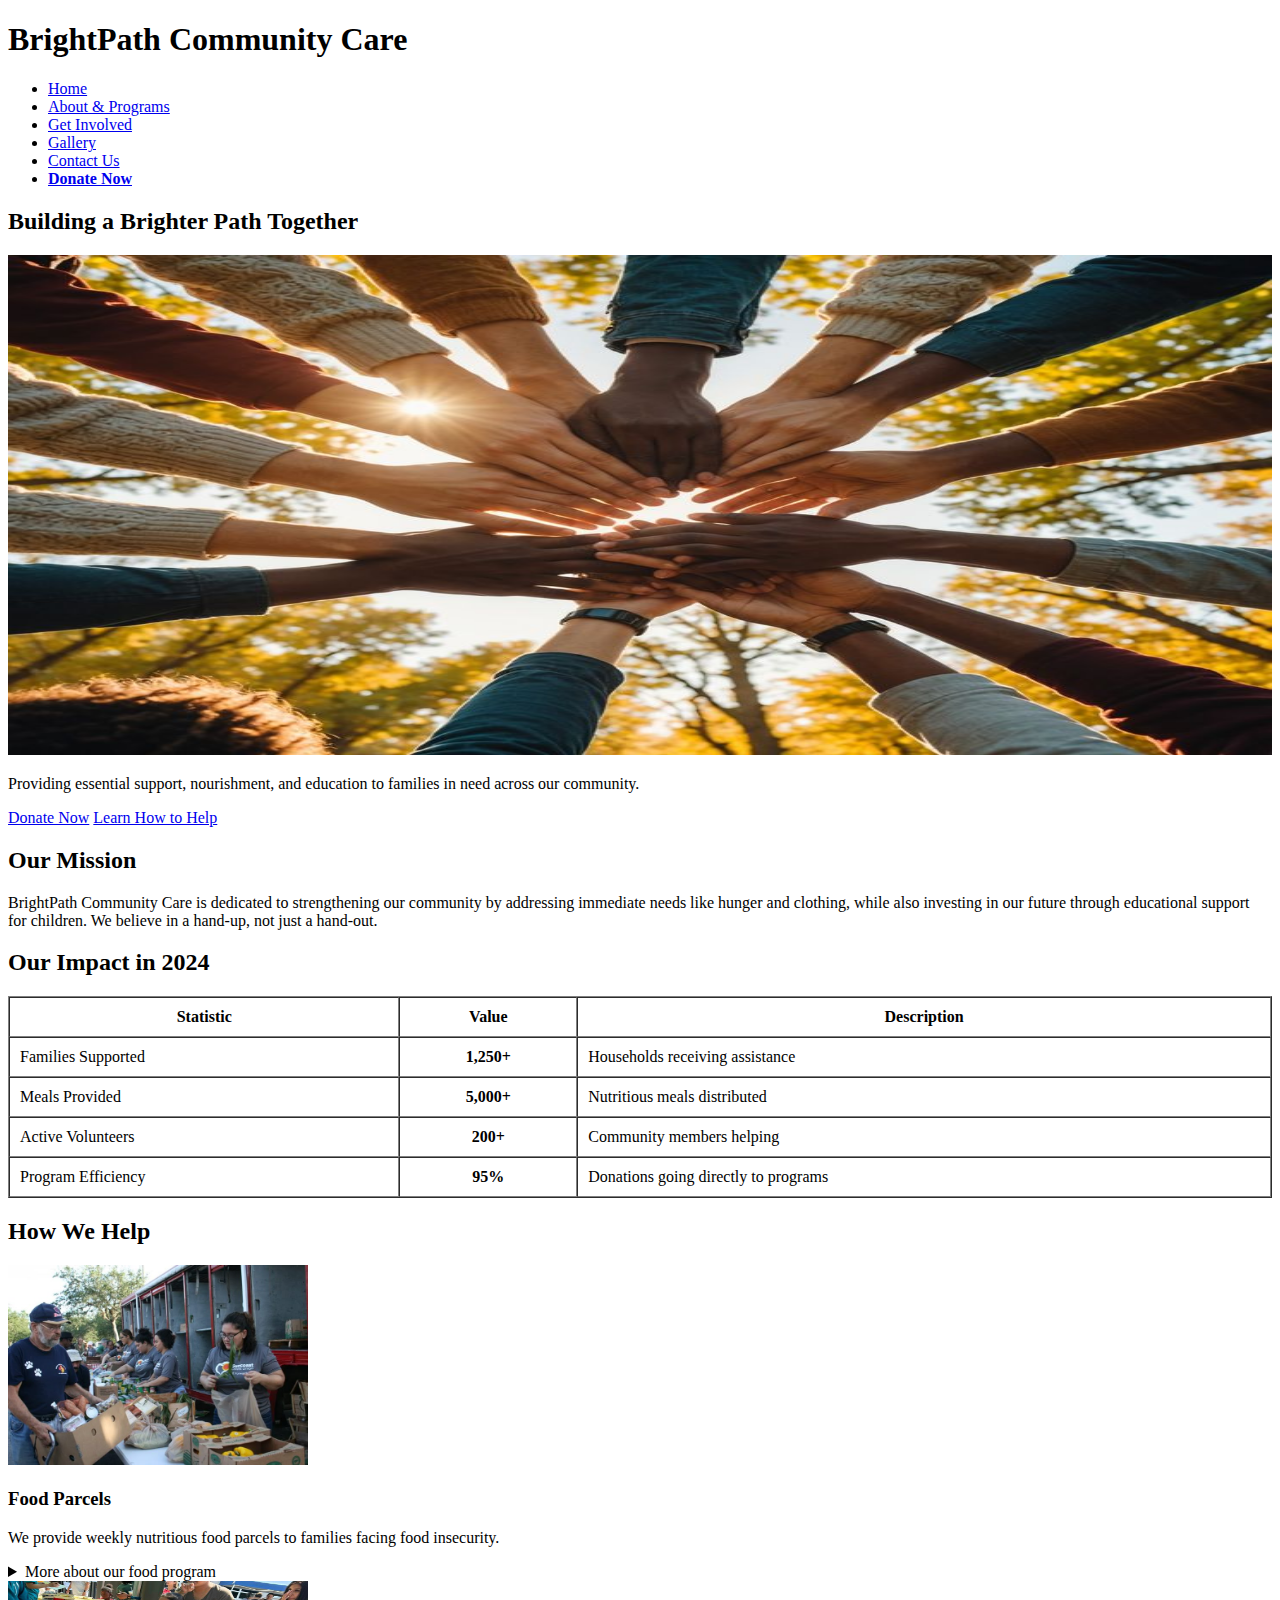
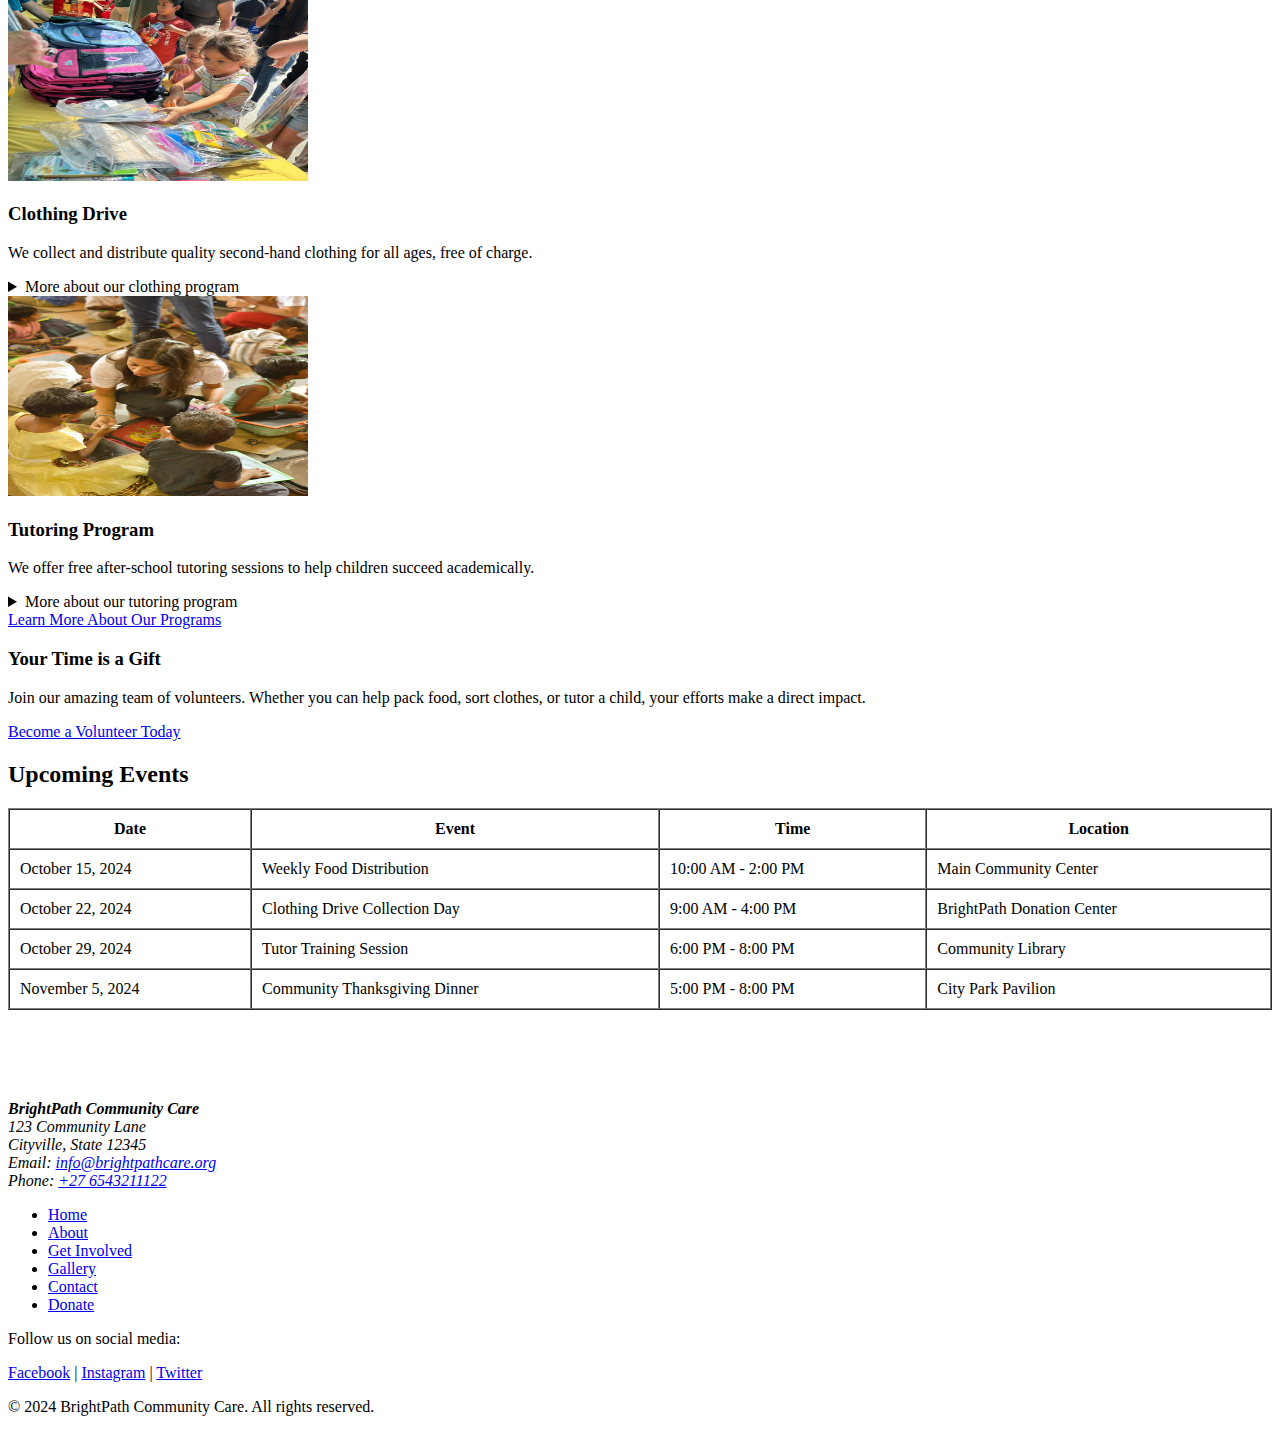
<file: index.html>
<!DOCTYPE html>
<html lang="en">
<head>
    <meta charset="UTF-8">
    <meta name="viewport" content="width=device-width, initial-scale=1.0">
    <title>BrightPath Community Care - Building a Brighter Path Together</title>
</head>
<body>
    <!-- Header with Navigation -->
    <header>
        <h1>BrightPath Community Care</h1>
        <nav>
            <ul>
                <li><a href="index.html">Home</a></li>
                <li><a href="about.html">About & Programs</a></li>
                <li><a href="get-involved.html">Get Involved</a></li>
                <li><a href="gallery.html">Gallery</a></li>
                <li><a href="contact.html">Contact Us</a></li>
                <li><a href="donate.html"><strong>Donate Now</strong></a></li>
            </ul>
        </nav>
    </header>

    <!-- Main Content -->
    <main>
        <!-- Hero Section -->
        <section>
            <h2>Building a Brighter Path Together</h2>
            <img src="images/bg.jfif"  height="500"  alt="Community volunteers working together" width="100%">
            <p>Providing essential support, nourishment, and education to families in need across our community.</p>
            <div>
                <a href="donate.html">Donate Now</a>
                <a href="get-involved.html">Learn How to Help</a>
            </div>
        </section>

        <!-- Mission Statement -->
        <section>
            <h2>Our Mission</h2>
            <p>BrightPath Community Care is dedicated to strengthening our community by addressing immediate needs like hunger and clothing, while also investing in our future through educational support for children. We believe in a hand-up, not just a hand-out.</p>
        </section>

        <!-- Impact Stats - Table with borders -->
        <section>
            <h2>Our Impact in 2024</h2>
            <table border="1" cellpadding="10" cellspacing="0" width="100%">
                <thead>
                    <tr>
                        <th scope="col">Statistic</th>
                        <th scope="col">Value</th>
                        <th scope="col">Description</th>
                    </tr>
                </thead>
                <tbody>
                    <tr>
                        <td>Families Supported</td>
                        <td align="center"><strong>1,250+</strong></td>
                        <td>Households receiving assistance</td>
                    </tr>
                    <tr>
                        <td>Meals Provided</td>
                        <td align="center"><strong>5,000+</strong></td>
                        <td>Nutritious meals distributed</td>
                    </tr>
                    <tr>
                        <td>Active Volunteers</td>
                        <td align="center"><strong>200+</strong></td>
                        <td>Community members helping</td>
                    </tr>
                    <tr>
                        <td>Program Efficiency</td>
                        <td align="center"><strong>95%</strong></td>
                        <td>Donations going directly to programs</td>
                    </tr>
                </tbody>
            </table>
        </section>

        <!-- Programs Preview -->
        <section>
            <h2>How We Help</h2>
            <div>
                <article>
                    <img src="images/food1.jfif" 
                         alt="Food parcels" width="300" height="200">
                    <h3>Food Parcels</h3>
                    <p>We provide weekly nutritious food parcels to families facing food insecurity.</p>
                    <details>
                        <summary>More about our food program</summary>
                        <p>Our food parcels contain fresh produce, pantry staples, and proteins to support a family for one week.</p>
                    </details>
                </article>
                
                <article>
                    <img src="images/clothing1.jfif" 
                         alt="Clothing donation" width="300" height="200">
                    <h3>Clothing Drive</h3>
                    <p>We collect and distribute quality second-hand clothing for all ages, free of charge.</p>
                    <details>
                        <summary>More about our clothing program</summary>
                        <p>We accept donations of gently used clothing and provide a "shop-like" experience for those in need.</p>
                    </details>
                </article>
                
                <article>
                    <img src="images/tut1.jfif" 
                         alt="Tutoring session" width="300" height="200">
                    <h3>Tutoring Program</h3>
                    <p>We offer free after-school tutoring sessions to help children succeed academically.</p>
                    <details>
                        <summary>More about our tutoring program</summary>
                        <p>Certified teachers and qualified volunteers provide homework help and academic support.</p>
                    </details>
                </article>
            </div>
            <a href="about.html">Learn More About Our Programs</a>
        </section>

        <!-- Volunteer Call-to-Action -->
        <aside>
            <h3>Your Time is a Gift</h3>
            <p>Join our amazing team of volunteers. Whether you can help pack food, sort clothes, or tutor a child, your efforts make a direct impact.</p>
            <a href="get-involved.html">Become a Volunteer Today</a>
        </aside>

        <!-- Upcoming Events - Table with borders -->
        <section>
            <h2>Upcoming Events</h2>
            <table border="1" cellpadding="10" cellspacing="0" width="100%">
                <thead>
                    <tr>
                        <th scope="col">Date</th>
                        <th scope="col">Event</th>
                        <th scope="col">Time</th>
                        <th scope="col">Location</th>
                    </tr>
                </thead>
                <tbody>
                    <tr>
                        <td>October 15, 2024</td>
                        <td>Weekly Food Distribution</td>
                        <td>10:00 AM - 2:00 PM</td>
                        <td>Main Community Center</td>
                    </tr>
                    <tr>
                        <td>October 22, 2024</td>
                        <td>Clothing Drive Collection Day</td>
                        <td>9:00 AM - 4:00 PM</td>
                        <td>BrightPath Donation Center</td>
                    </tr>
                    <tr>
                        <td>October 29, 2024</td>
                        <td>Tutor Training Session</td>
                        <td>6:00 PM - 8:00 PM</td>
                        <td>Community Library</td>
                    </tr>
                    <tr>
                        <td>November 5, 2024</td>
                        <td>Community Thanksgiving Dinner</td>
                        <td>5:00 PM - 8:00 PM</td>
                        <td>City Park Pavilion</td>
                    </tr>
                </tbody>
            </table>
        </section>
    </main>
    <br><br><br><br><br>

    <!-- Footer -->
    <footer>
        <address>
            <strong>BrightPath Community Care</strong><br>
            123 Community Lane<br>
            Cityville, State 12345<br>
            Email: <a href="mailto:info@brightpathcare.org">info@brightpathcare.org</a><br>
            Phone: <a href="tel:+15551234567">+27 6543211122</a>
        </address>
        
        
        <nav>
            <ul>
                <li><a href="index.html">Home</a></li>
                <li><a href="about.html">About</a></li>
                <li><a href="get-involved.html">Get Involved</a></li>
                <li><a href="gallery.html">Gallery</a></li>
                <li><a href="contact.html">Contact</a></li>
                <li><a href="donate.html">Donate</a></li>
            </ul>
        </nav>
        
        <div>
            <p>Follow us on social media:</p>
            <a href="https://facebook.com">Facebook</a> | 
            <a href="https://instagram.com">Instagram</a> | 
            <a href="https://twitter.com">Twitter</a>
        </div>
        
        <p>&copy; 2024 BrightPath Community Care. All rights reserved.</p>
    </footer>
</body>
</html>
</file>
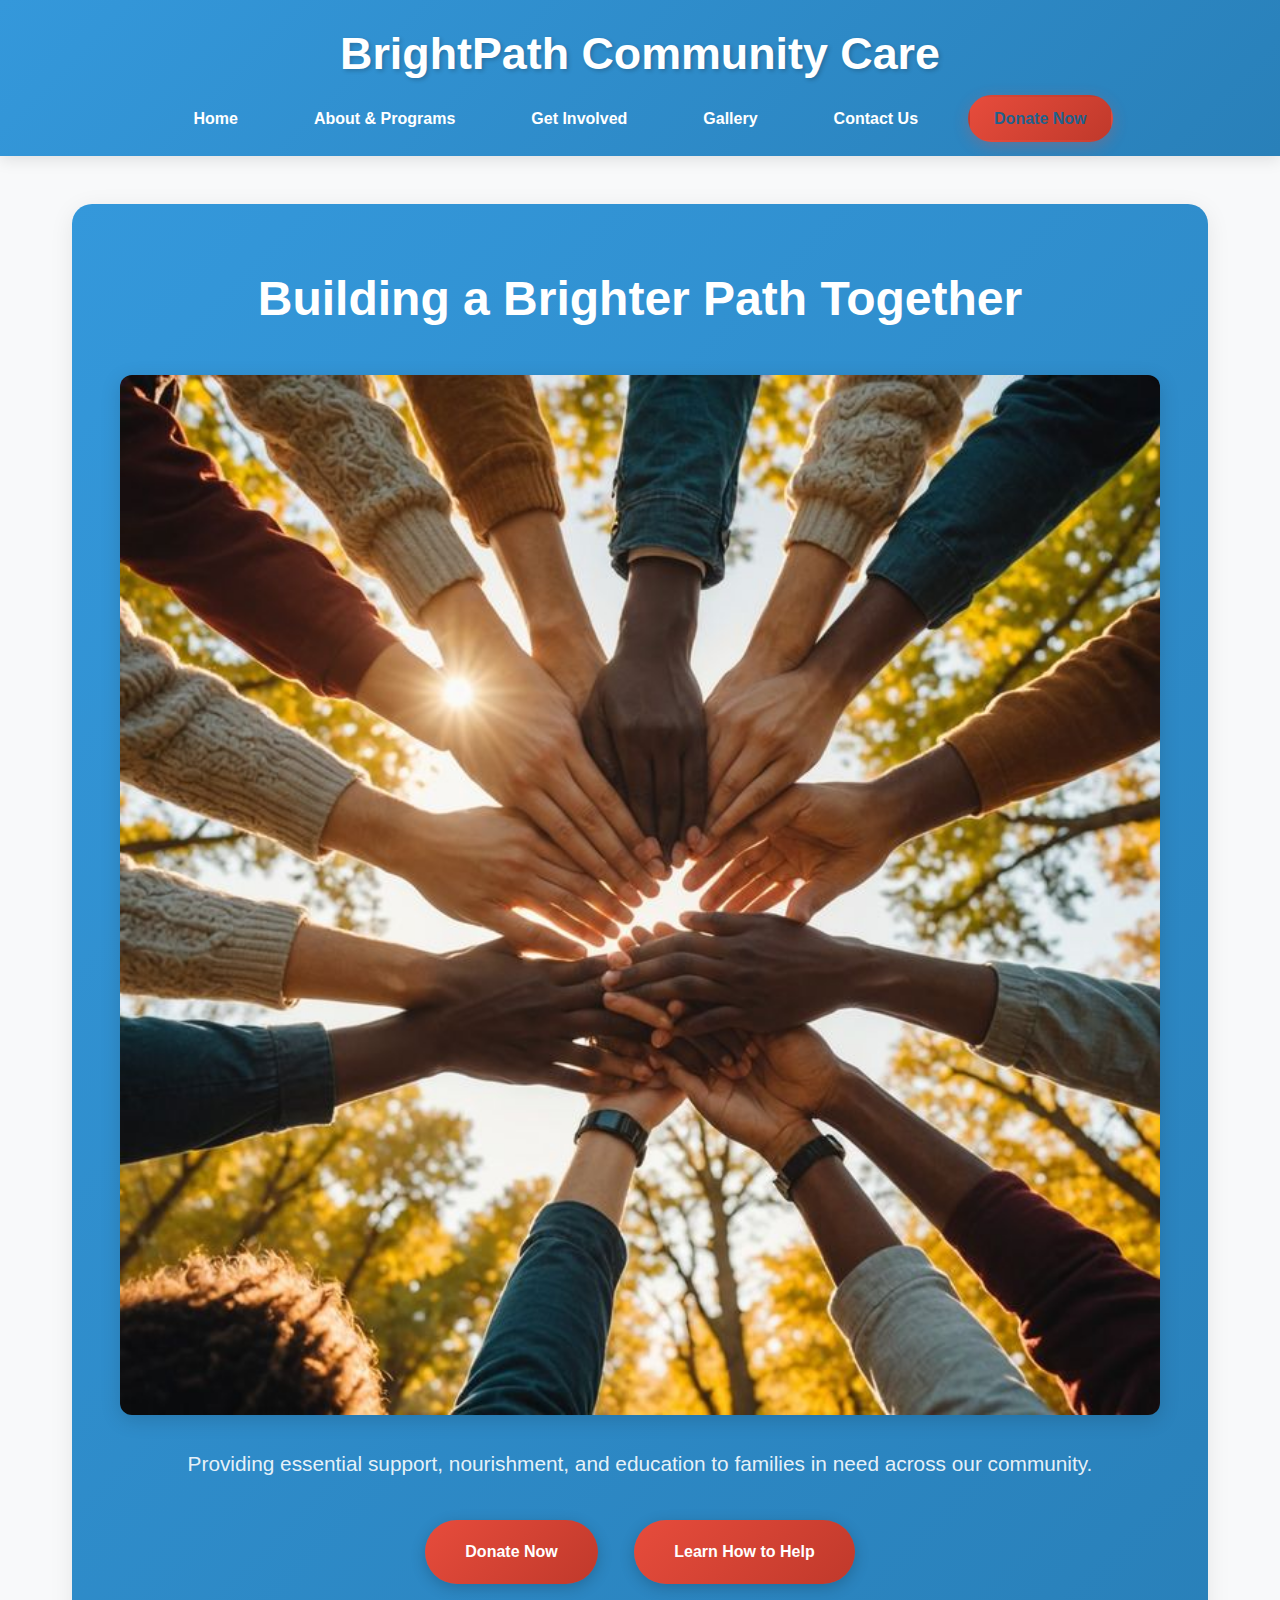
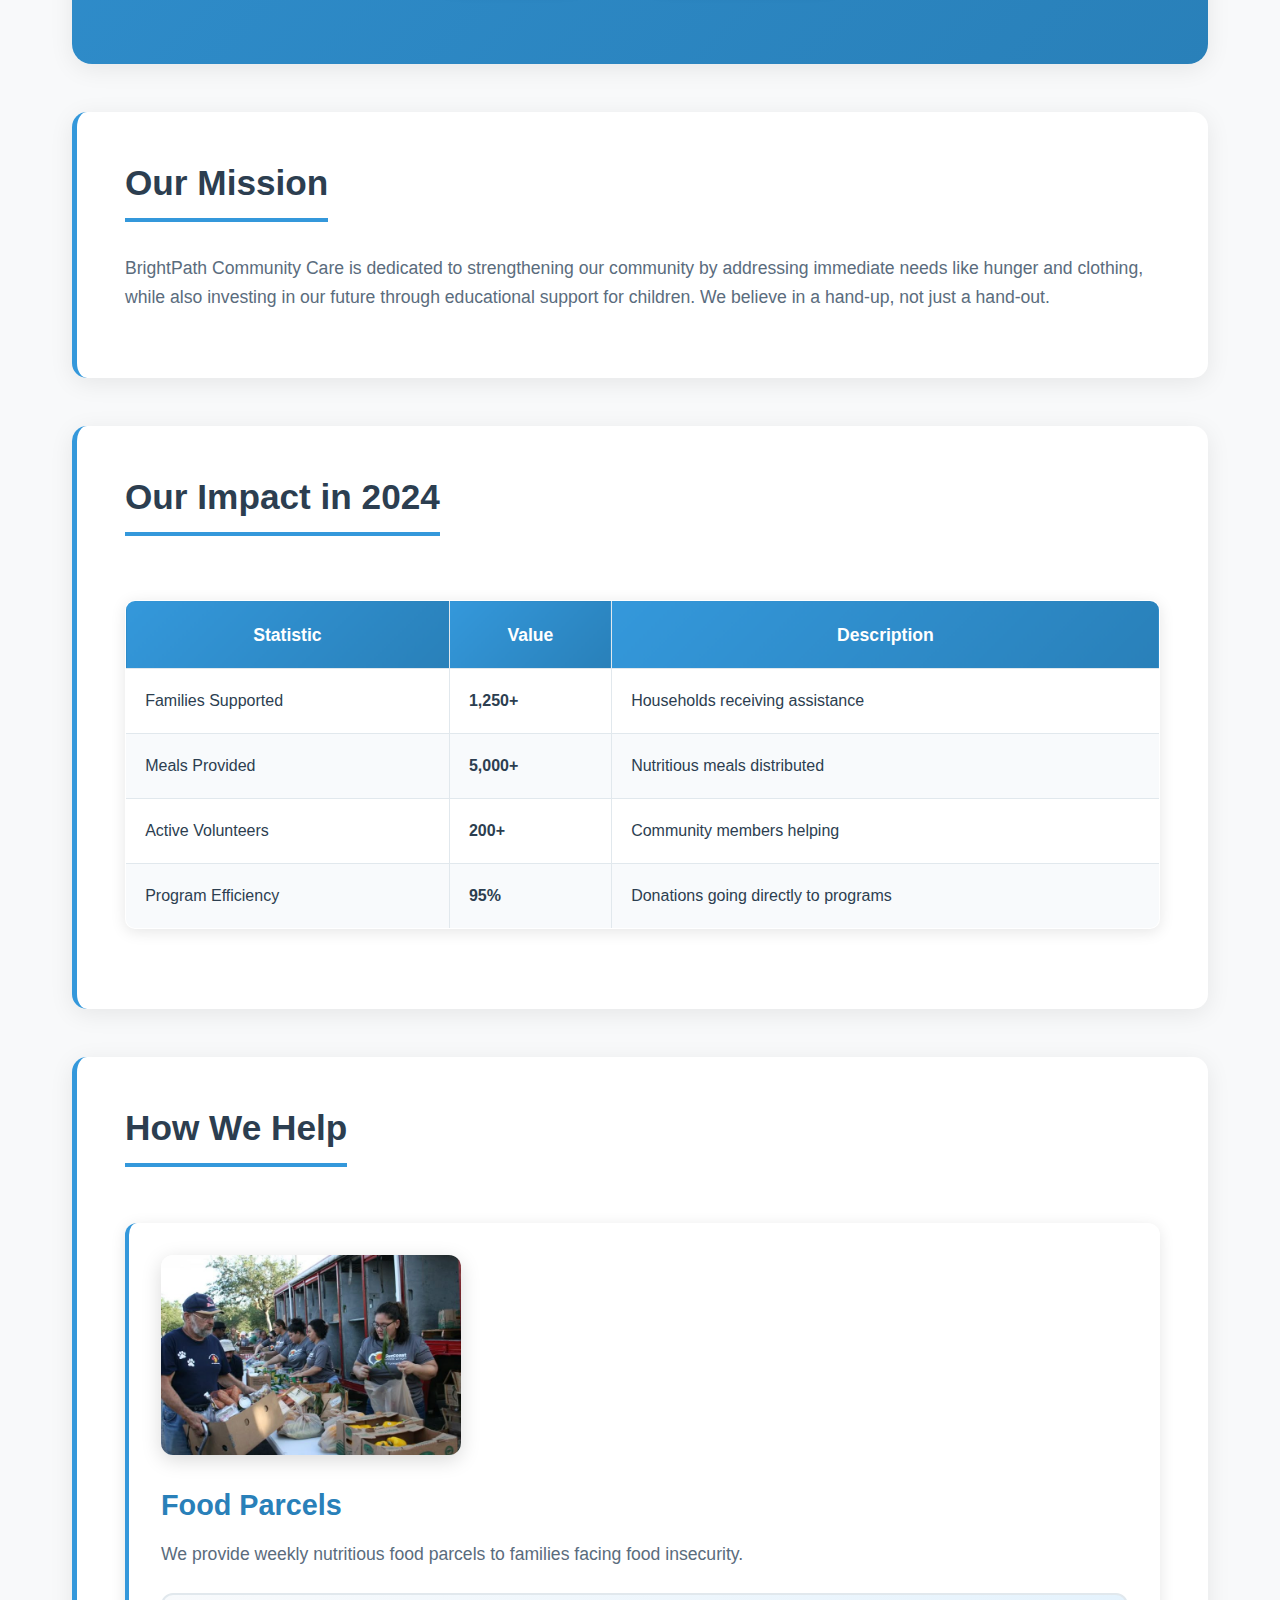
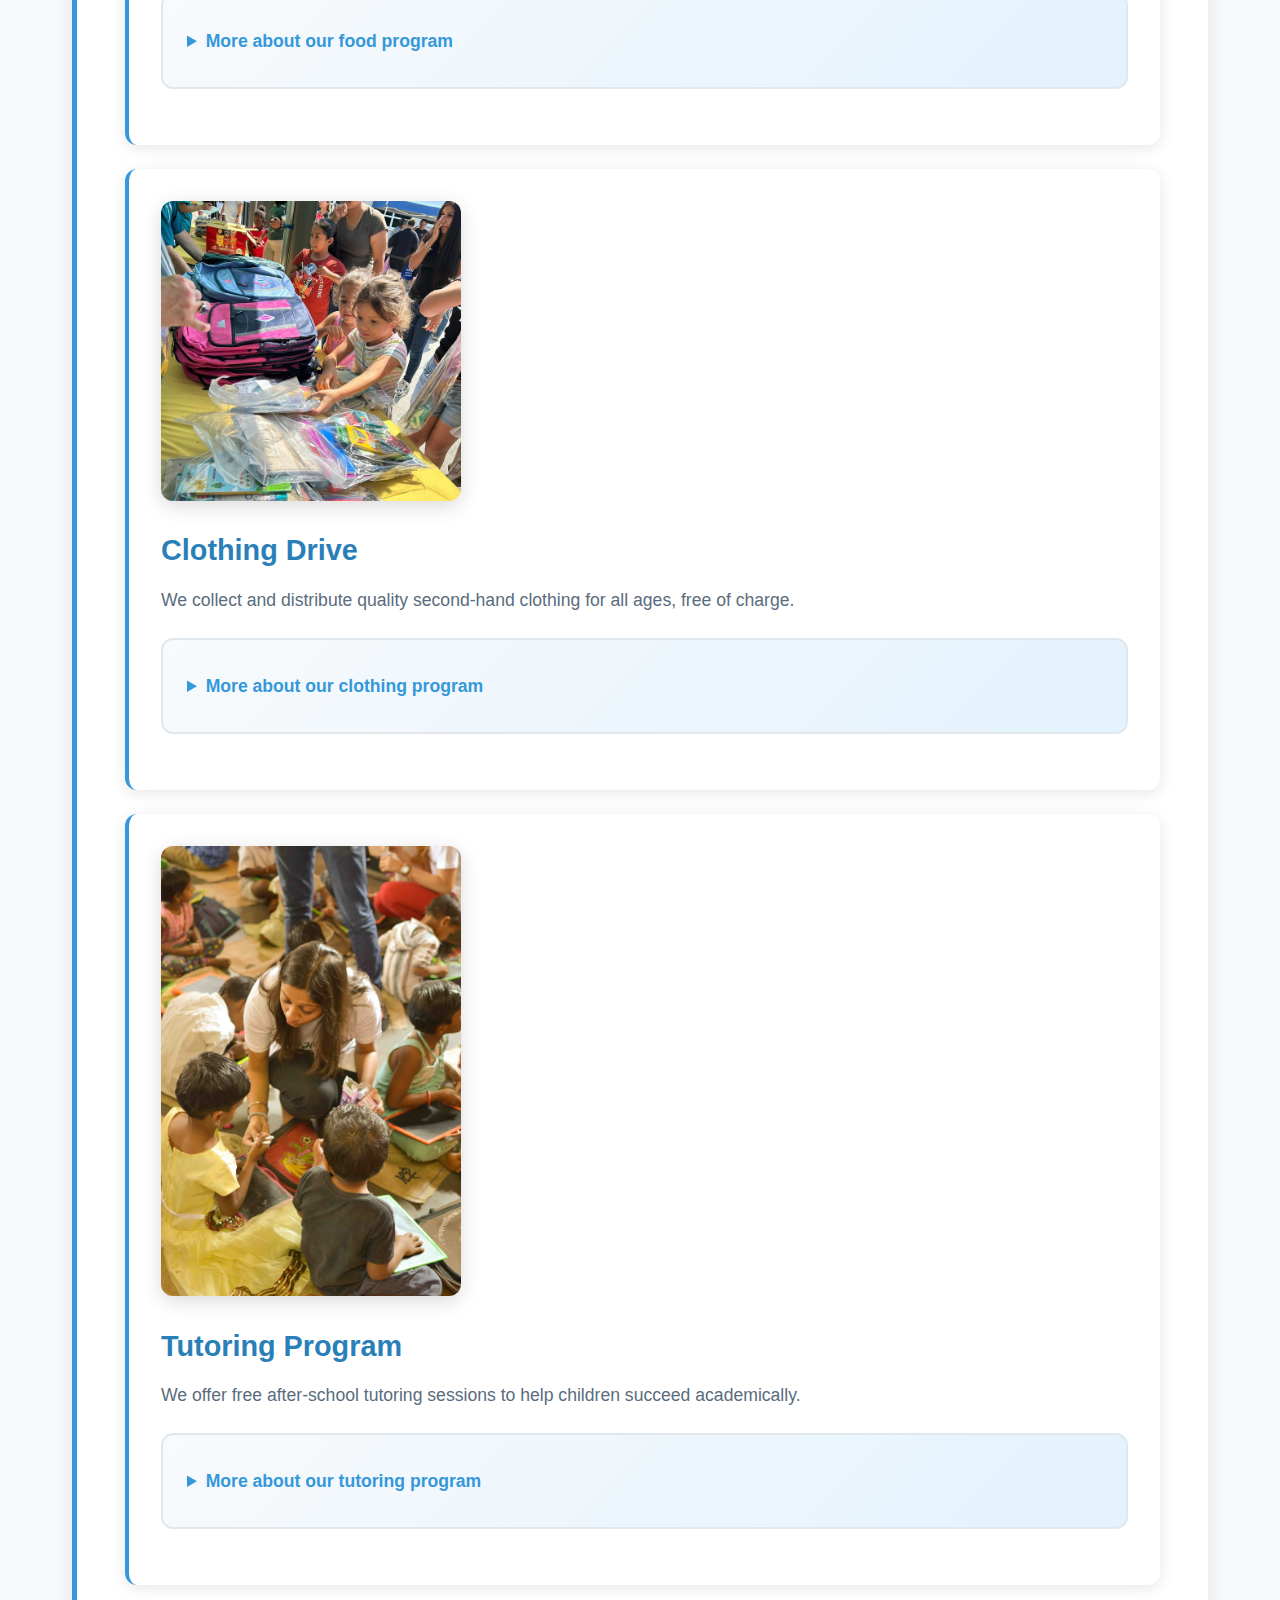
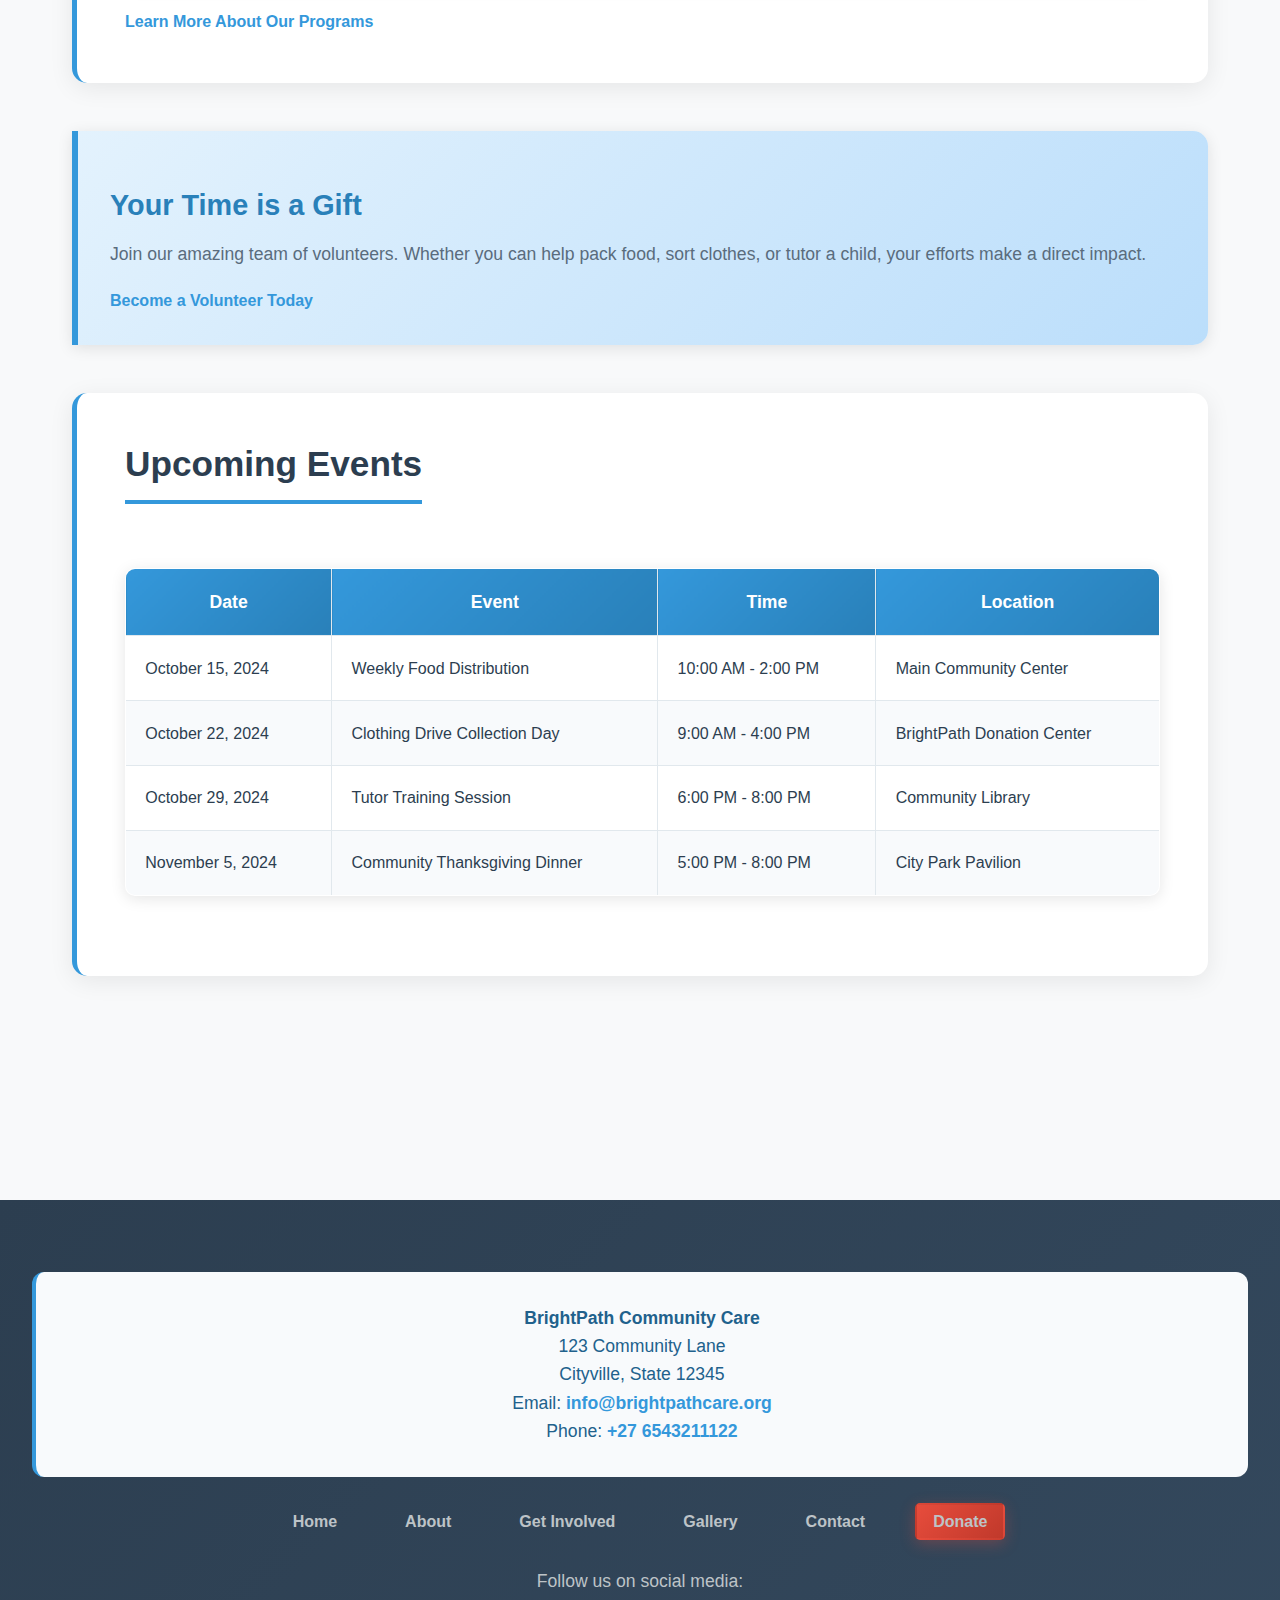
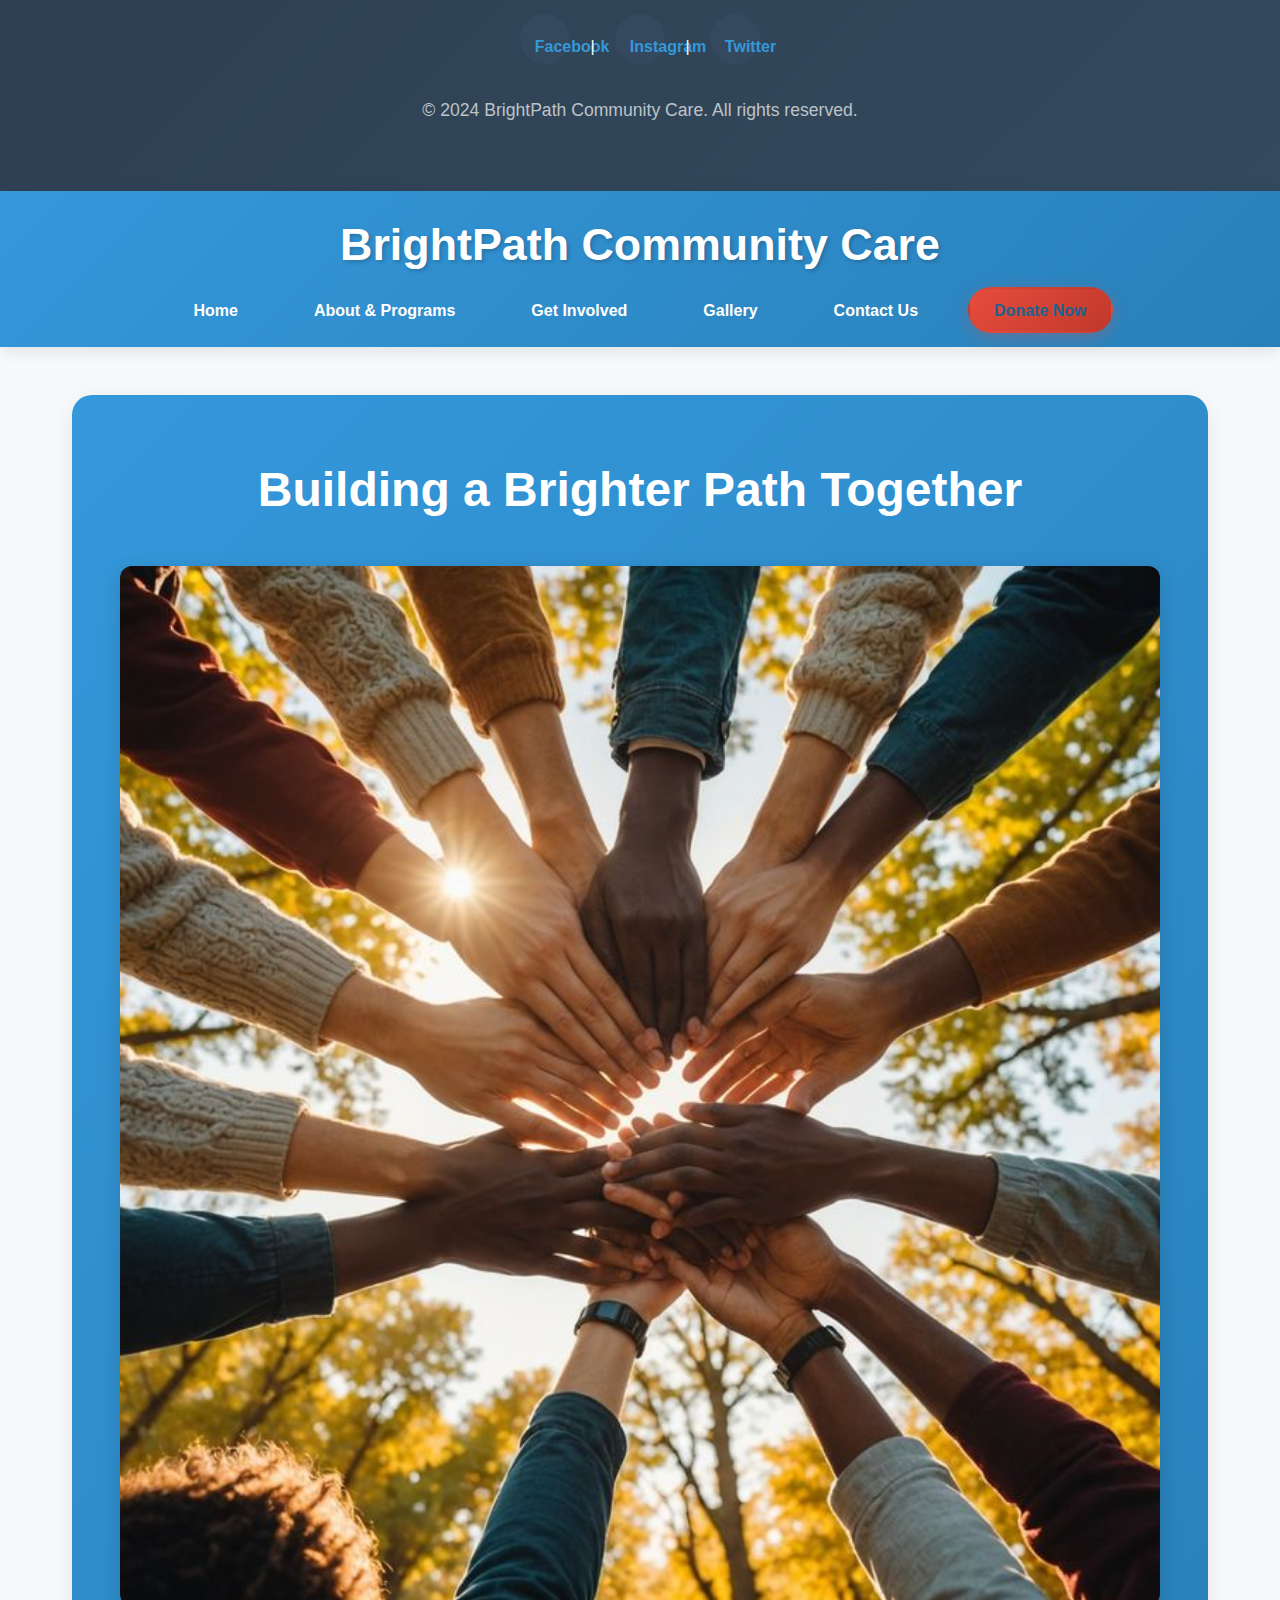
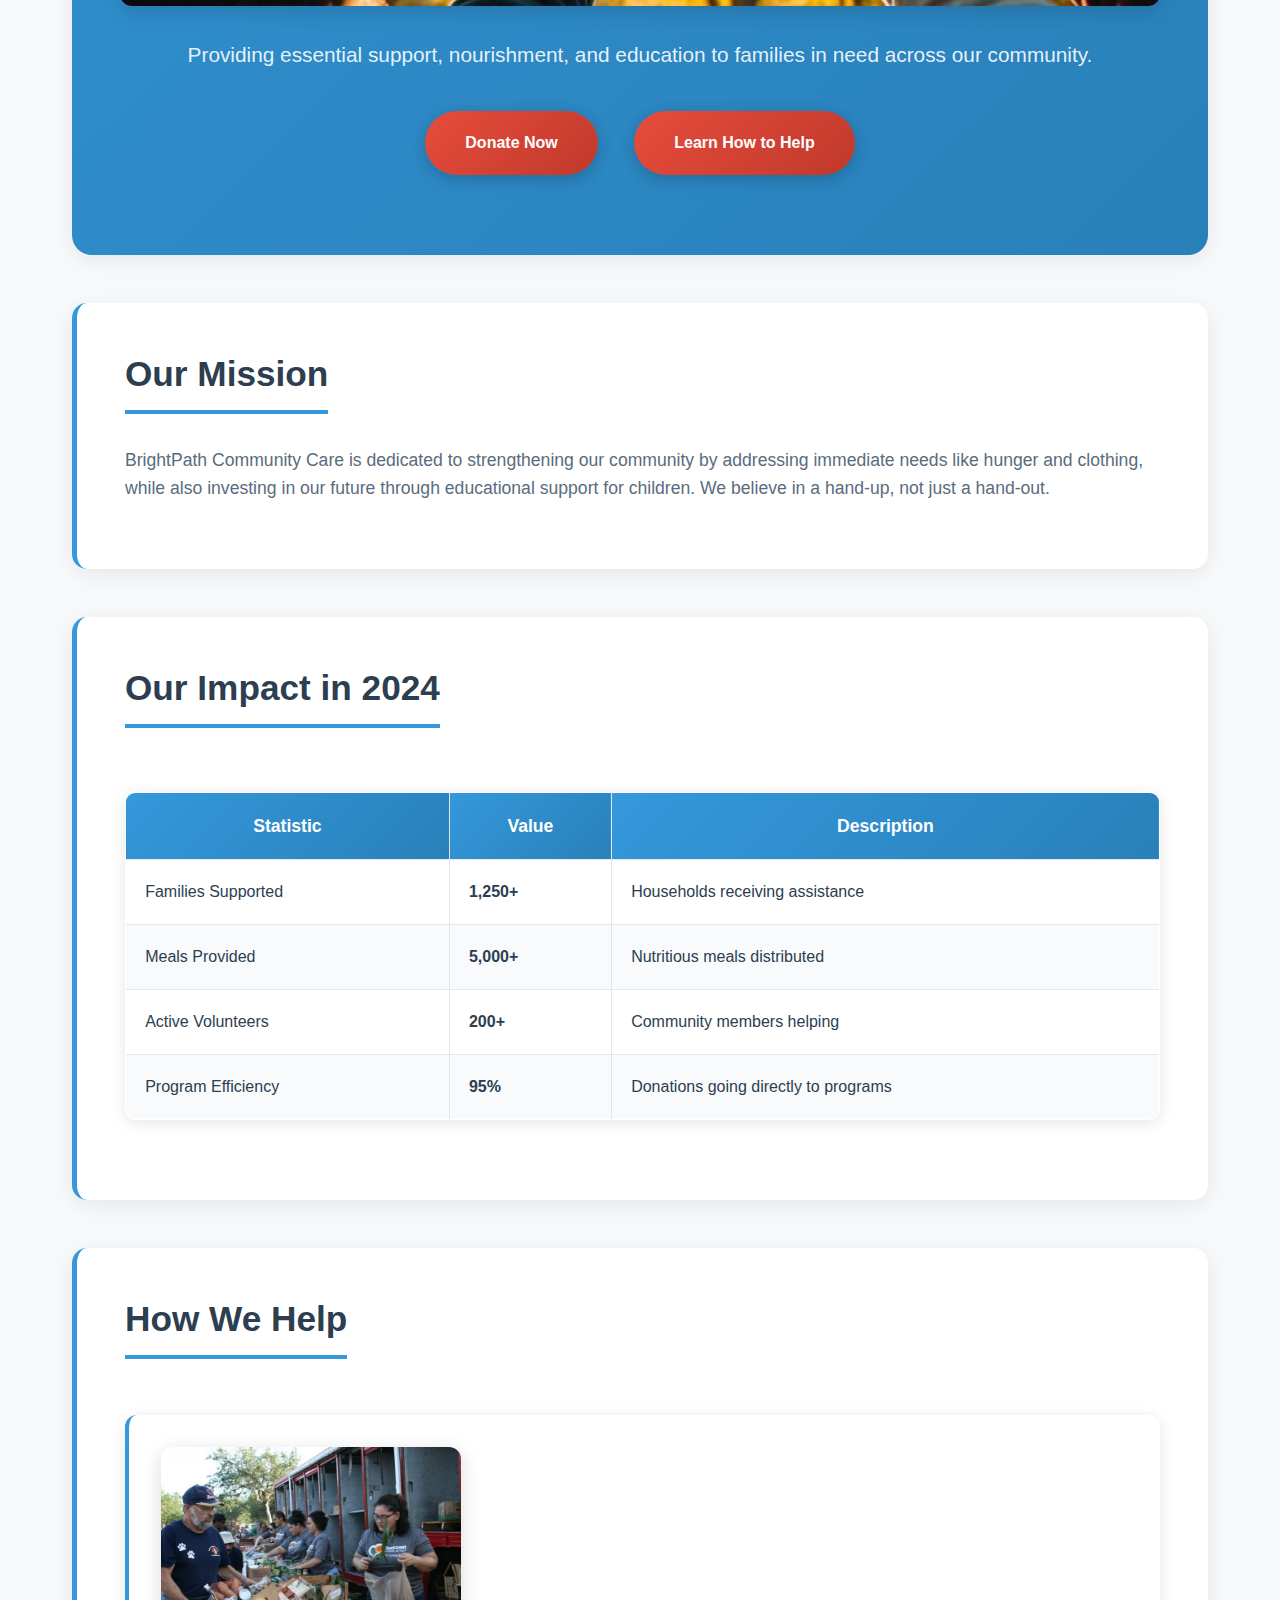
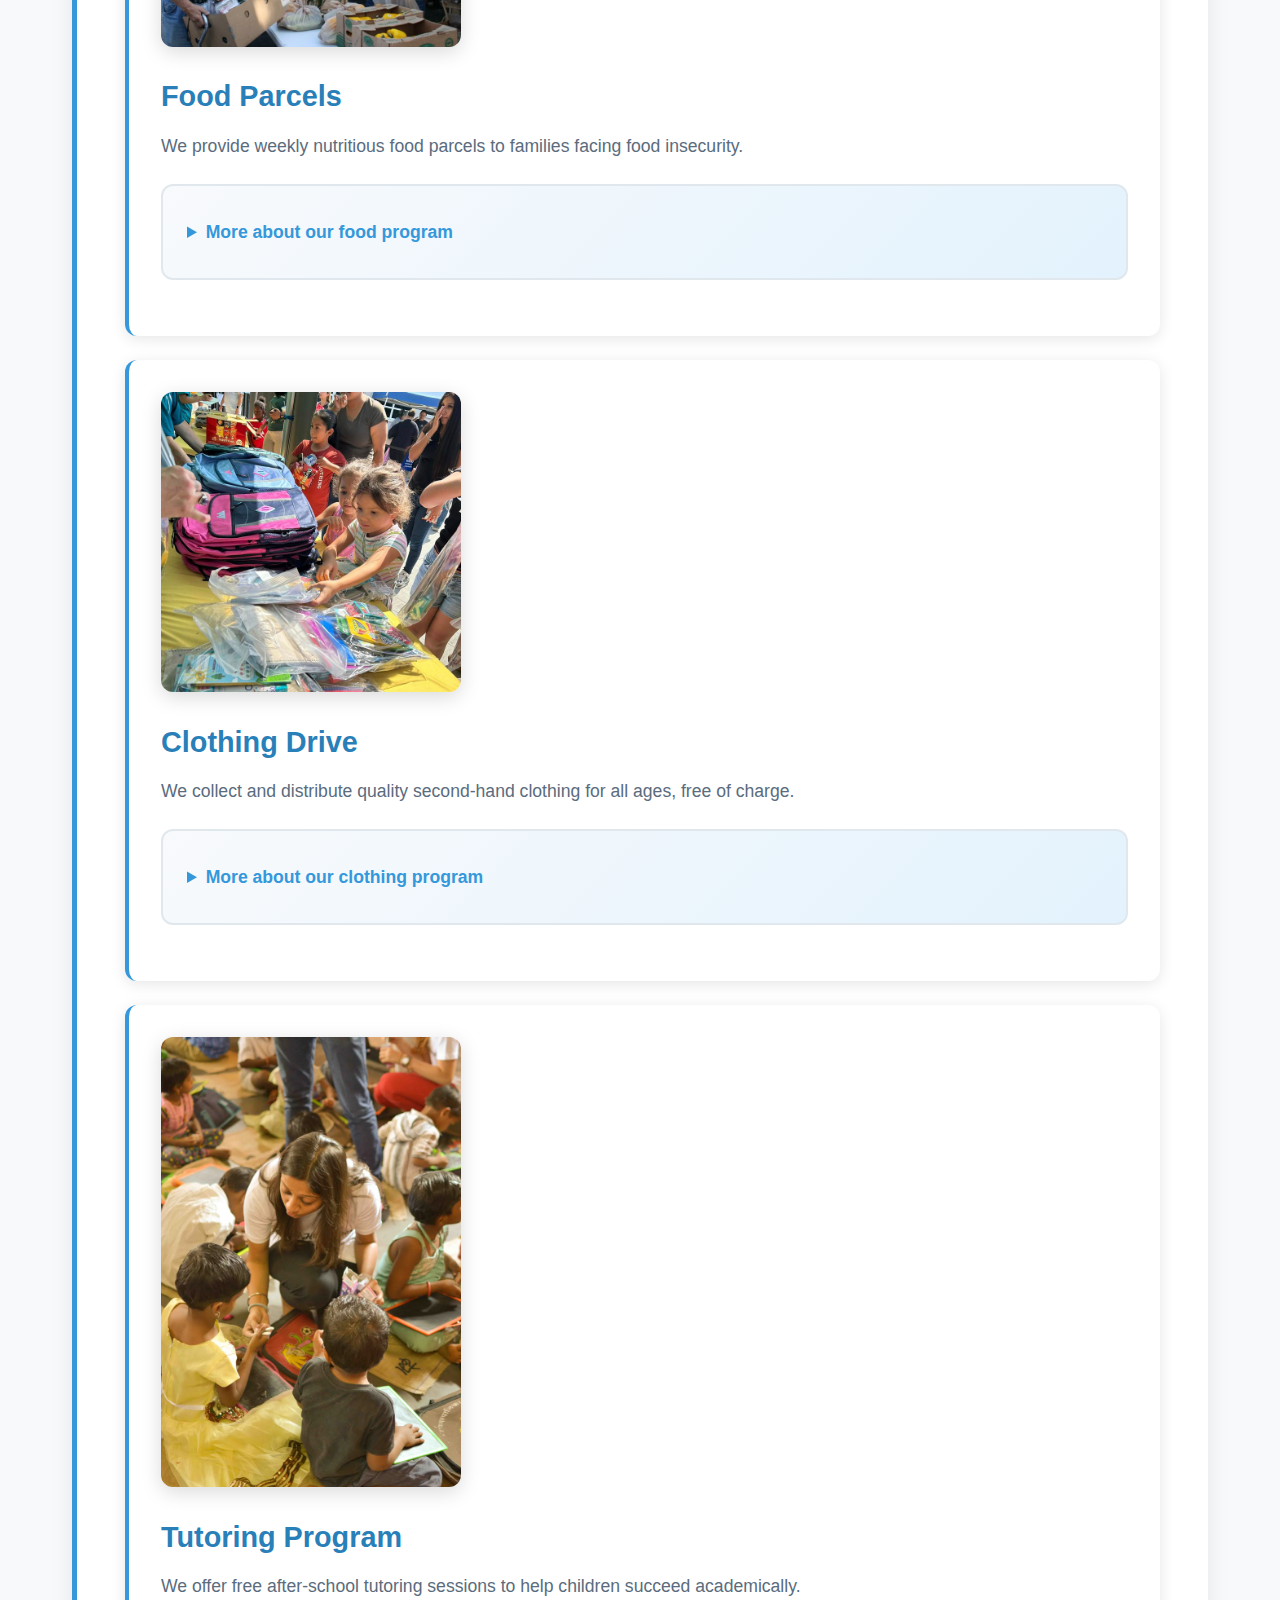
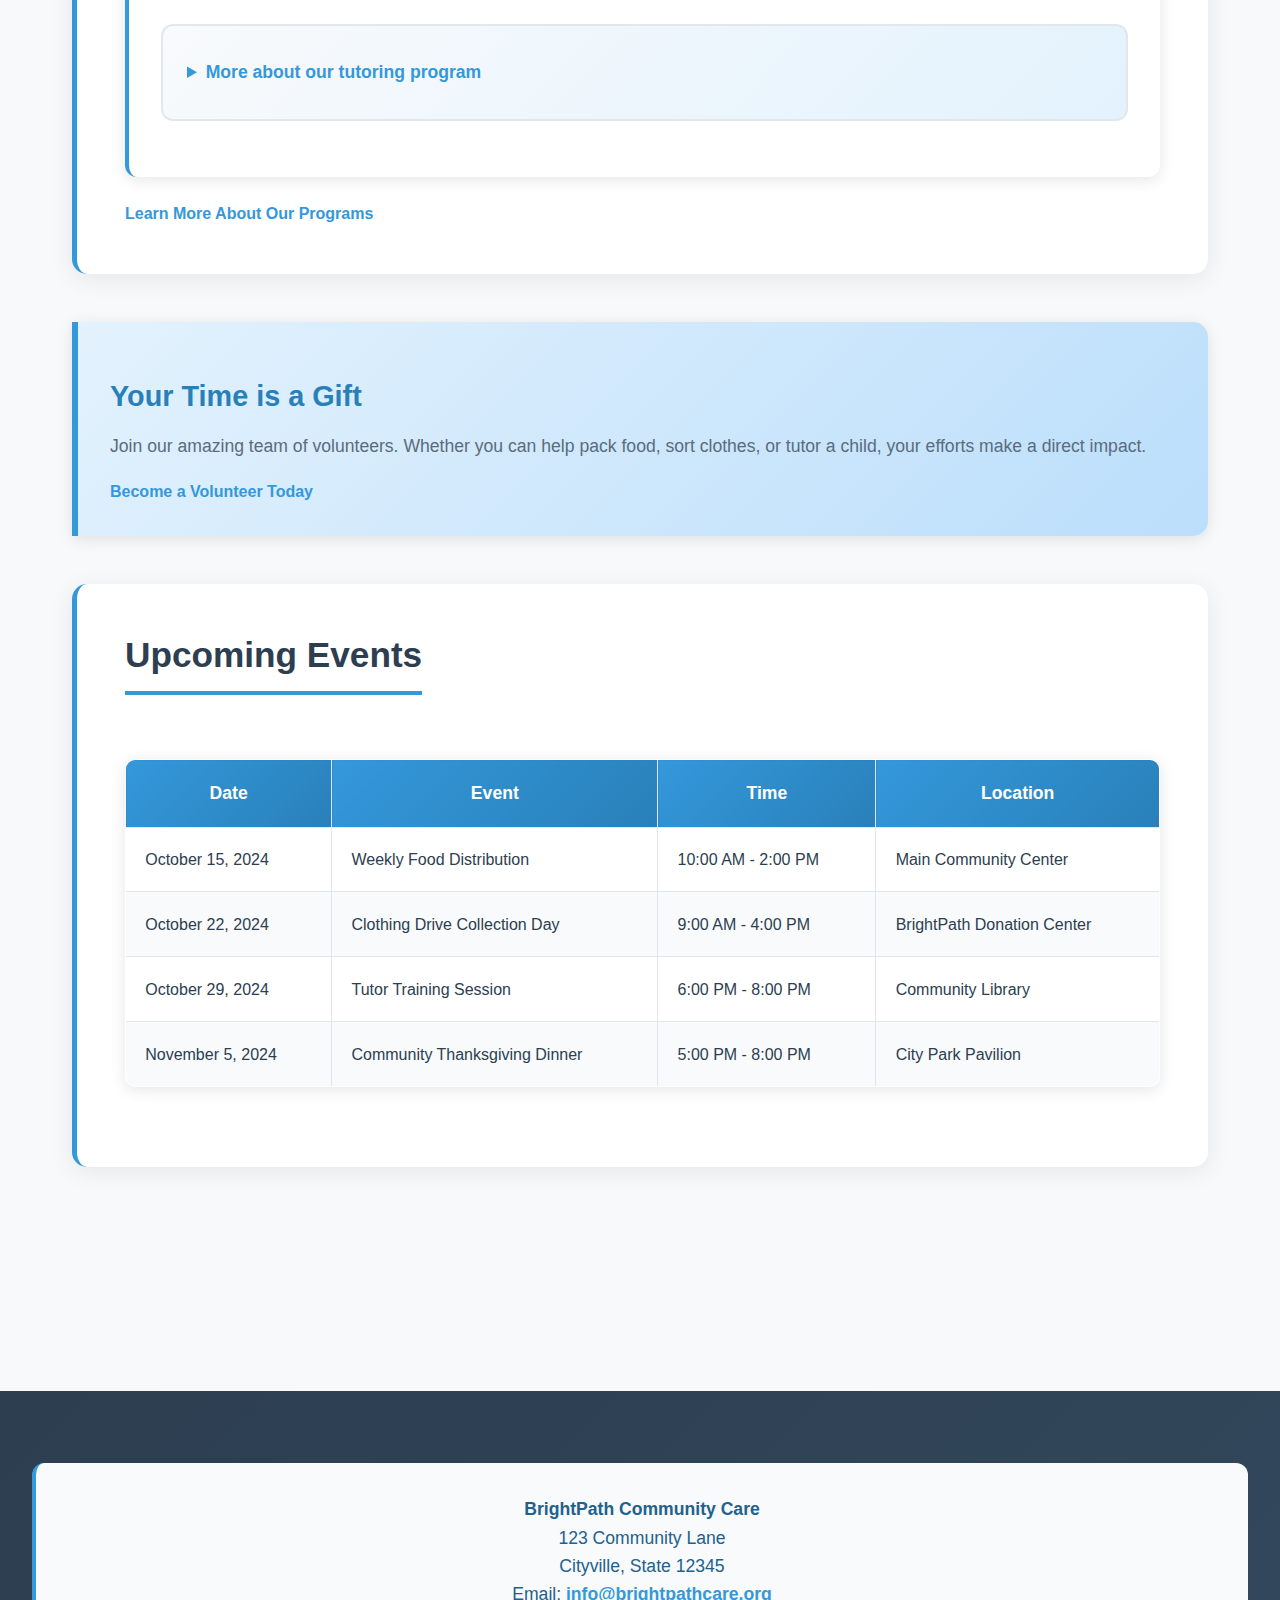
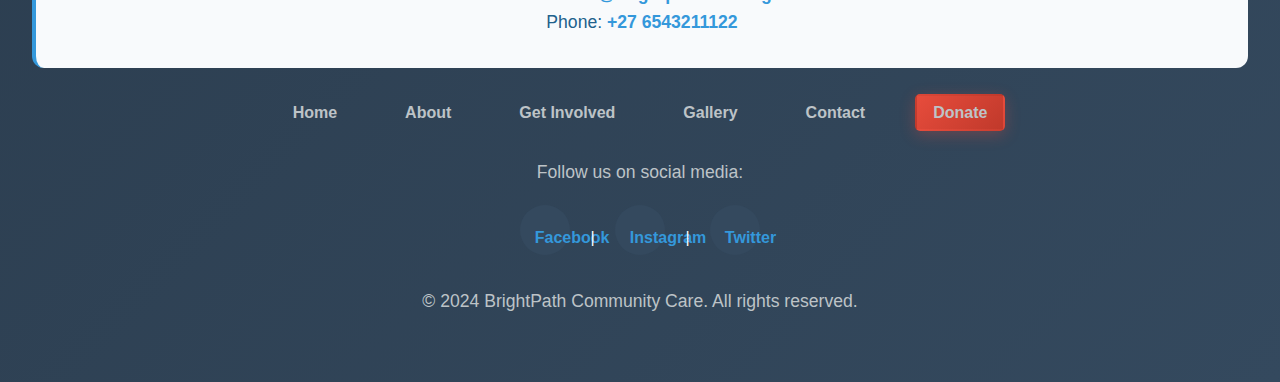
<file: WEDE5020 POE/index.html>
<!DOCTYPE html>
<html lang="en">
<head>
    <meta charset="UTF-8">
    <meta name="viewport" content="width=device-width, initial-scale=1.0">
    <title>BrightPath Community Care - Building a Brighter Path Together</title>
    <link rel="stylesheet" href="css/style.css">
</head>
<body>
    <!-- Header with Navigation -->
    <header>
        <h1>BrightPath Community Care</h1>
        <nav>
            <ul>
                <li><a href="index.html">Home</a></li>
                <li><a href="about.html">About & Programs</a></li>
                <li><a href="get-involved.html">Get Involved</a></li>
                <li><a href="gallery.html">Gallery</a></li>
                <li><a href="contact.html">Contact Us</a></li>
                <li><a href="donate.html"><strong>Donate Now</strong></a></li>
            </ul>
        </nav>
    </header>

    <!-- Main Content -->
    <main>
        <!-- Hero Section -->
        <section>
            <h2>Building a Brighter Path Together</h2>
            <img src="images/bg.jfif"  height="500"  alt="Community volunteers working together" width="100%">
            <p>Providing essential support, nourishment, and education to families in need across our community.</p>
            <div>
                <a href="donate.html">Donate Now</a>
                <a href="get-involved.html">Learn How to Help</a>
            </div>
        </section>

        <!-- Mission Statement -->
        <section>
            <h2>Our Mission</h2>
            <p>BrightPath Community Care is dedicated to strengthening our community by addressing immediate needs like hunger and clothing, while also investing in our future through educational support for children. We believe in a hand-up, not just a hand-out.</p>
        </section>

        <!-- Impact Stats - Table with borders -->
        <section>
            <h2>Our Impact in 2024</h2>
            <table border="1" cellpadding="10" cellspacing="0" width="100%">
                <thead>
                    <tr>
                        <th scope="col">Statistic</th>
                        <th scope="col">Value</th>
                        <th scope="col">Description</th>
                    </tr>
                </thead>
                <tbody>
                    <tr>
                        <td>Families Supported</td>
                        <td align="center"><strong>1,250+</strong></td>
                        <td>Households receiving assistance</td>
                    </tr>
                    <tr>
                        <td>Meals Provided</td>
                        <td align="center"><strong>5,000+</strong></td>
                        <td>Nutritious meals distributed</td>
                    </tr>
                    <tr>
                        <td>Active Volunteers</td>
                        <td align="center"><strong>200+</strong></td>
                        <td>Community members helping</td>
                    </tr>
                    <tr>
                        <td>Program Efficiency</td>
                        <td align="center"><strong>95%</strong></td>
                        <td>Donations going directly to programs</td>
                    </tr>
                </tbody>
            </table>
        </section>

        <!-- Programs Preview -->
        <section>
            <h2>How We Help</h2>
            <div>
                <article>
                    <img src="images/food1.jfif" 
                         alt="Food parcels" width="300" height="200">
                    <h3>Food Parcels</h3>
                    <p>We provide weekly nutritious food parcels to families facing food insecurity.</p>
                    <details>
                        <summary>More about our food program</summary>
                        <p>Our food parcels contain fresh produce, pantry staples, and proteins to support a family for one week.</p>
                    </details>
                </article>
                
                <article>
                    <img src="images/clothing1.jfif" 
                         alt="Clothing donation" width="300" height="200">
                    <h3>Clothing Drive</h3>
                    <p>We collect and distribute quality second-hand clothing for all ages, free of charge.</p>
                    <details>
                        <summary>More about our clothing program</summary>
                        <p>We accept donations of gently used clothing and provide a "shop-like" experience for those in need.</p>
                    </details>
                </article>
                
                <article>
                    <img src="images/tut1.jfif" 
                         alt="Tutoring session" width="300" height="200">
                    <h3>Tutoring Program</h3>
                    <p>We offer free after-school tutoring sessions to help children succeed academically.</p>
                    <details>
                        <summary>More about our tutoring program</summary>
                        <p>Certified teachers and qualified volunteers provide homework help and academic support.</p>
                    </details>
                </article>
            </div>
            <a href="about.html">Learn More About Our Programs</a>
        </section>

        <!-- Volunteer Call-to-Action -->
        <aside>
            <h3>Your Time is a Gift</h3>
            <p>Join our amazing team of volunteers. Whether you can help pack food, sort clothes, or tutor a child, your efforts make a direct impact.</p>
            <a href="get-involved.html">Become a Volunteer Today</a>
        </aside>

        <!-- Upcoming Events - Table with borders -->
        <section>
            <h2>Upcoming Events</h2>
            <table border="1" cellpadding="10" cellspacing="0" width="100%">
                <thead>
                    <tr>
                        <th scope="col">Date</th>
                        <th scope="col">Event</th>
                        <th scope="col">Time</th>
                        <th scope="col">Location</th>
                    </tr>
                </thead>
                <tbody>
                    <tr>
                        <td>October 15, 2024</td>
                        <td>Weekly Food Distribution</td>
                        <td>10:00 AM - 2:00 PM</td>
                        <td>Main Community Center</td>
                    </tr>
                    <tr>
                        <td>October 22, 2024</td>
                        <td>Clothing Drive Collection Day</td>
                        <td>9:00 AM - 4:00 PM</td>
                        <td>BrightPath Donation Center</td>
                    </tr>
                    <tr>
                        <td>October 29, 2024</td>
                        <td>Tutor Training Session</td>
                        <td>6:00 PM - 8:00 PM</td>
                        <td>Community Library</td>
                    </tr>
                    <tr>
                        <td>November 5, 2024</td>
                        <td>Community Thanksgiving Dinner</td>
                        <td>5:00 PM - 8:00 PM</td>
                        <td>City Park Pavilion</td>
                    </tr>
                </tbody>
            </table>
        </section>
    </main>
    <br><br><br><br><br>

    <!-- Footer -->
    <footer>
        <address>
            <strong>BrightPath Community Care</strong><br>
            123 Community Lane<br>
            Cityville, State 12345<br>
            Email: <a href="mailto:info@brightpathcare.org">info@brightpathcare.org</a><br>
            Phone: <a href="tel:+15551234567">+27 6543211122</a>
        </address>
        
        
        <nav>
            <ul>
                <li><a href="index.html">Home</a></li>
                <li><a href="about.html">About</a></li>
                <li><a href="get-involved.html">Get Involved</a></li>
                <li><a href="gallery.html">Gallery</a></li>
                <li><a href="contact.html">Contact</a></li>
                <li><a href="donate.html">Donate</a></li>
            </ul>
        </nav>
        
        <div>
            <p>Follow us on social media:</p>
            <a href="https://facebook.com">Facebook</a> | 
            <a href="https://instagram.com">Instagram</a> | 
            <a href="https://twitter.com">Twitter</a>
        </div>
        
        <p>&copy; 2024 BrightPath Community Care. All rights reserved.</p>
    </footer>
</body>
</html><!DOCTYPE html>
<html lang="en">
<head>
    <meta charset="UTF-8">
    <meta name="viewport" content="width=device-width, initial-scale=1.0">
    <title>BrightPath Community Care - Building a Brighter Path Together</title>
</head>
<body>
    <!-- Header with Navigation -->
    <header>
        <h1>BrightPath Community Care</h1>
        <nav>
            <ul>
                <li><a href="index.html">Home</a></li>
                <li><a href="about.html">About & Programs</a></li>
                <li><a href="get-involved.html">Get Involved</a></li>
                <li><a href="gallery.html">Gallery</a></li>
                <li><a href="contact.html">Contact Us</a></li>
                <li><a href="donate.html"><strong>Donate Now</strong></a></li>
            </ul>
        </nav>
    </header>

    <!-- Main Content -->
    <main>
        <!-- Hero Section -->
        <section>
            <h2>Building a Brighter Path Together</h2>
            <img src="images/bg.jfif"  height="500"  alt="Community volunteers working together" width="100%">
            <p>Providing essential support, nourishment, and education to families in need across our community.</p>
            <div>
                <a href="donate.html">Donate Now</a>
                <a href="get-involved.html">Learn How to Help</a>
            </div>
        </section>

        <!-- Mission Statement -->
        <section>
            <h2>Our Mission</h2>
            <p>BrightPath Community Care is dedicated to strengthening our community by addressing immediate needs like hunger and clothing, while also investing in our future through educational support for children. We believe in a hand-up, not just a hand-out.</p>
        </section>

        <!-- Impact Stats - Table with borders -->
        <section>
            <h2>Our Impact in 2024</h2>
            <table border="1" cellpadding="10" cellspacing="0" width="100%">
                <thead>
                    <tr>
                        <th scope="col">Statistic</th>
                        <th scope="col">Value</th>
                        <th scope="col">Description</th>
                    </tr>
                </thead>
                <tbody>
                    <tr>
                        <td>Families Supported</td>
                        <td align="center"><strong>1,250+</strong></td>
                        <td>Households receiving assistance</td>
                    </tr>
                    <tr>
                        <td>Meals Provided</td>
                        <td align="center"><strong>5,000+</strong></td>
                        <td>Nutritious meals distributed</td>
                    </tr>
                    <tr>
                        <td>Active Volunteers</td>
                        <td align="center"><strong>200+</strong></td>
                        <td>Community members helping</td>
                    </tr>
                    <tr>
                        <td>Program Efficiency</td>
                        <td align="center"><strong>95%</strong></td>
                        <td>Donations going directly to programs</td>
                    </tr>
                </tbody>
            </table>
        </section>

        <!-- Programs Preview -->
        <section>
            <h2>How We Help</h2>
            <div>
                <article>
                    <img src="images/food1.jfif" 
                         alt="Food parcels" width="300" height="200">
                    <h3>Food Parcels</h3>
                    <p>We provide weekly nutritious food parcels to families facing food insecurity.</p>
                    <details>
                        <summary>More about our food program</summary>
                        <p>Our food parcels contain fresh produce, pantry staples, and proteins to support a family for one week.</p>
                    </details>
                </article>
                
                <article>
                    <img src="images/clothing1.jfif" 
                         alt="Clothing donation" width="300" height="200">
                    <h3>Clothing Drive</h3>
                    <p>We collect and distribute quality second-hand clothing for all ages, free of charge.</p>
                    <details>
                        <summary>More about our clothing program</summary>
                        <p>We accept donations of gently used clothing and provide a "shop-like" experience for those in need.</p>
                    </details>
                </article>
                
                <article>
                    <img src="images/tut1.jfif" 
                         alt="Tutoring session" width="300" height="200">
                    <h3>Tutoring Program</h3>
                    <p>We offer free after-school tutoring sessions to help children succeed academically.</p>
                    <details>
                        <summary>More about our tutoring program</summary>
                        <p>Certified teachers and qualified volunteers provide homework help and academic support.</p>
                    </details>
                </article>
            </div>
            <a href="about.html">Learn More About Our Programs</a>
        </section>

        <!-- Volunteer Call-to-Action -->
        <aside>
            <h3>Your Time is a Gift</h3>
            <p>Join our amazing team of volunteers. Whether you can help pack food, sort clothes, or tutor a child, your efforts make a direct impact.</p>
            <a href="get-involved.html">Become a Volunteer Today</a>
        </aside>

        <!-- Upcoming Events - Table with borders -->
        <section>
            <h2>Upcoming Events</h2>
            <table border="1" cellpadding="10" cellspacing="0" width="100%">
                <thead>
                    <tr>
                        <th scope="col">Date</th>
                        <th scope="col">Event</th>
                        <th scope="col">Time</th>
                        <th scope="col">Location</th>
                    </tr>
                </thead>
                <tbody>
                    <tr>
                        <td>October 15, 2024</td>
                        <td>Weekly Food Distribution</td>
                        <td>10:00 AM - 2:00 PM</td>
                        <td>Main Community Center</td>
                    </tr>
                    <tr>
                        <td>October 22, 2024</td>
                        <td>Clothing Drive Collection Day</td>
                        <td>9:00 AM - 4:00 PM</td>
                        <td>BrightPath Donation Center</td>
                    </tr>
                    <tr>
                        <td>October 29, 2024</td>
                        <td>Tutor Training Session</td>
                        <td>6:00 PM - 8:00 PM</td>
                        <td>Community Library</td>
                    </tr>
                    <tr>
                        <td>November 5, 2024</td>
                        <td>Community Thanksgiving Dinner</td>
                        <td>5:00 PM - 8:00 PM</td>
                        <td>City Park Pavilion</td>
                    </tr>
                </tbody>
            </table>
        </section>
    </main>
    <br><br><br><br><br>

    <!-- Footer -->
    <footer>
        <address>
            <strong>BrightPath Community Care</strong><br>
            123 Community Lane<br>
            Cityville, State 12345<br>
            Email: <a href="mailto:info@brightpathcare.org">info@brightpathcare.org</a><br>
            Phone: <a href="tel:+15551234567">+27 6543211122</a>
        </address>
        
        
        <nav>
            <ul>
                <li><a href="index.html">Home</a></li>
                <li><a href="about.html">About</a></li>
                <li><a href="get-involved.html">Get Involved</a></li>
                <li><a href="gallery.html">Gallery</a></li>
                <li><a href="contact.html">Contact</a></li>
                <li><a href="donate.html">Donate</a></li>
            </ul>
        </nav>
        
        <div>
            <p>Follow us on social media:</p>
            <a href="https://facebook.com">Facebook</a> | 
            <a href="https://instagram.com">Instagram</a> | 
            <a href="https://twitter.com">Twitter</a>
        </div>
        
        <p>&copy; 2024 BrightPath Community Care. All rights reserved.</p>
    </footer>
</body>
</html>
</file>
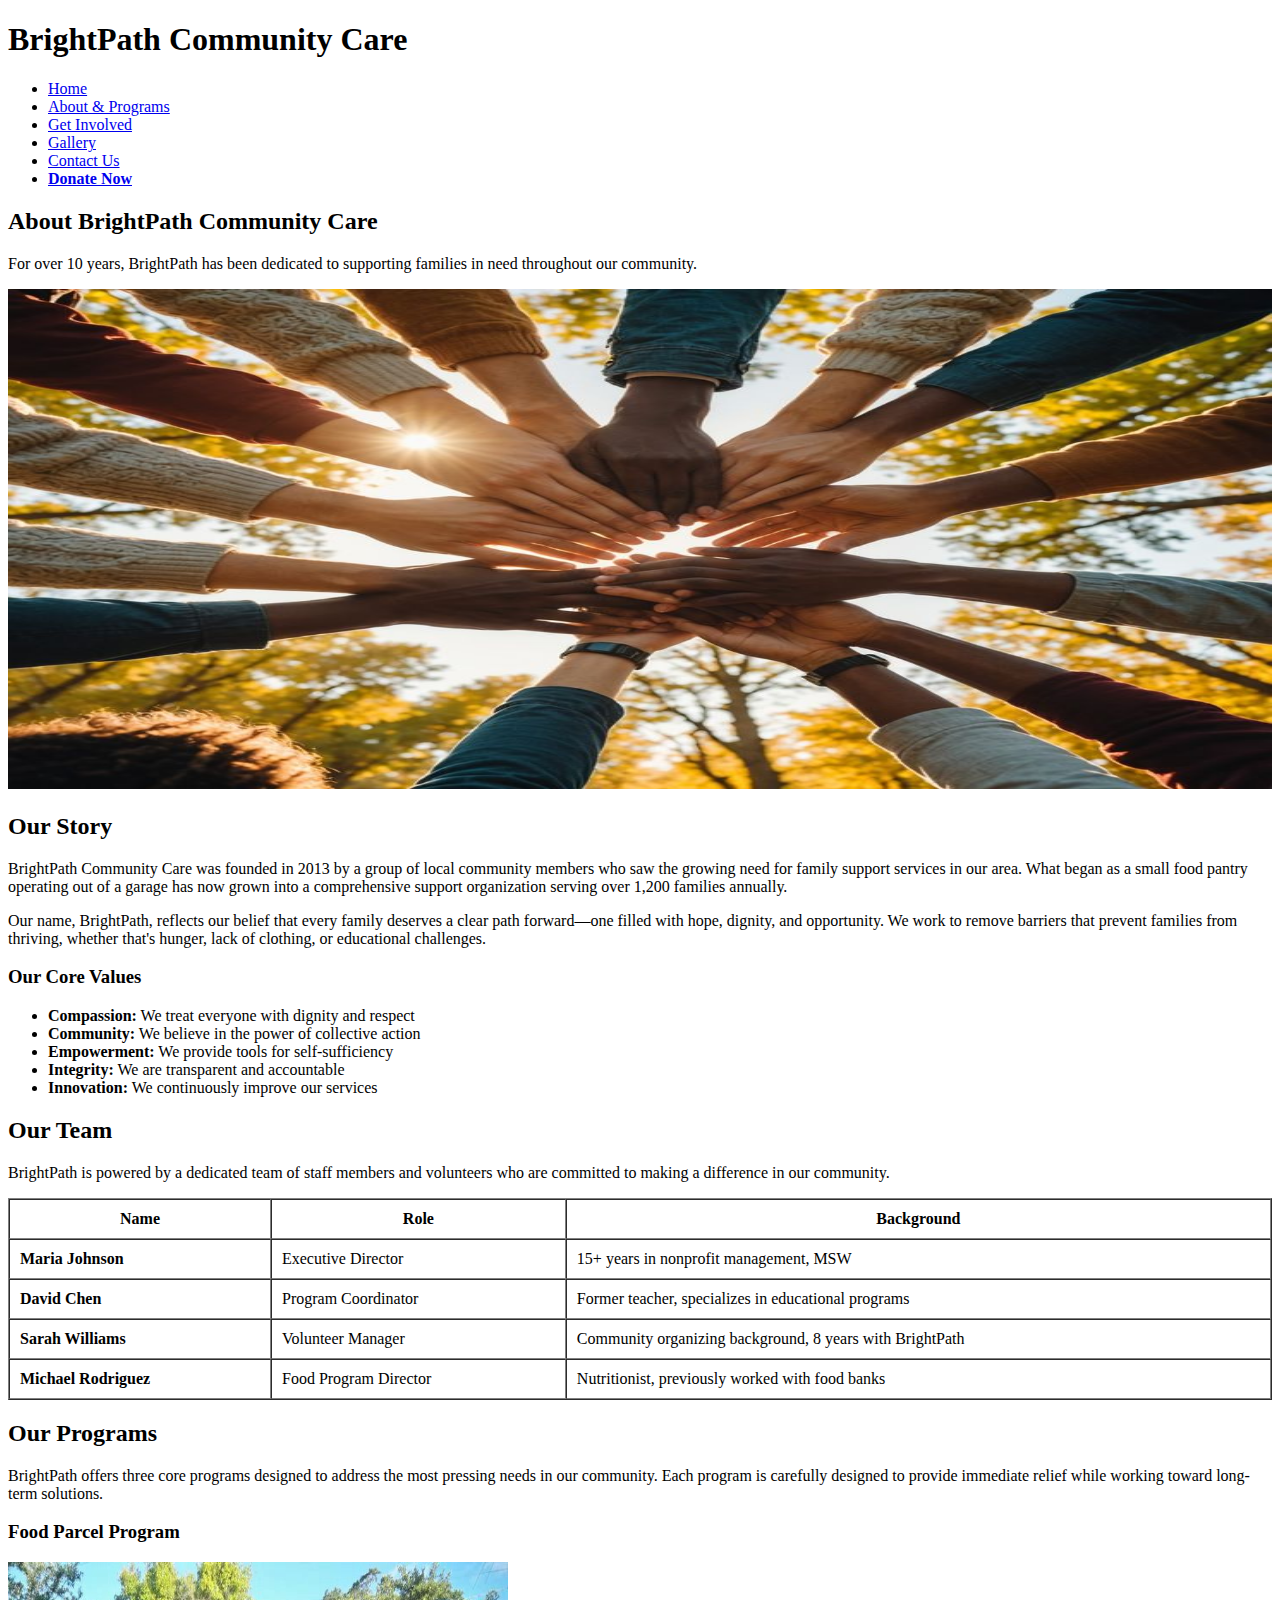
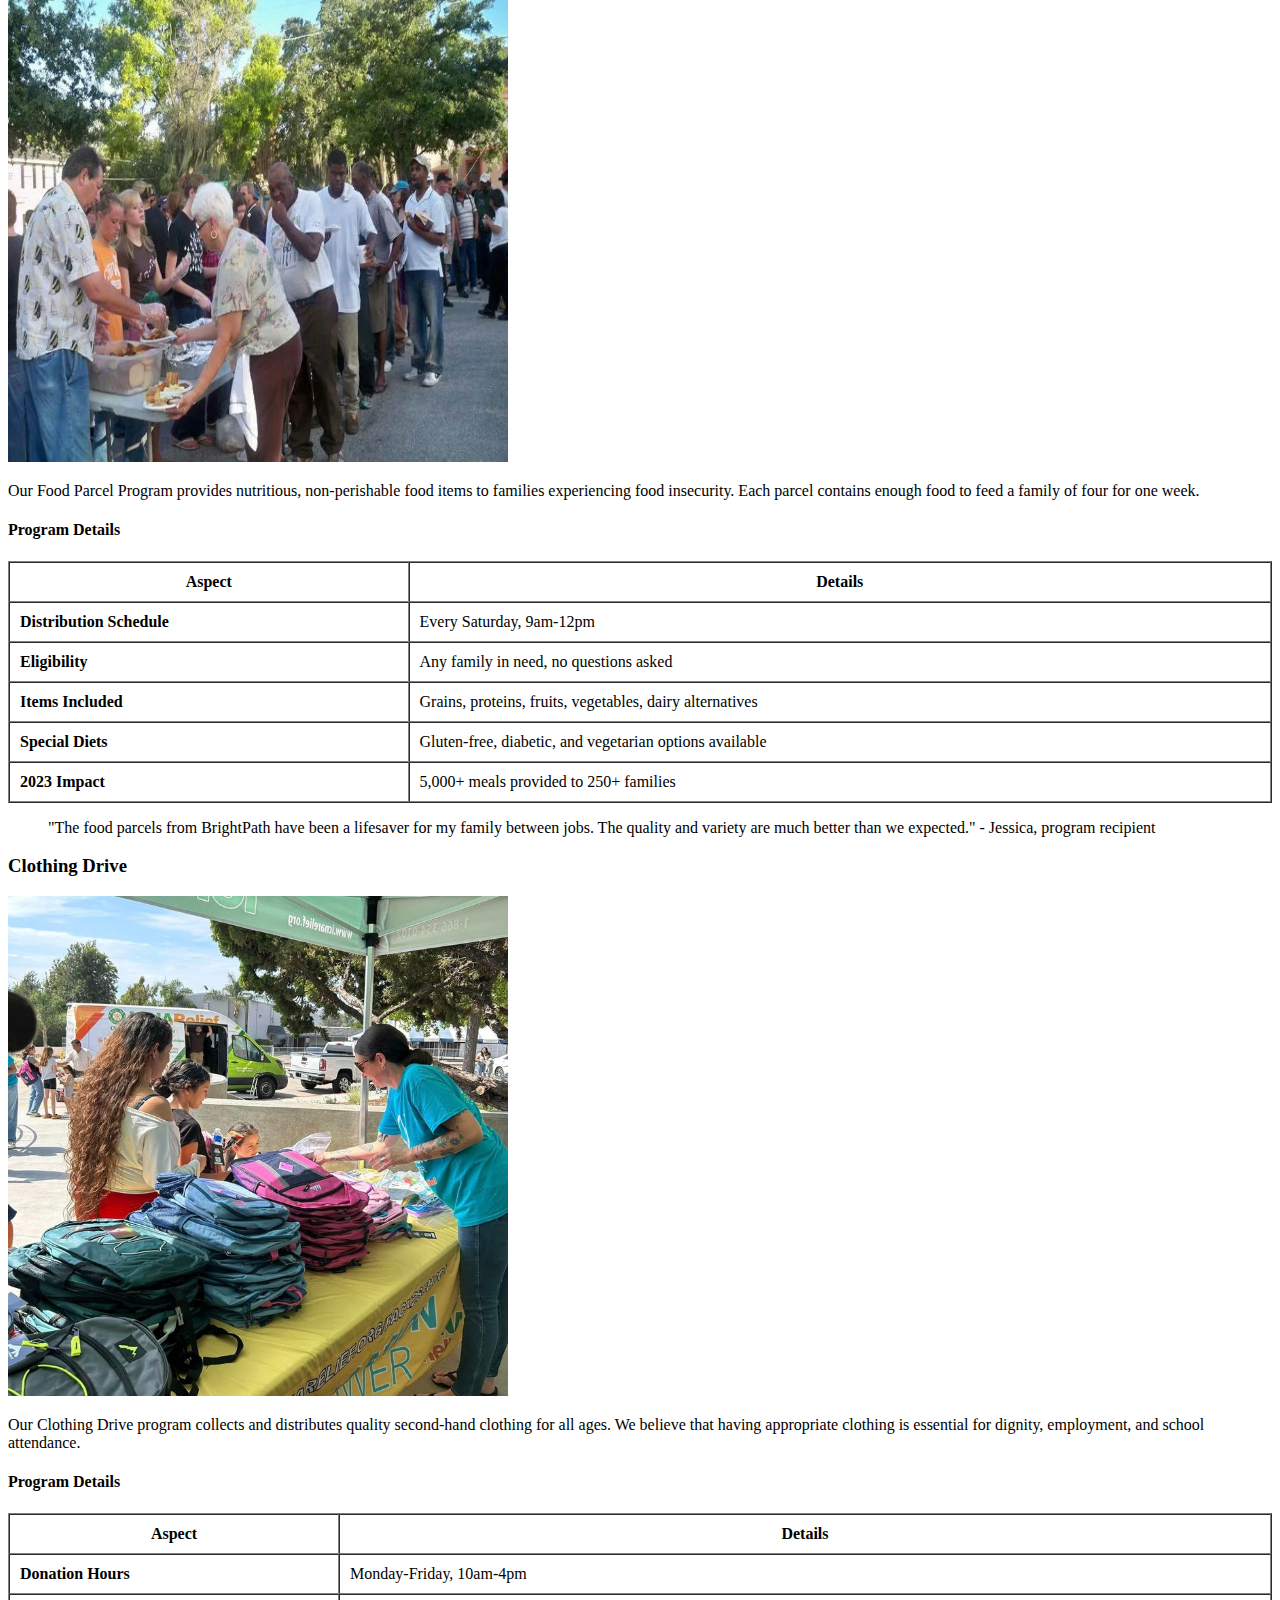
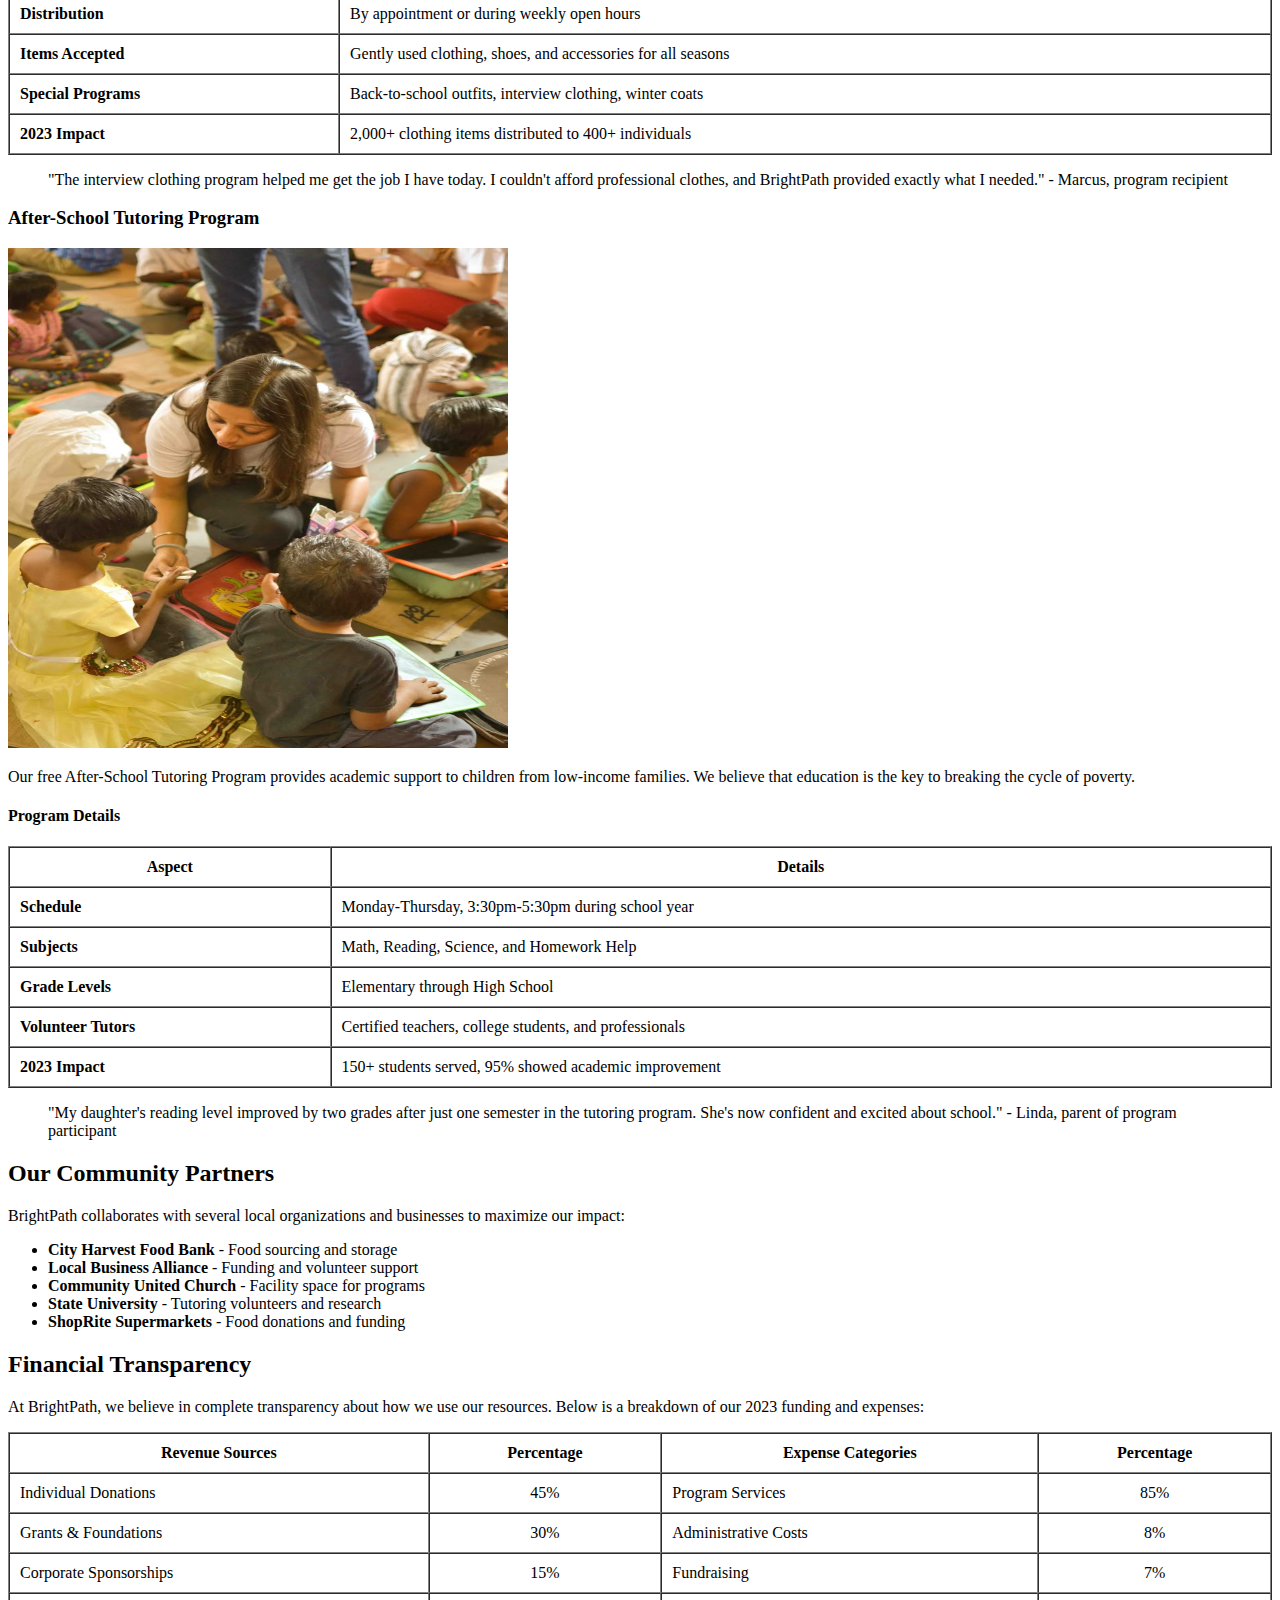
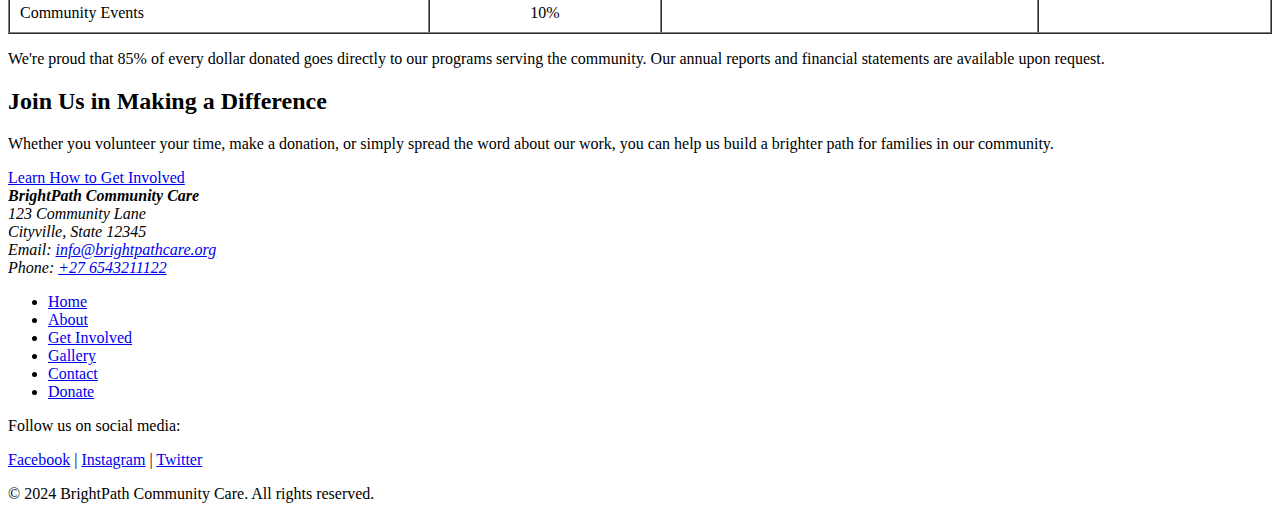
<file: about.html>
<!DOCTYPE html>
<html lang="en">
<head>
    <meta charset="UTF-8">
    <meta name="viewport" content="width=device-width, initial-scale=1.0">
    <title>About & Programs - BrightPath Community Care</title>
</head>
<body>
    <!-- Header with Navigation -->
    <header>
        <h1>BrightPath Community Care</h1>
        <nav>
            <ul>
                <li><a href="index.html">Home</a></li>
                <li><a href="about.html">About & Programs</a></li>
                <li><a href="get-involved.html">Get Involved</a></li>
                <li><a href="gallery.html">Gallery</a></li>
                <li><a href="contact.html">Contact Us</a></li>
                <li><a href="donate.html"><strong>Donate Now</strong></a></li>
            </ul>
        </nav>
    </header>

    <!-- Main Content -->
    <main>
        <!-- Page Header -->
        <section>
            <h2>About BrightPath Community Care</h2>
            <p>For over 10 years, BrightPath has been dedicated to supporting families in need throughout our community.</p>
            <img src="images/bg.jfif"    alt="Community volunteers working together" height="500" width="100%">
        </section>

        <!-- Our Story -->
        <section>
            <h2>Our Story</h2>
            <p>BrightPath Community Care was founded in 2013 by a group of local community members who saw the growing need for family support services in our area. What began as a small food pantry operating out of a garage has now grown into a comprehensive support organization serving over 1,200 families annually.</p>
            
            <p>Our name, BrightPath, reflects our belief that every family deserves a clear path forward—one filled with hope, dignity, and opportunity. We work to remove barriers that prevent families from thriving, whether that's hunger, lack of clothing, or educational challenges.</p>
            
            <h3>Our Core Values</h3>
            <ul>
                <li><strong>Compassion:</strong> We treat everyone with dignity and respect</li>
                <li><strong>Community:</strong> We believe in the power of collective action</li>
                <li><strong>Empowerment:</strong> We provide tools for self-sufficiency</li>
                <li><strong>Integrity:</strong> We are transparent and accountable</li>
                <li><strong>Innovation:</strong> We continuously improve our services</li>
            </ul>
        </section>

        <!-- Team Section -->
        <section>
            <h2>Our Team</h2>
            <p>BrightPath is powered by a dedicated team of staff members and volunteers who are committed to making a difference in our community.</p>
            
            <table border="1" cellpadding="10" cellspacing="0" width="100%">
                <thead>
                    <tr>
                        <th  scope="col">Name</th>
                        <th  scope="col">Role</th>
                        <th  scope="col">Background</th>
                    </tr>
                </thead>
                <tbody>
                    <tr>
                        <td><strong>Maria Johnson</strong></td>
                        <td>Executive Director</td>
                        <td>15+ years in nonprofit management, MSW</td>
                    </tr>
                    <tr>
                        <td><strong>David Chen</strong></td>
                        <td>Program Coordinator</td>
                        <td>Former teacher, specializes in educational programs</td>
                    </tr>
                    <tr>
                        <td><strong>Sarah Williams</strong></td>
                        <td>Volunteer Manager</td>
                        <td>Community organizing background, 8 years with BrightPath</td>
                    </tr>
                    <tr>
                        <td><strong>Michael Rodriguez</strong></td>
                        <td>Food Program Director</td>
                        <td>Nutritionist, previously worked with food banks</td>
                    </tr>
                </tbody>
            </table>
        </section>

        <!-- Programs Overview -->
        <section>
            <h2>Our Programs</h2>
            <p>BrightPath offers three core programs designed to address the most pressing needs in our community. Each program is carefully designed to provide immediate relief while working toward long-term solutions.</p>
        </section>

        <!-- Food Parcel Program -->
        <section>
            <h3>Food Parcel Program</h3>
            <img src="images/food3.jfif" 
                 alt="Food parcels" width="500" height="500">
            
            <p>Our Food Parcel Program provides nutritious, non-perishable food items to families experiencing food insecurity. Each parcel contains enough food to feed a family of four for one week.</p>
            
            <h4>Program Details</h4>
            <table border="1" cellpadding="10" cellspacing="0" width="100%">
                <thead>
                    <tr>
                        <th  scope="col">Aspect</th>
                        <th  scope="col">Details</th>
                    </tr>
                </thead>
                <tbody>
                    <tr>
                        <td><strong>Distribution Schedule</strong></td>
                        <td>Every Saturday, 9am-12pm</td>
                    </tr>
                    <tr>
                        <td><strong>Eligibility</strong></td>
                        <td>Any family in need, no questions asked</td>
                    </tr>
                    <tr>
                        <td><strong>Items Included</strong></td>
                        <td>Grains, proteins, fruits, vegetables, dairy alternatives</td>
                    </tr>
                    <tr>
                        <td><strong>Special Diets</strong></td>
                        <td>Gluten-free, diabetic, and vegetarian options available</td>
                    </tr>
                    <tr>
                        <td><strong>2023 Impact</strong></td>
                        <td>5,000+ meals provided to 250+ families</td>
                    </tr>
                </tbody>
            </table>
            
            <blockquote>
                "The food parcels from BrightPath have been a lifesaver for my family between jobs. The quality and variety are much better than we expected." - Jessica, program recipient
            </blockquote>
        </section>

        <!-- Clothing Drive -->
        <section>
            <h3>Clothing Drive</h3>
            <img src="images/clothing2.jfif" 
                 alt="Clothing donation" width="500" height="500">
            
            <p>Our Clothing Drive program collects and distributes quality second-hand clothing for all ages. We believe that having appropriate clothing is essential for dignity, employment, and school attendance.</p>
            
            <h4>Program Details</h4>
            <table border="1" cellpadding="10" cellspacing="0" width="100%">
                <thead>
                    <tr>
                        <th  scope="col">Aspect</th>
                        <th  scope="col">Details</th>
                    </tr>
                </thead>
                <tbody>
                    <tr>
                        <td><strong>Donation Hours</strong></td>
                        <td>Monday-Friday, 10am-4pm</td>
                    </tr>
                    <tr>
                        <td><strong>Distribution</strong></td>
                        <td>By appointment or during weekly open hours</td>
                    </tr>
                    <tr>
                        <td><strong>Items Accepted</strong></td>
                        <td>Gently used clothing, shoes, and accessories for all seasons</td>
                    </tr>
                    <tr>
                        <td><strong>Special Programs</strong></td>
                        <td>Back-to-school outfits, interview clothing, winter coats</td>
                    </tr>
                    <tr>
                        <td><strong>2023 Impact</strong></td>
                        <td>2,000+ clothing items distributed to 400+ individuals</td>
                    </tr>
                </tbody>
            </table>
            
            <blockquote>
                "The interview clothing program helped me get the job I have today. I couldn't afford professional clothes, and BrightPath provided exactly what I needed." - Marcus, program recipient
            </blockquote>
        </section>

        <!-- Tutoring Program -->
        <section>
            <h3>After-School Tutoring Program</h3>
            <img src="images/tut1.jfif" 
                 alt="Tutoring session" width="500" height="500">
            
            <p>Our free After-School Tutoring Program provides academic support to children from low-income families. We believe that education is the key to breaking the cycle of poverty.</p>
            
            <h4>Program Details</h4>
            <table border="1" cellpadding="10" cellspacing="0" width="100%">
                <thead>
                    <tr>
                        <th  scope="col">Aspect</th>
                        <th  scope="col">Details</th>
                    </tr>
                </thead>
                <tbody>
                    <tr>
                        <td><strong>Schedule</strong></td>
                        <td>Monday-Thursday, 3:30pm-5:30pm during school year</td>
                    </tr>
                    <tr>
                        <td><strong>Subjects</strong></td>
                        <td>Math, Reading, Science, and Homework Help</td>
                    </tr>
                    <tr>
                        <td><strong>Grade Levels</strong></td>
                        <td>Elementary through High School</td>
                    </tr>
                    <tr>
                        <td><strong>Volunteer Tutors</strong></td>
                        <td>Certified teachers, college students, and professionals</td>
                    </tr>
                    <tr>
                        <td><strong>2023 Impact</strong></td>
                        <td>150+ students served, 95% showed academic improvement</td>
                    </tr>
                </tbody>
            </table>
            
            <blockquote>
                "My daughter's reading level improved by two grades after just one semester in the tutoring program. She's now confident and excited about school." - Linda, parent of program participant
            </blockquote>
        </section>

        <!-- Partners Section -->
        <section>
            <h2>Our Community Partners</h2>
            <p>BrightPath collaborates with several local organizations and businesses to maximize our impact:</p>
            <ul>
                <li><strong>City Harvest Food Bank</strong> - Food sourcing and storage</li>
                <li><strong>Local Business Alliance</strong> - Funding and volunteer support</li>
                <li><strong>Community United Church</strong> - Facility space for programs</li>
                <li><strong>State University</strong> - Tutoring volunteers and research</li>
                <li><strong>ShopRite Supermarkets</strong> - Food donations and funding</li>
            </ul>
        </section>

        <!-- Financial Transparency -->
        <section>
            <h2>Financial Transparency</h2>
            <p>At BrightPath, we believe in complete transparency about how we use our resources. Below is a breakdown of our 2023 funding and expenses:</p>
            
            <table border="1" cellpadding="10" cellspacing="0" width="100%">
                <thead>
                    <tr>
                        <th  scope="col">Revenue Sources</th>
                        <th  scope="col">Percentage</th>
                        <th  scope="col">Expense Categories</th>
                        <th  scope="col">Percentage</th>
                    </tr>
                </thead>
                <tbody>
                    <tr>
                        <td>Individual Donations</td>
                        <td align="center">45%</td>
                        <td>Program Services</td>
                        <td align="center">85%</td>
                    </tr>
                    <tr>
                        <td>Grants & Foundations</td>
                        <td align="center">30%</td>
                        <td>Administrative Costs</td>
                        <td align="center">8%</td>
                    </tr>
                    <tr>
                        <td>Corporate Sponsorships</td>
                        <td align="center">15%</td>
                        <td>Fundraising</td>
                        <td align="center">7%</td>
                    </tr>
                    <tr>
                        <td>Community Events</td>
                        <td align="center">10%</td>
                        <td></td>
                        <td></td>
                    </tr>
                </tbody>
            </table>
            
            <p>We're proud that 85% of every dollar donated goes directly to our programs serving the community. Our annual reports and financial statements are available upon request.</p>
        </section>

        <!-- Call to Action -->
        <section>
            <h2>Join Us in Making a Difference</h2>
            <p>Whether you volunteer your time, make a donation, or simply spread the word about our work, you can help us build a brighter path for families in our community.</p>
            <a href="get-involved.html">Learn How to Get Involved</a>
        </section>
    </main>

    <!-- Footer -->
    <footer>
        <address>
            <strong>BrightPath Community Care</strong><br>
            123 Community Lane<br>
            Cityville, State 12345<br>
            Email: <a href="mailto:info@brightpathcare.org">info@brightpathcare.org</a><br>
            Phone: <a href="tel:+15551234567">+27 6543211122</a>
        </address>
        
        <nav>
            <ul>
                <li><a href="index.html">Home</a></li>
                <li><a href="about.html">About</a></li>
                <li><a href="get-involved.html">Get Involved</a></li>
                <li><a href="gallery.html">Gallery</a></li>
                <li><a href="contact.html">Contact</a></li>
                <li><a href="donate.html">Donate</a></li>
            </ul>
        </nav>
        
        <div>
            <p>Follow us on social media:</p>
            <a href="https://facebook.com">Facebook</a> | 
            <a href="https://instagram.com">Instagram</a> | 
            <a href="https://twitter.com">Twitter</a>
        </div>
        
        <p>&copy; 2024 BrightPath Community Care. All rights reserved.</p>
    </footer>
</body>
</html>
</file>
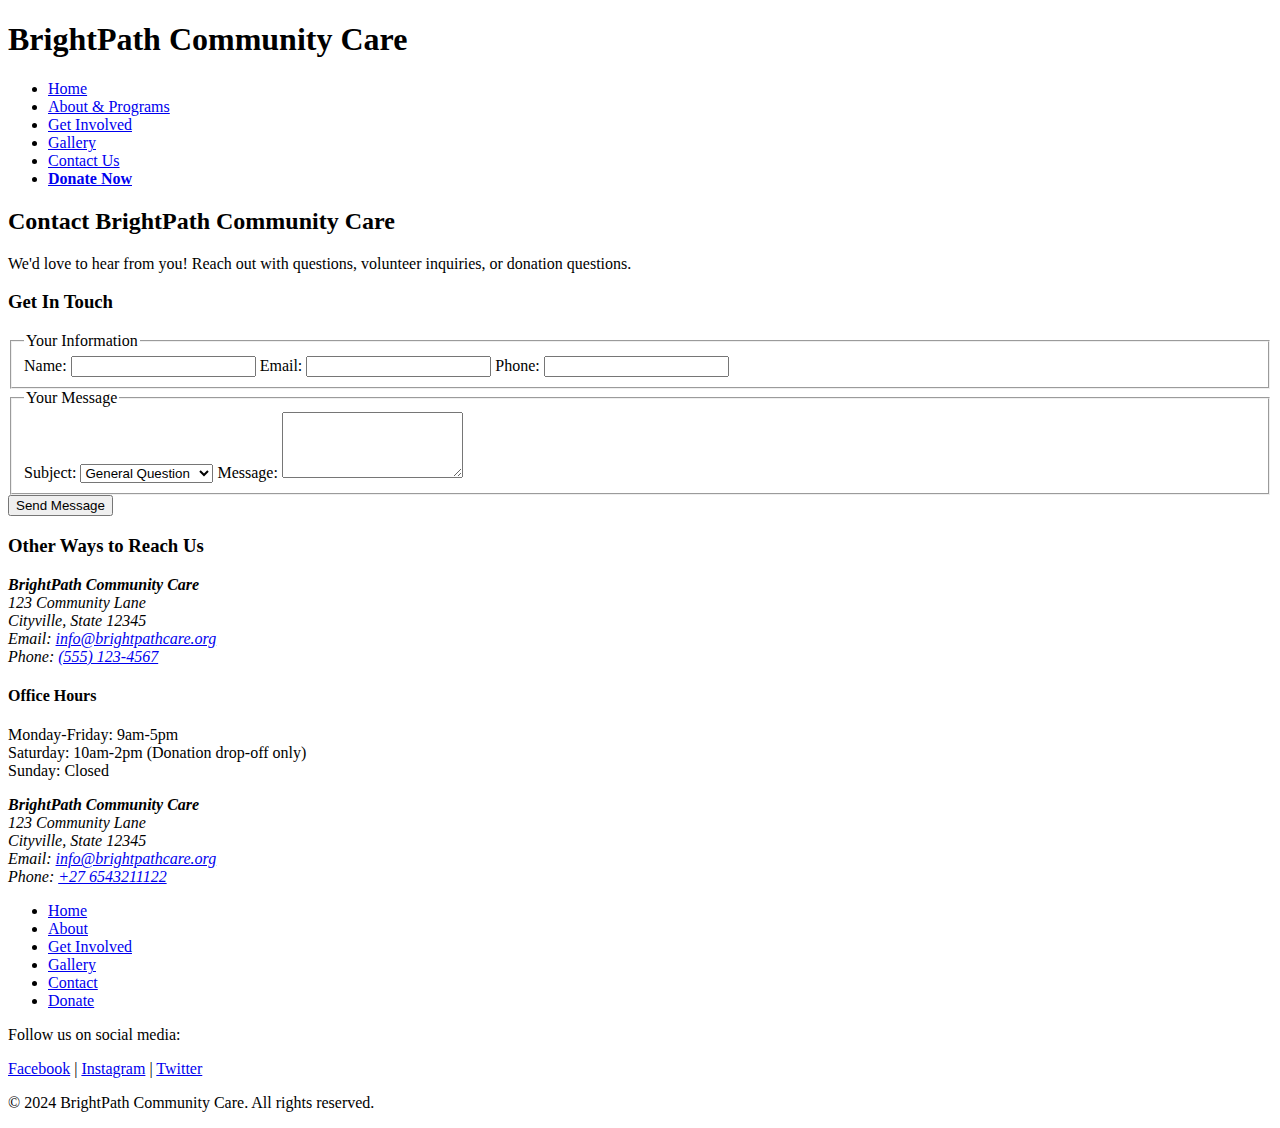
<file: contact.html>
<!DOCTYPE html>
<html lang="en">
<head>
    <meta charset="UTF-8">
    <meta name="viewport" content="width=device-width, initial-scale=1.0">
    <title>Contact Us - BrightPath Community Care</title>
</head>
<body>
    <!-- Header with Navigation -->
    <header>
        <h1>BrightPath Community Care</h1>
        <nav>
            <ul>
                <li><a href="index.html">Home</a></li>
                <li><a href="about.html">About & Programs</a></li>
                <li><a href="get-involved.html">Get Involved</a></li>
                <li><a href="gallery.html">Gallery</a></li>
                <li><a href="contact.html">Contact Us</a></li>
                <li><a href="donate.html"><strong>Donate Now</strong></a></li>
            </ul>
        </nav>
    </header>

    <!-- Main Content -->
    <main>
        <section>
            <h2>Contact BrightPath Community Care</h2>
            <p>We'd love to hear from you! Reach out with questions, volunteer inquiries, or donation questions.</p>
        </section>

        <section>
            <h3>Get In Touch</h3>
            <form>
                <fieldset>
                    <legend>Your Information</legend>
                    <label>Name: <input type="text" name="name" required></label>
                    <label>Email: <input type="email" name="email" required></label>
                    <label>Phone: <input type="tel" name="phone"></label>
                </fieldset>
                
                <fieldset>
                    <legend>Your Message</legend>
                    <label>Subject: 
                        <select name="subject">
                            <option value="general">General Question</option>
                            <option value="volunteer">Volunteering</option>
                            <option value="donation">Donation Question</option>
                            <option value="services">Need Services</option>
                            <option value="other">Other</option>
                        </select>
                    </label>
                    <label>Message: <textarea name="message" rows="4" required></textarea></label>
                </fieldset>
                
                <button type="submit">Send Message</button>
            </form>
        </section>

        <section>
            <h3>Other Ways to Reach Us</h3>
            <address>
                <strong>BrightPath Community Care</strong><br>
                123 Community Lane<br>
                Cityville, State 12345<br>
                Email: <a href="mailto:info@brightpathcare.org">info@brightpathcare.org</a><br>
                Phone: <a href="tel:+15551234567">(555) 123-4567</a>
            </address>
            
            <h4>Office Hours</h4>
            <p>Monday-Friday: 9am-5pm<br>
            Saturday: 10am-2pm (Donation drop-off only)<br>
            Sunday: Closed</p>
        </section>
    </main>

    <!-- Footer -->
    <footer>
        <address>
            <strong>BrightPath Community Care</strong><br>
            123 Community Lane<br>
            Cityville, State 12345<br>
            Email: <a href="mailto:info@brightpathcare.org">info@brightpathcare.org</a><br>
            Phone: <a href="tel:+15551234567">+27 6543211122</a>
        </address>
        
        <nav>
            <ul>
                <li><a href="index.html">Home</a></li>
                <li><a href="about.html">About</a></li>
                <li><a href="get-involved.html">Get Involved</a></li>
                <li><a href="gallery.html">Gallery</a></li>
                <li><a href="contact.html">Contact</a></li>
                <li><a href="donate.html">Donate</a></li>
            </ul>
        </nav>
        
        <div>
            <p>Follow us on social media:</p>
            <a href="https://facebook.com">Facebook</a> | 
            <a href="https://instagram.com">Instagram</a> | 
            <a href="https://twitter.com">Twitter</a>
        </div>
        
        <p>&copy; 2024 BrightPath Community Care. All rights reserved.</p>
    </footer>
</body>
</html>
</file>
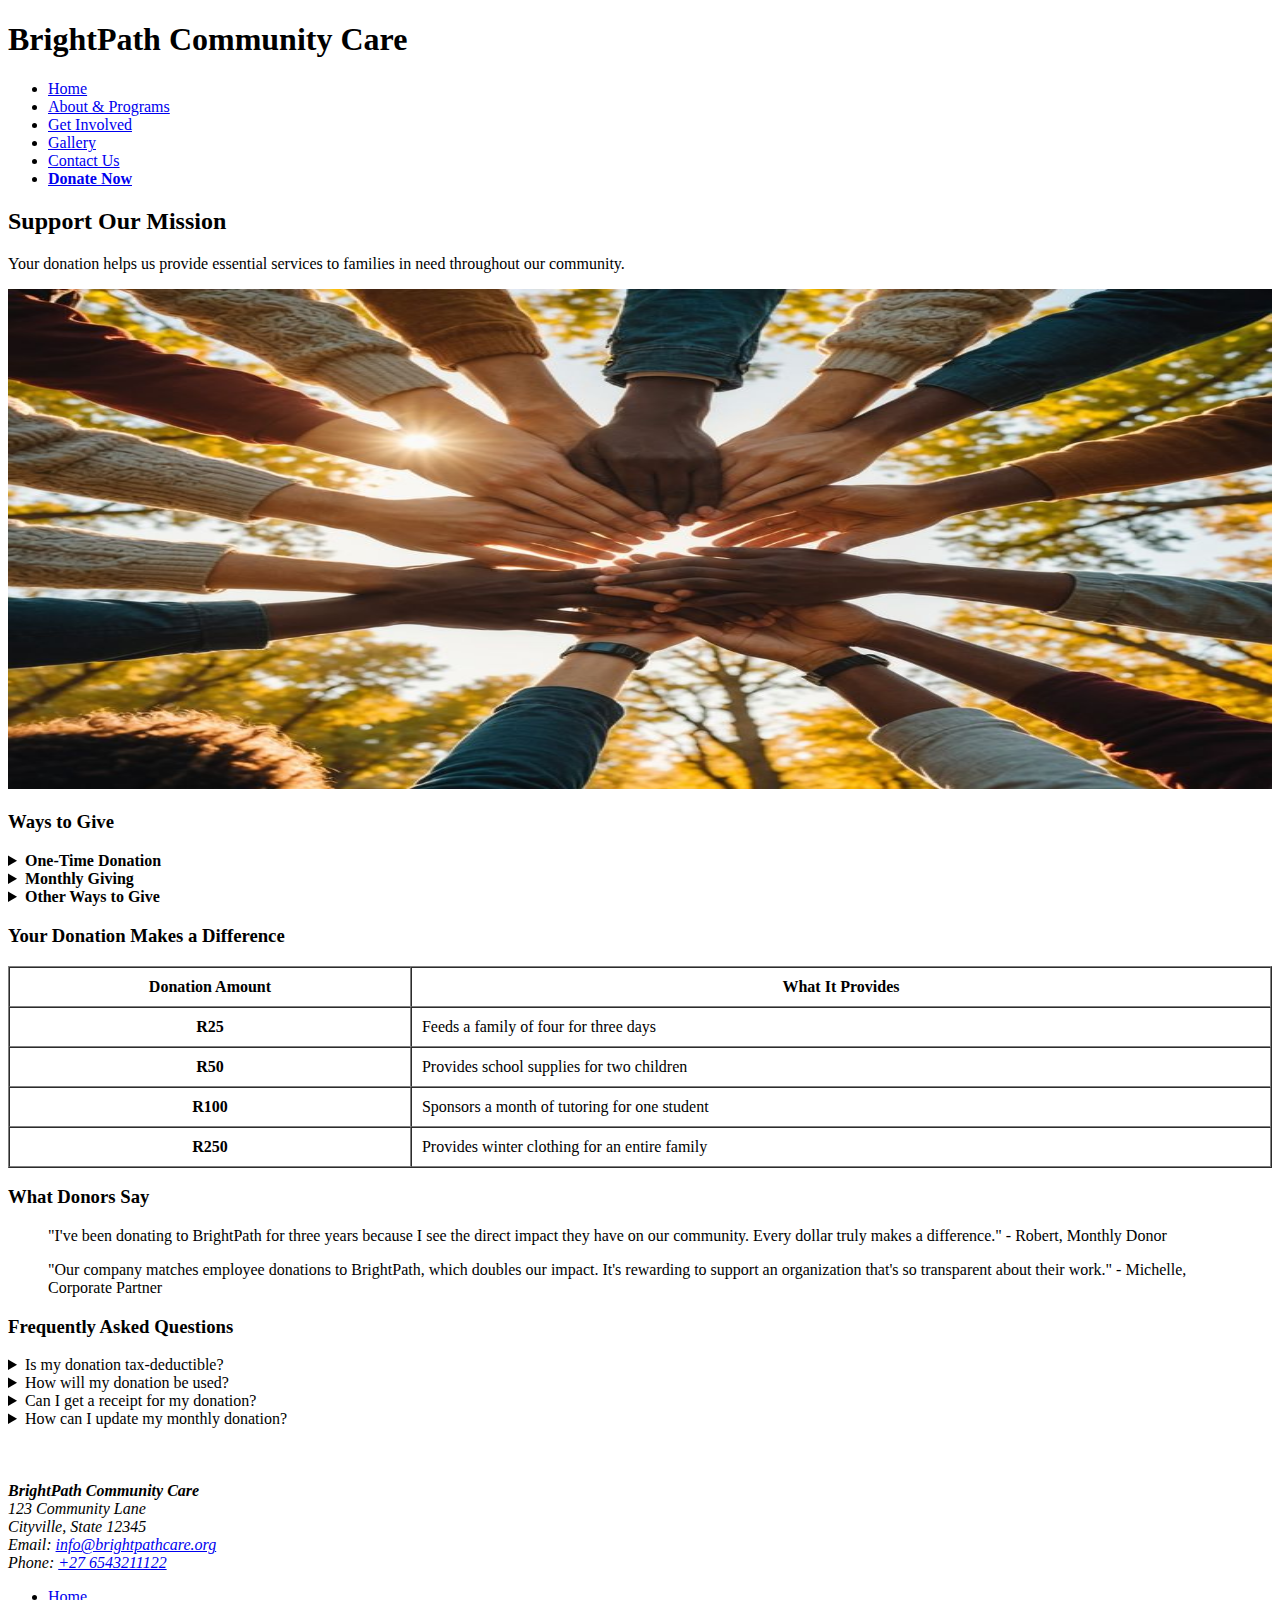
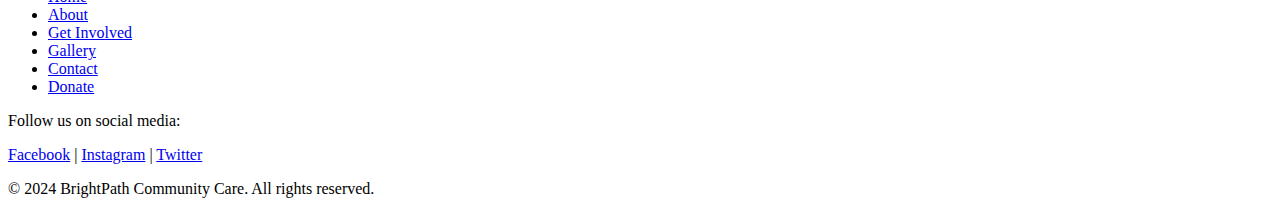
<file: donate.html>
<!DOCTYPE html>
<html lang="en">
<head>
    <meta charset="UTF-8">
    <meta name="viewport" content="width=device-width, initial-scale=1.0">
    <title>Donate - BrightPath Community Care</title>
</head>
<body>
    <!-- Header with Navigation -->
    <header>
        <h1>BrightPath Community Care</h1>
        <nav>
            <ul>
                <li><a href="index.html">Home</a></li>
                <li><a href="about.html">About & Programs</a></li>
                <li><a href="get-involved.html">Get Involved</a></li>
                <li><a href="gallery.html">Gallery</a></li>
                <li><a href="contact.html">Contact Us</a></li>
                <li><a href="donate.html"><strong>Donate Now</strong></a></li>
            </ul>
        </nav>
    </header>

    <!-- Main Content -->
    <main>
        <section>
            <h2>Support Our Mission</h2>
            <p>Your donation helps us provide essential services to families in need throughout our community.</p>
            <img src="images/bg.jfif"  height="500"  alt="Community volunteers working together" width="100%">
        </section>

        <!-- Donation Options -->
        <section>
            <h3>Ways to Give</h3>
            
            <details>
                <summary><strong>One-Time Donation</strong></summary>
                <p>Make a single donation to support our programs.</p>
                <form>
                    <fieldset>
                        <legend>Donation Amount</legend>
                        <label><input type="radio" name="amount" value="25"> $25</label>
                        <label><input type="radio" name="amount" value="50"> $50</label>
                        <label><input type="radio" name="amount" value="100"> $100</label>
                        <label><input type="radio" name="amount" value="other"> Other: $<input type="number" name="customAmount"></label>
                    </fieldset>
                    
                    <fieldset>
                        <legend>Payment Information</legend>
                        <label>Full Name: <input type="text" name="name" required></label>
                        <label>Email: <input type="email" name="email" required></label>
                        <label>Credit Card Number: <input type="text" name="card" required></label>
                        <label>Expiration Date: <input type="month" name="expiry" required></label>
                        <label>CVV: <input type="text" name="cvv" required size="3"></label>
                    </fieldset>
                    
                    <button type="submit">Donate Now</button>
                </form>
            </details>
            
            <details>
                <summary><strong>Monthly Giving</strong></summary>
                <p>Become a sustaining member with automatic monthly donations.</p>
                <form>
                    <fieldset>
                        <legend>Monthly Donation Amount</legend>
                        <label><input type="radio" name="monthlyAmount" value="10"> $10/month</label>
                        <label><input type="radio" name="monthlyAmount" value="25"> $25/month</label>
                        <label><input type="radio" name="monthlyAmount" value="50"> $50/month</label>
                        <label><input type="radio" name="monthlyAmount" value="other"> Other: $<input type="number" name="customMonthlyAmount"></label>
                    </fieldset>
                    
                    <fieldset>
                        <legend>Payment Information</legend>
                        <label>Full Name: <input type="text" name="name" required></label>
                        <label>Email: <input type="email" name="email" required></label>
                        <label>Credit Card Number: <input type="text" name="card" required></label>
                        <label>Expiration Date: <input type="month" name="expiry" required></label>
                        <label>CVV: <input type="text" name="cvv" required size="3"></label>
                    </fieldset>
                    
                    <button type="submit">Start Monthly Giving</button>
                </form>
            </details>
            
            <details>
                <summary><strong>Other Ways to Give</strong></summary>
                <article>
                    <h4>Mail a Check</h4>
                    <address>
                        BrightPath Community Care<br>
                        123 Community Lane<br>
                        Cityville, State 12345
                    </address>
                    <p>Please make checks payable to "BrightPath Community Care"</p>
                </article>
                
                <article>
                    <h4>Corporate Matching</h4>
                    <p>Many employers will match your charitable contributions. Check with your HR department to double your impact!</p>
                </article>
                
                <article>
                    <h4>Donate Goods</h4>
                    <p>We accept donations of non-perishable food, clothing, and school supplies during our regular business hours.</p>
                </article>
            </details>
        </section>

        <!-- Impact Section -->
        <section>
            <h3>Your Donation Makes a Difference</h3>
            <table border="1" cellpadding="10" cellspacing="0" width="100%">
                <thead>
                    <tr>
                        <th scope="col">Donation Amount</th>
                        <th scope="col">What It Provides</th>
                    </tr>
                </thead>
                <tbody>
                    <tr>
                        <td align="center"><strong>R25</strong></td>
                        <td>Feeds a family of four for three days</td>
                    </tr>
                    <tr>
                        <td align="center"><strong>R50</strong></td>
                        <td>Provides school supplies for two children</td>
                    </tr>
                    <tr>
                        <td align="center"><strong>R100</strong></td>
                        <td>Sponsors a month of tutoring for one student</td>
                    </tr>
                    <tr>
                        <td align="center"><strong>R250</strong></td>
                        <td>Provides winter clothing for an entire family</td>
                    </tr>
                </tbody>
            </table>
        </section>

        <!-- Testimonials -->
        <aside>
            <h3>What Donors Say</h3>
            <blockquote>
                "I've been donating to BrightPath for three years because I see the direct impact they have on our community. Every dollar truly makes a difference." - Robert, Monthly Donor
            </blockquote>
            
            <blockquote>
                "Our company matches employee donations to BrightPath, which doubles our impact. It's rewarding to support an organization that's so transparent about their work." - Michelle, Corporate Partner
            </blockquote>
        </aside>

        <!-- FAQ -->
        <section>
            <h3>Frequently Asked Questions</h3>
            <details>
                <summary>Is my donation tax-deductible?</summary>
                <p>Yes, BrightPath Community Care is a 501(c)(3) nonprofit organization. All donations are tax-deductible to the extent allowed by law.</p>
            </details>
            
            <details>
                <summary>How will my donation be used?</summary>
                <p>85% of your donation goes directly to program services, 8% to administrative costs, and 7% to fundraising efforts.</p>
            </details>
            
            <details>
                <summary>Can I get a receipt for my donation?</summary>
                <p>Yes, we provide receipts for all donations. Electronic donations receive an immediate email confirmation, and mailed donations receive a receipt by mail within 2-3 weeks.</p>
            </details>
            
            <details>
                <summary>How can I update my monthly donation?</summary>
                <p>You can contact us at <a href="mailto:donations@brightpathcare.org">donations@brightpathcare.org</a> or call (555) 123-4567 to update your monthly donation amount.</p>
            </details>
        </section>
    </main>
     <br><br><br>
    <!-- Footer -->
    <footer>
        <address>
            <strong>BrightPath Community Care</strong><br>
            123 Community Lane<br>
            Cityville, State 12345<br>
            Email: <a href="mailto:info@brightpathcare.org">info@brightpathcare.org</a><br>
            Phone: <a href="tel:+15551234567">+27 6543211122</a>
        </address>
        
        <nav>
            <ul>
                <li><a href="index.html">Home</a></li>
                <li><a href="about.html">About</a></li>
                <li><a href="get-involved.html">Get Involved</a></li>
                <li><a href="gallery.html">Gallery</a></li>
                <li><a href="contact.html">Contact</a></li>
                <li><a href="donate.html">Donate</a></li>
            </ul>
        </nav>
        
        <div>
            <p>Follow us on social media:</p>
            <a href="https://facebook.com">Facebook</a> | 
            <a href="https://instagram.com">Instagram</a> | 
            <a href="https://twitter.com">Twitter</a>
        </div>
        
        <p>&copy; 2024 BrightPath Community Care. All rights reserved.</p>
    </footer>
</body>
</html>
</file>
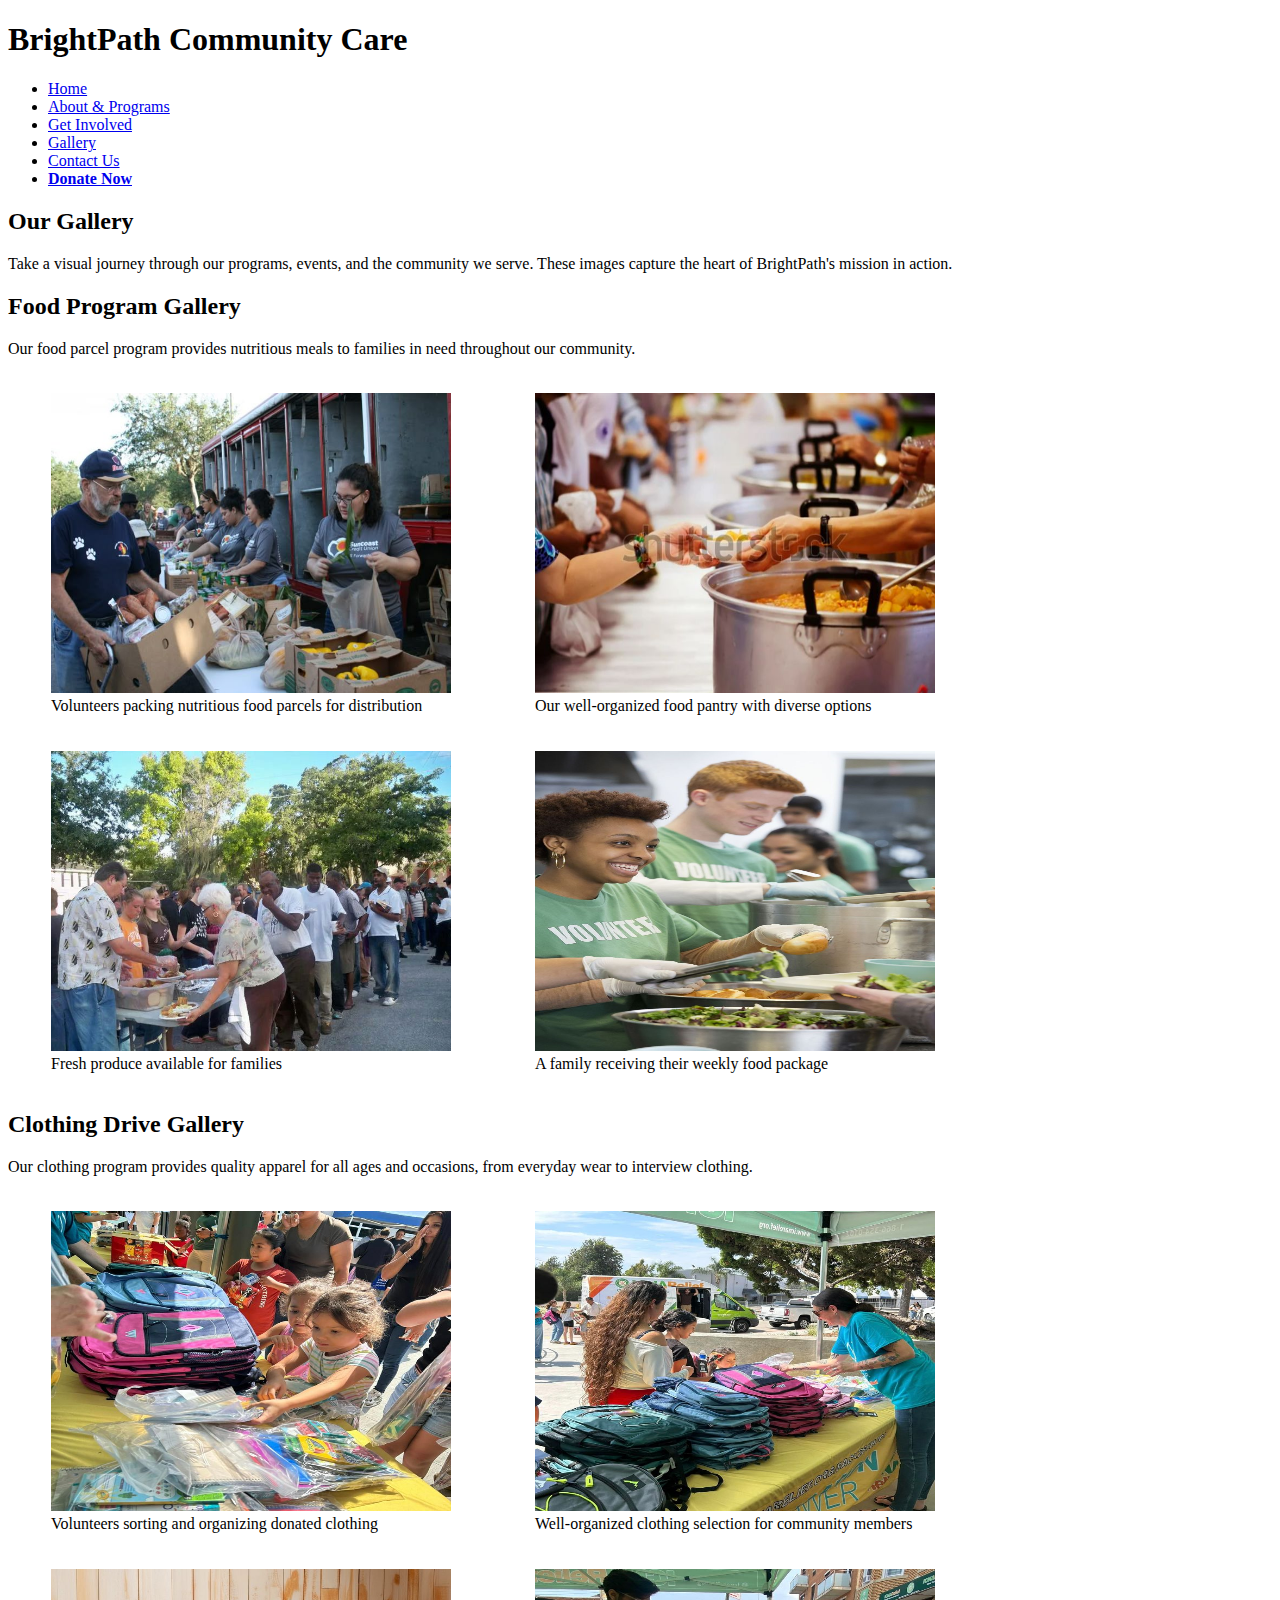
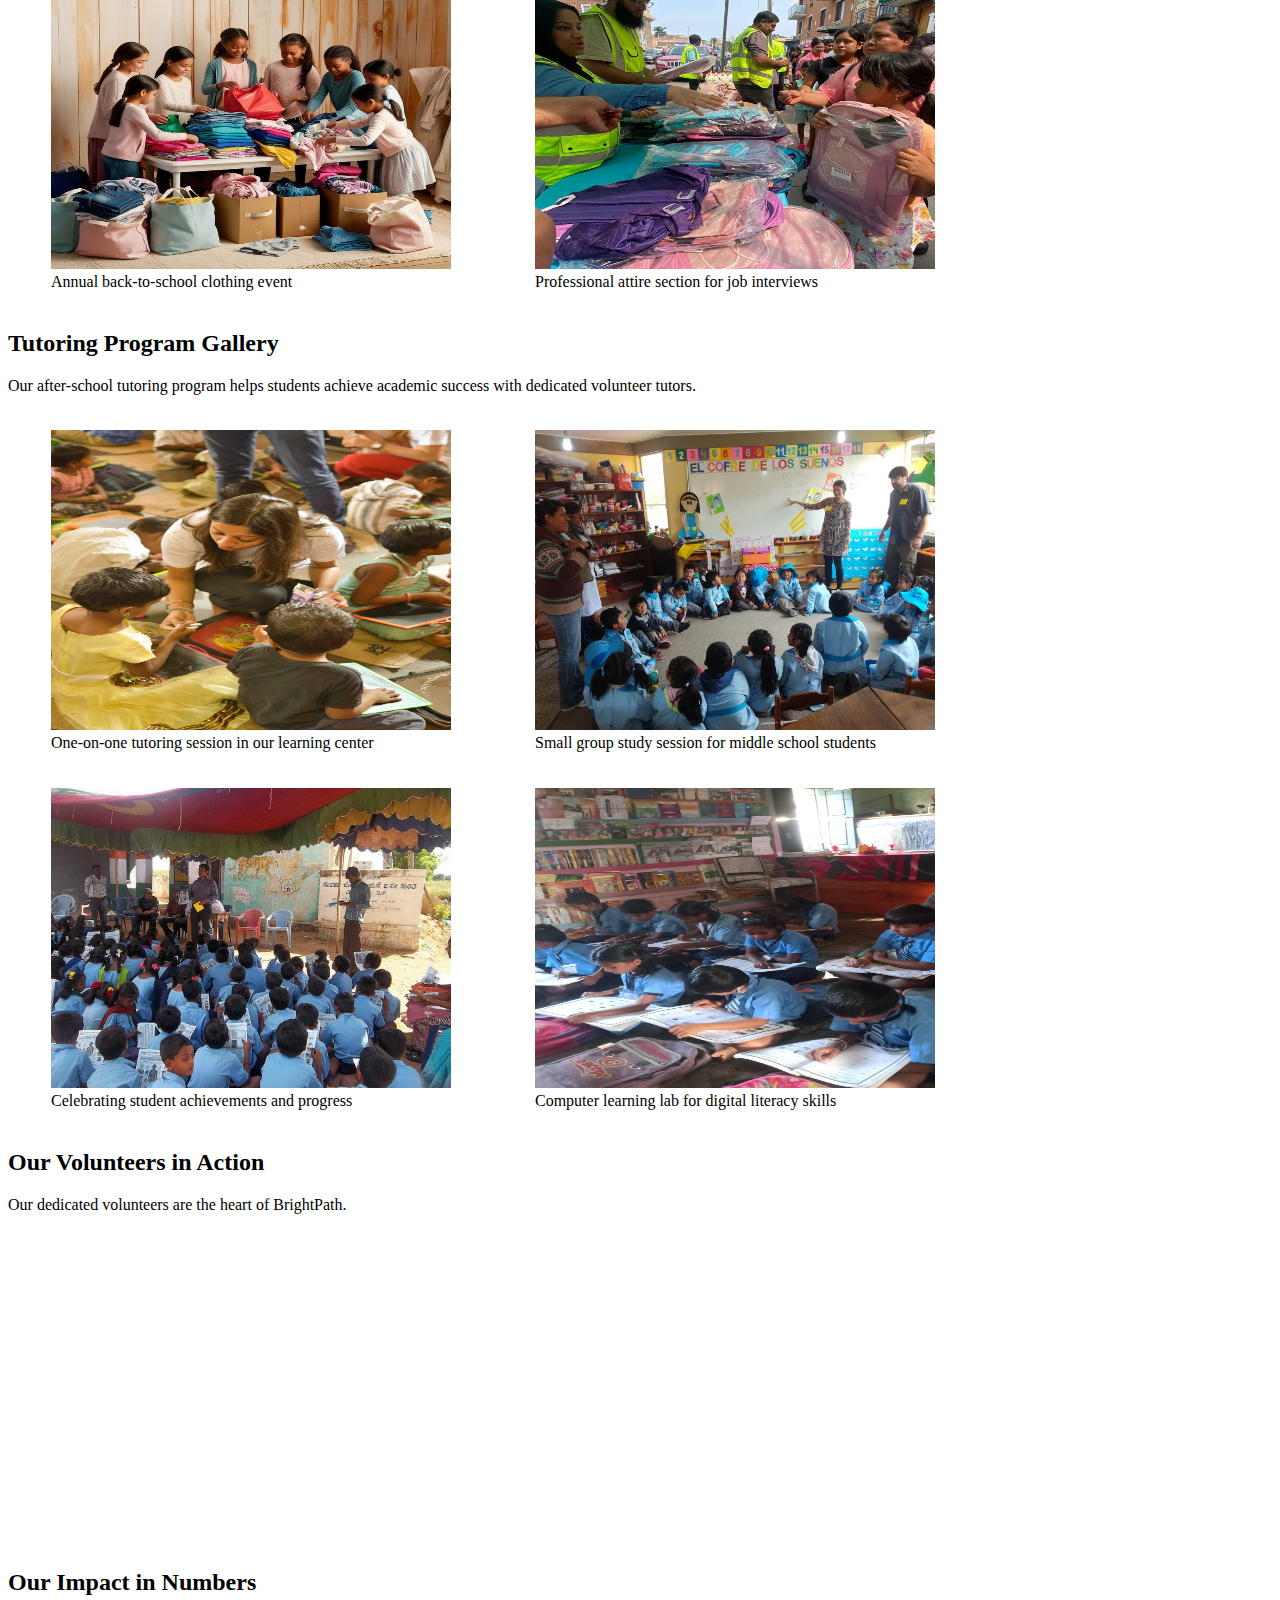
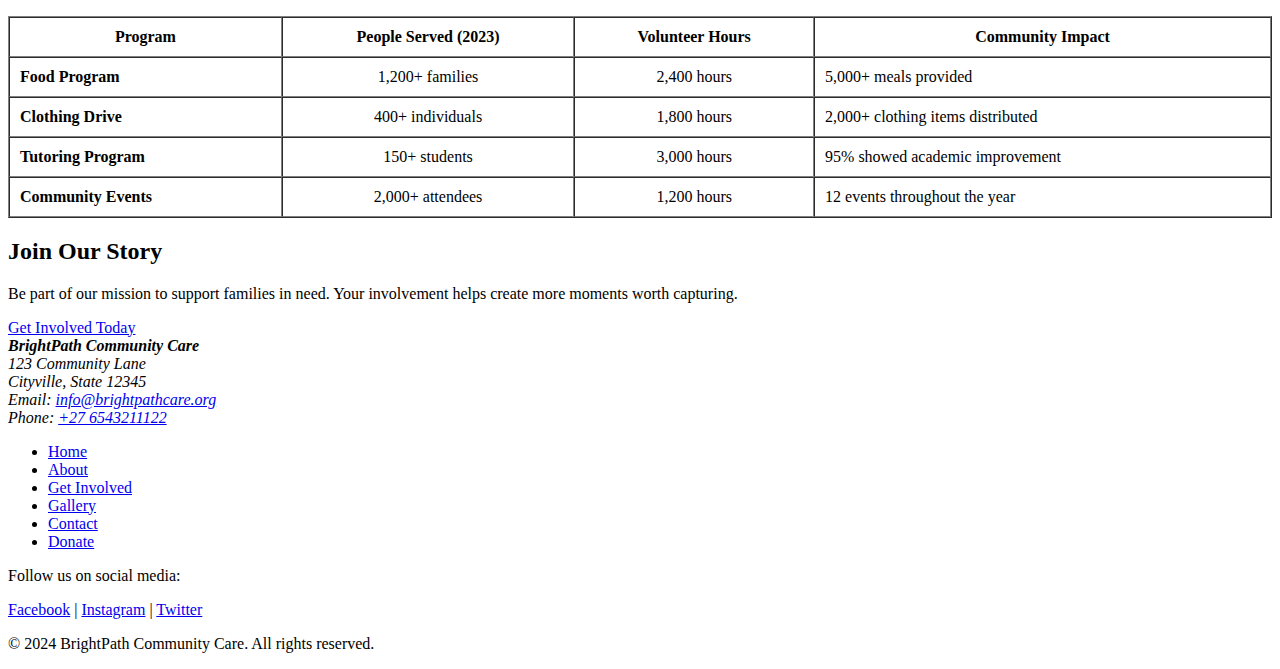
<file: gallery.html>
<!DOCTYPE html>
<html lang="en">
<head>
    <meta charset="UTF-8">
    <meta name="viewport" content="width=device-width, initial-scale=1.0">
    <title>Gallery - BrightPath Community Care</title>
</head>
<body>
    <!-- Header with Navigation -->
    <header>
        <h1>BrightPath Community Care</h1>
        <nav>
            <ul>
                <li><a href="index.html">Home</a></li>
                <li><a href="about.html">About & Programs</a></li>
                <li><a href="get-involved.html">Get Involved</a></li>
                <li><a href="gallery.html">Gallery</a></li>
                <li><a href="contact.html">Contact Us</a></li>
                <li><a href="donate.html"><strong>Donate Now</strong></a></li>
            </ul>
        </nav>
    </header>

    <!-- Main Content -->
    <main>
        <!-- Page Header -->
        <section>
            <h2>Our Gallery</h2>
            <p>Take a visual journey through our programs, events, and the community we serve. These images capture the heart of BrightPath's mission in action.</p>
        </section>


        <!-- Food Program Gallery -->
        <section id="food-program">
            <h2>Food Program Gallery</h2>
            <p>Our food parcel program provides nutritious meals to families in need throughout our community.</p>
            
            <table>
                <tr>
                    <td>
                        <figure>
                            <img src="images/food1.jfif" alt="Volunteers packing food parcels" width="400" height="300">
                            <figcaption>Volunteers packing nutritious food parcels for distribution</figcaption>
                        </figure>
                    </td>
                    <td>
                        <figure>
                            <img src="images/food2.jfif" alt="Volunteers packing food parcels" width="400" height="300">
                            <figcaption>Our well-organized food pantry with diverse options</figcaption>
                        </figure>
                    </td>
                </tr>
                <tr>
                    <td>
                        <figure>
                            <img src="images/food3.jfif" alt="Volunteers packing food parcels" width="400" height="300">
                            <figcaption>Fresh produce available for families</figcaption>
                        </figure>
                    </td>
                    <td>
                        <figure>
                            <img src="images/food4.jfif" alt="Volunteers packing food parcels" width="400" height="300">
                            <figcaption>A family receiving their weekly food package</figcaption>
                        </figure>
                    </td>
                </tr>
            </table>
        </section>

        <!-- Clothing Drive Gallery -->
        <section id="clothing-drive">
            <h2>Clothing Drive Gallery</h2>
            <p>Our clothing program provides quality apparel for all ages and occasions, from everyday wear to interview clothing.</p>
            
            <table>
                <tr>
                    <td>
                        <figure>
                            <img src="images/clothing1.jfif" alt="Volunteers packing food parcels" width="400" height="300">
                            <figcaption>Volunteers sorting and organizing donated clothing</figcaption>
                        </figure>
                    </td>
                    <td>
                        <figure>
                            <img src="images/clothing2.jfif" alt="Volunteers packing food parcels" width="400" height="300">
                            <figcaption>Well-organized clothing selection for community members</figcaption>
                        </figure>
                    </td>
                </tr>
                <tr>
                    <td>
                        <figure>
                            <img src="images/clothing3.jfif" alt="Volunteers packing food parcels" width="400" height="300">
                            <figcaption>Annual back-to-school clothing event</figcaption>
                        </figure>
                    </td>
                    <td>
                        <figure>
                            <img src="images/clothing4.jfif" alt="Volunteers packing food parcels" width="400" height="300">
                            <figcaption>Professional attire section for job interviews</figcaption>
                        </figure>
                    </td>
                </tr>
            </table>
        </section>

        <!-- Tutoring Program Gallery -->
        <section id="tutoring">
            <h2>Tutoring Program Gallery</h2>
            <p>Our after-school tutoring program helps students achieve academic success with dedicated volunteer tutors.</p>
            
            <table>
                <tr>
                    <td>
                        <figure>
                            <img src="images/tut1.jfif" alt="Volunteers packing food parcels" width="400" height="300">
                            <figcaption>One-on-one tutoring session in our learning center</figcaption>
                        </figure>
                    </td>
                    <td>
                        <figure>
                            <img src="images/tut2.jfif" alt="Volunteers packing food parcels" width="400" height="300">
                            <figcaption>Small group study session for middle school students</figcaption>
                        </figure>
                    </td>
                </tr>
                <tr>
                    <td>
                        <figure>
                            <img src="images/tut3.jfif" alt="Volunteers packing food parcels" width="400" height="300">
                            <figcaption>Celebrating student achievements and progress</figcaption>
                        </figure>
                    </td>
                    <td>
                        <figure>
                            <img src="images/tut4.jfif" alt="Volunteers packing food parcels" width="400" height="300">
                            <figcaption>Computer learning lab for digital literacy skills</figcaption>
                        </figure>
                    </td>
                </tr>
            </table>
        </section>



        <!-- Volunteers Gallery -->
        <section id="volunteers">
            <h2>Our Volunteers in Action</h2>
            <p>Our dedicated volunteers are the heart of BrightPath. </p>

            <iframe width="560" height="315" src="https://www.youtube.com/embed/bMHCaZc2xRM?si=5Ti17YaeKZdejS4i" title="YouTube video player" frameborder="0" allow="accelerometer; autoplay; clipboard-write; encrypted-media; gyroscope; picture-in-picture; web-share" referrerpolicy="strict-origin-when-cross-origin" allowfullscreen></iframe> 
           
        </section>

        <!-- Impact Statistics -->
        <section>
            <h2>Our Impact in Numbers</h2>
            <table border="1" cellpadding="10" cellspacing="0" width="100%">
                <thead>
                    <tr>
                        <th scope="col">Program</th>
                        <th scope="col">People Served (2023)</th>
                        <th scope="col">Volunteer Hours</th>
                        <th scope="col">Community Impact</th>
                    </tr>
                </thead>
                <tbody>
                    <tr>
                        <td><strong>Food Program</strong></td>
                        <td align="center">1,200+ families</td>
                        <td align="center">2,400 hours</td>
                        <td>5,000+ meals provided</td>
                    </tr>
                    <tr>
                        <td><strong>Clothing Drive</strong></td>
                        <td align="center">400+ individuals</td>
                        <td align="center">1,800 hours</td>
                        <td>2,000+ clothing items distributed</td>
                    </tr>
                    <tr>
                        <td><strong>Tutoring Program</strong></td>
                        <td align="center">150+ students</td>
                        <td align="center">3,000 hours</td>
                        <td>95% showed academic improvement</td>
                    </tr>
                    <tr>
                        <td><strong>Community Events</strong></td>
                        <td align="center">2,000+ attendees</td>
                        <td align="center">1,200 hours</td>
                        <td>12 events throughout the year</td>
                    </tr>
                </tbody>
            </table>
        </section>

        <!-- Call to Action -->
        <section>
            <h2>Join Our Story</h2>
            <p>Be part of our mission to support families in need. Your involvement helps create more moments worth capturing.</p>
            <a href="get-involved.html">Get Involved Today</a>
        </section>
    </main>

    <!-- Footer -->
    <footer>
        <address>
            <strong>BrightPath Community Care</strong><br>
            123 Community Lane<br>
            Cityville, State 12345<br>
            Email: <a href="mailto:info@brightpathcare.org">info@brightpathcare.org</a><br>
            Phone: <a href="tel:+15551234567">+27 6543211122</a>
        </address>
        
        <nav>
            <ul>
                <li><a href="index.html">Home</a></li>
                <li><a href="about.html">About</a></li>
                <li><a href="get-involved.html">Get Involved</a></li>
                <li><a href="gallery.html">Gallery</a></li>
                <li><a href="contact.html">Contact</a></li>
                <li><a href="donate.html">Donate</a></li>
            </ul>
        </nav>
        
        <div>
            <p>Follow us on social media:</p>
            <a href="https://facebook.com">Facebook</a> | 
            <a href="https://instagram.com">Instagram</a> | 
            <a href="https://twitter.com">Twitter</a>
        </div>
        
        <p>&copy; 2024 BrightPath Community Care. All rights reserved.</p>
    </footer>
</body>
</html>
</file>
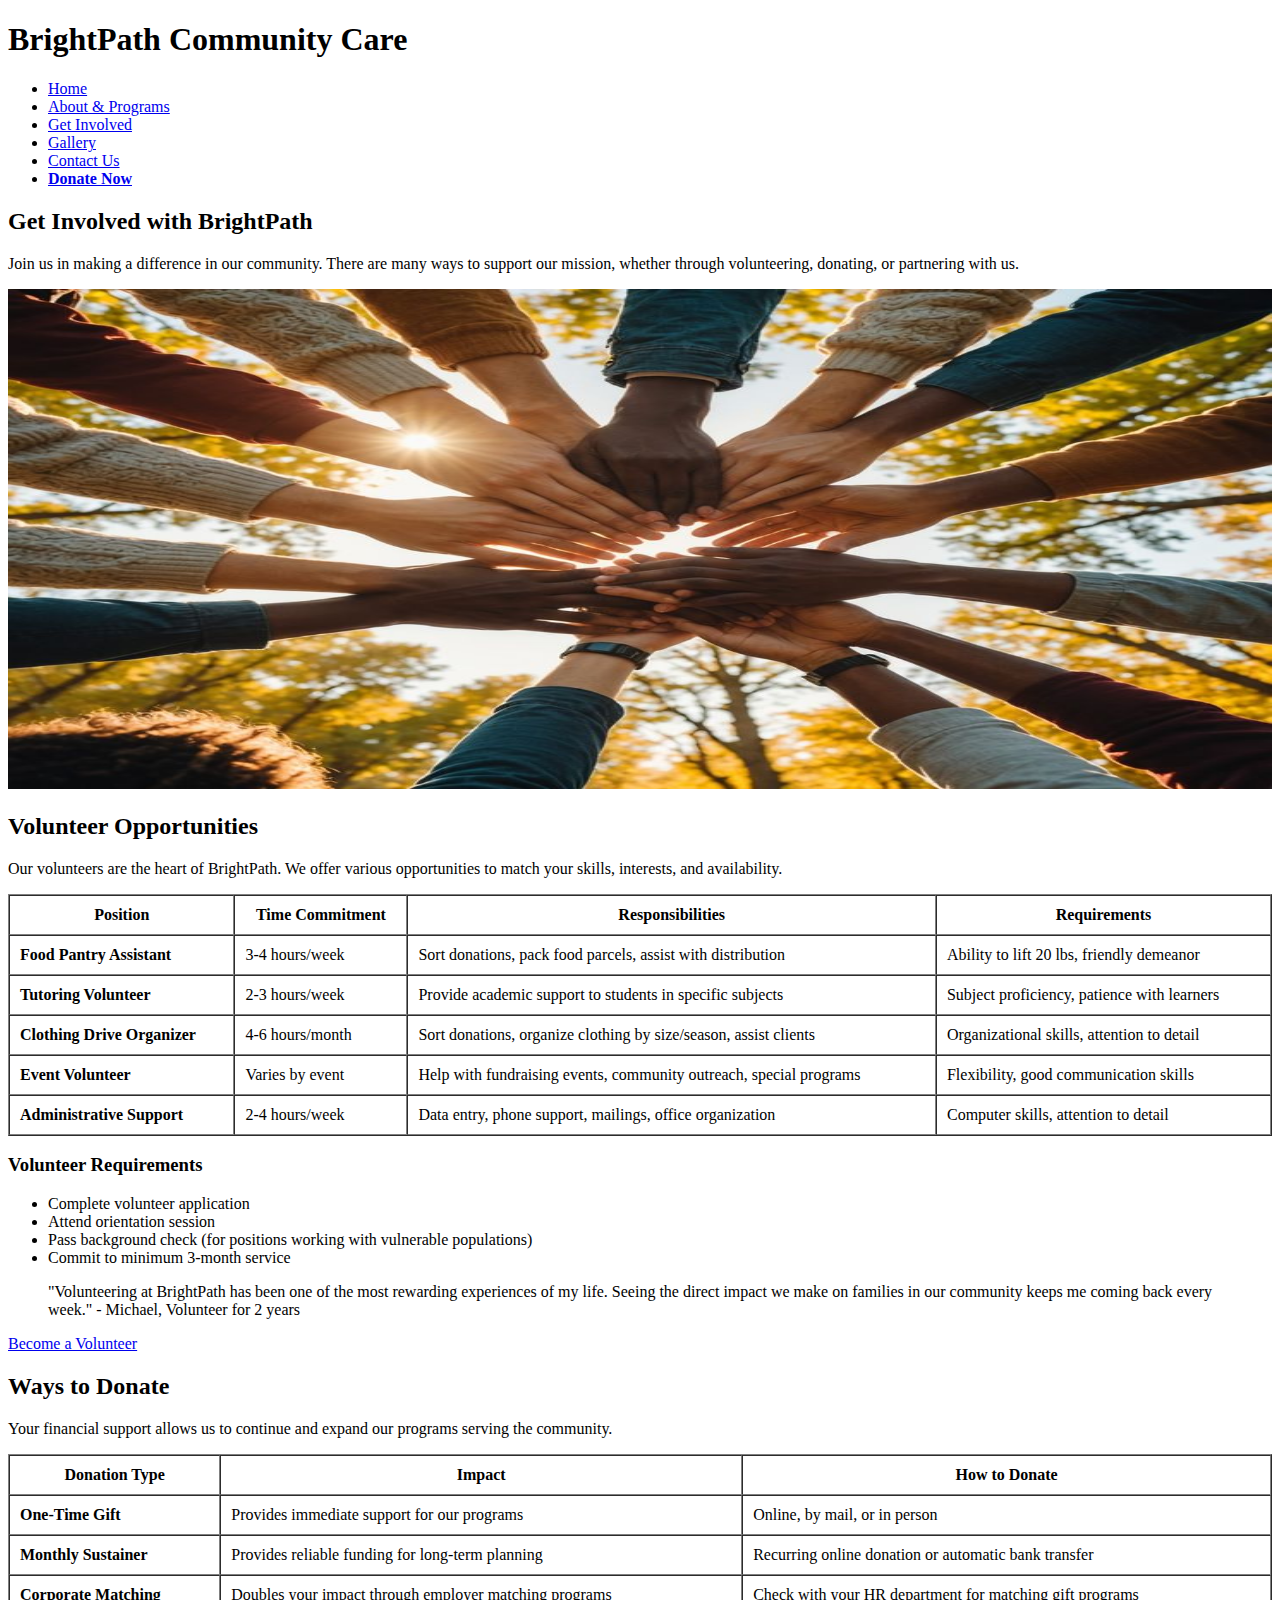
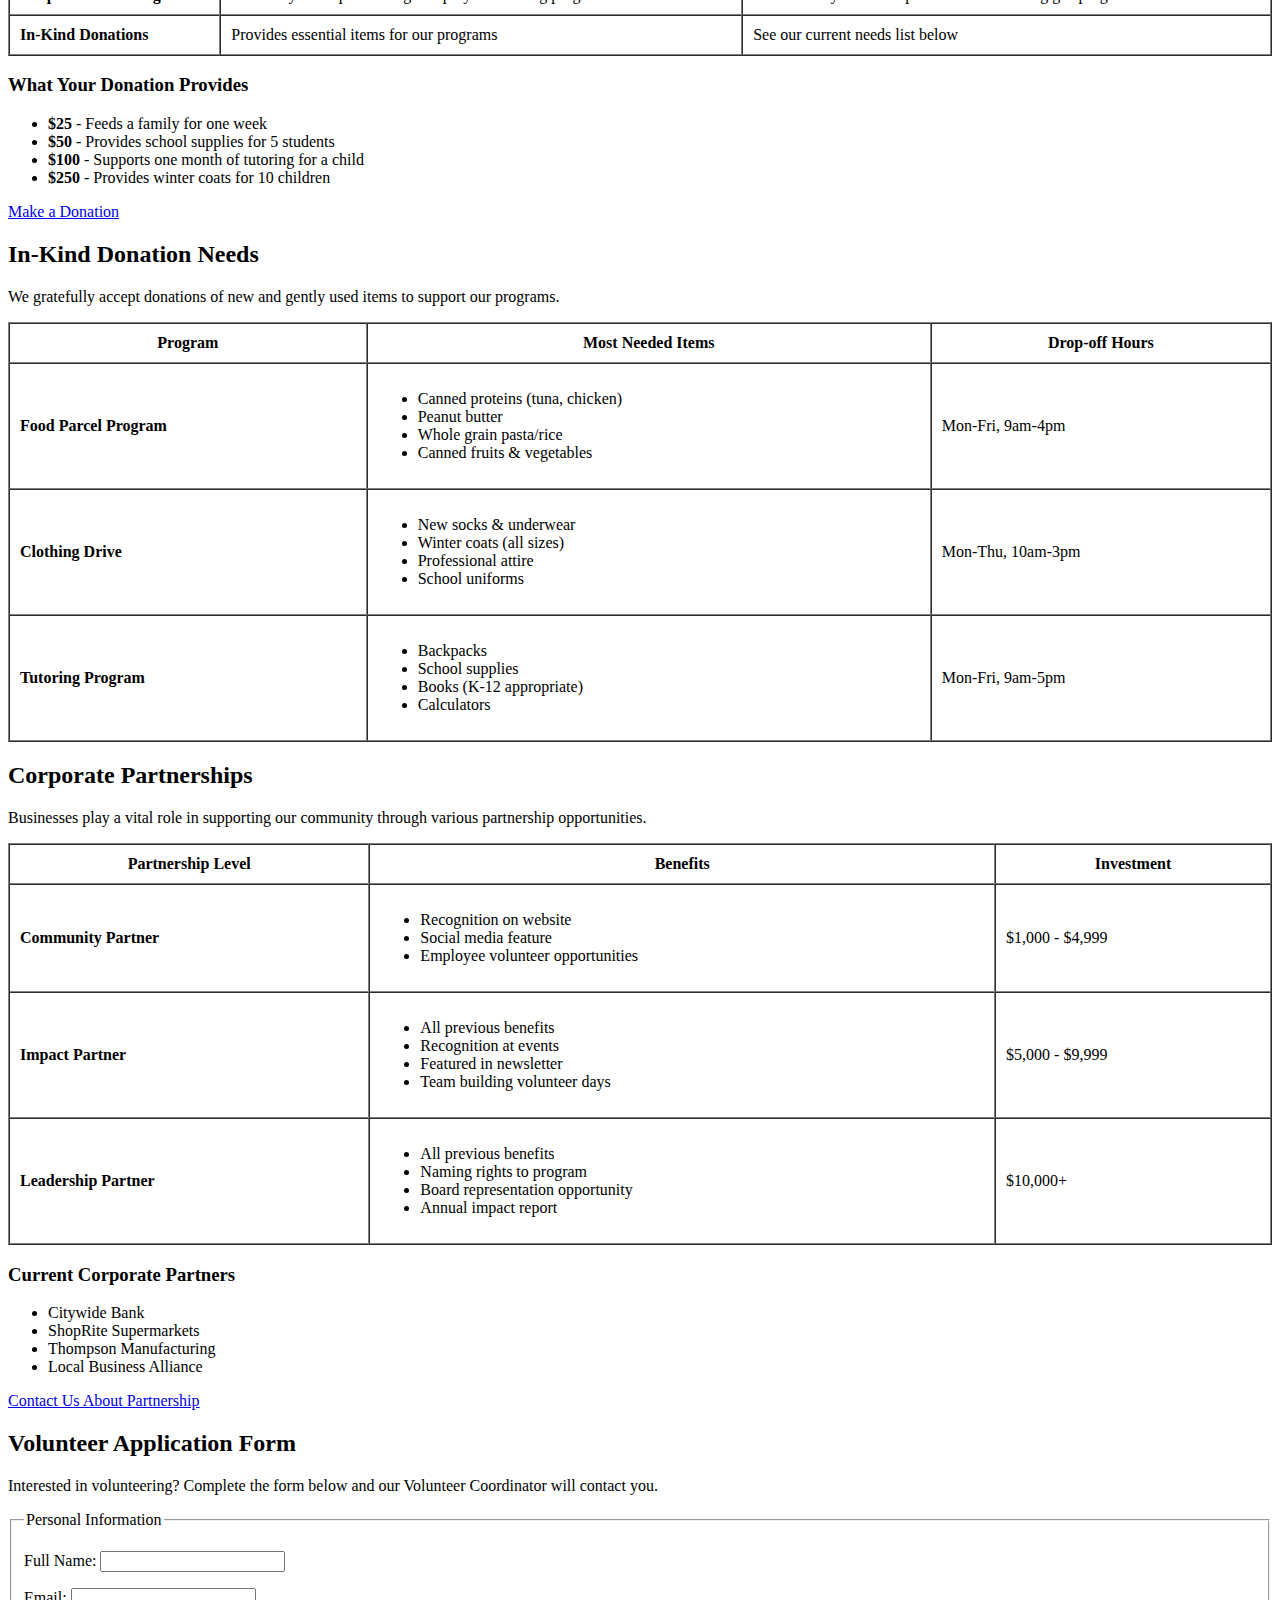
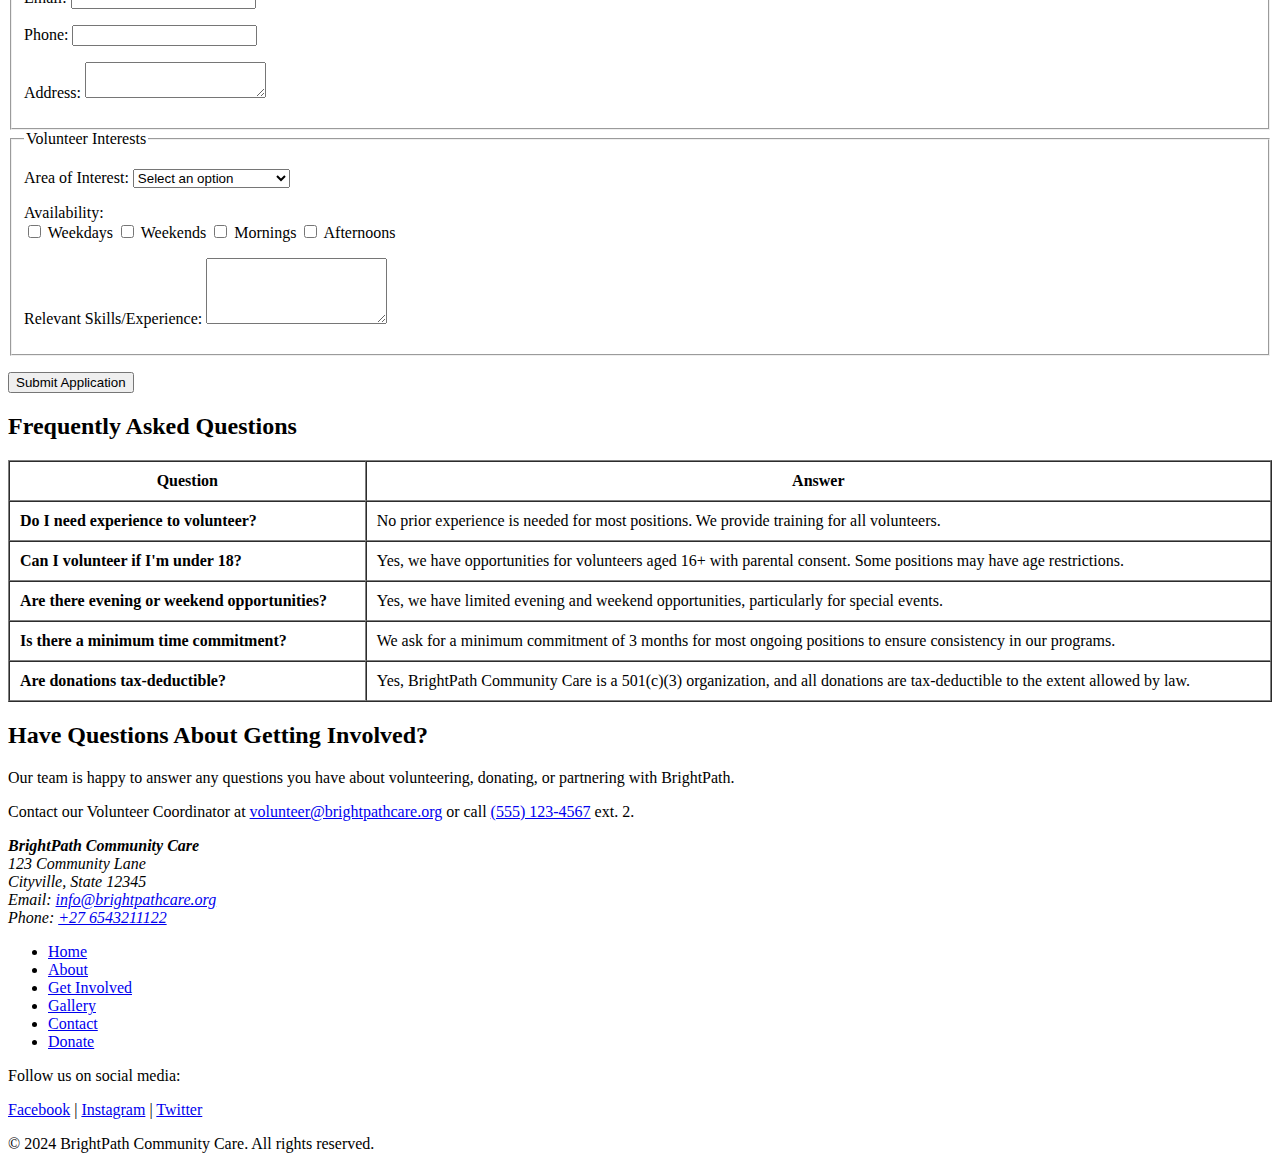
<file: get-involved.html>
<!DOCTYPE html>
<html lang="en">
<head>
    <meta charset="UTF-8">
    <meta name="viewport" content="width=device-width, initial-scale=1.0">
    <title>Get Involved - BrightPath Community Care</title>
</head>
<body>
    <!-- Header with Navigation -->
    <header>
        <h1>BrightPath Community Care</h1>
        <nav>
            <ul>
                <li><a href="index.html">Home</a></li>
                <li><a href="about.html">About & Programs</a></li>
                <li><a href="get-involved.html">Get Involved</a></li>
                <li><a href="gallery.html">Gallery</a></li>
                <li><a href="contact.html">Contact Us</a></li>
                <li><a href="donate.html"><strong>Donate Now</strong></a></li>
            </ul>
        </nav>
    </header>

    <!-- Main Content -->
    <main>
        <!-- Page Header -->
        <section>
            <h2>Get Involved with BrightPath</h2>
            <p>Join us in making a difference in our community. There are many ways to support our mission, whether through volunteering, donating, or partnering with us.</p>
            <img src="images/bg.jfif"  height="500"  alt="Community volunteers working together" width="100%">
        </section>

        <!-- Volunteer Opportunities -->
        <section>
            <h2>Volunteer Opportunities</h2>
            <p>Our volunteers are the heart of BrightPath. We offer various opportunities to match your skills, interests, and availability.</p>
            
            <table border="1" cellpadding="10" cellspacing="0" width="100%">
                <thead>
                    <tr>
                        <th scope="col">Position</th>
                        <th scope="col">Time Commitment</th>
                        <th scope="col">Responsibilities</th>
                        <th scope="col">Requirements</th>
                    </tr>
                </thead>
                <tbody>
                    <tr>
                        <td><strong>Food Pantry Assistant</strong></td>
                        <td>3-4 hours/week</td>
                        <td>Sort donations, pack food parcels, assist with distribution</td>
                        <td>Ability to lift 20 lbs, friendly demeanor</td>
                    </tr>
                    <tr>
                        <td><strong>Tutoring Volunteer</strong></td>
                        <td>2-3 hours/week</td>
                        <td>Provide academic support to students in specific subjects</td>
                        <td>Subject proficiency, patience with learners</td>
                    </tr>
                    <tr>
                        <td><strong>Clothing Drive Organizer</strong></td>
                        <td>4-6 hours/month</td>
                        <td>Sort donations, organize clothing by size/season, assist clients</td>
                        <td>Organizational skills, attention to detail</td>
                    </tr>
                    <tr>
                        <td><strong>Event Volunteer</strong></td>
                        <td>Varies by event</td>
                        <td>Help with fundraising events, community outreach, special programs</td>
                        <td>Flexibility, good communication skills</td>
                    </tr>
                    <tr>
                        <td><strong>Administrative Support</strong></td>
                        <td>2-4 hours/week</td>
                        <td>Data entry, phone support, mailings, office organization</td>
                        <td>Computer skills, attention to detail</td>
                    </tr>
                </tbody>
            </table>
            
            <aside>
                <h3>Volunteer Requirements</h3>
                <ul>
                    <li>Complete volunteer application</li>
                    <li>Attend orientation session</li>
                    <li>Pass background check (for positions working with vulnerable populations)</li>
                    <li>Commit to minimum 3-month service</li>
                </ul>
            </aside>
            
            <blockquote>
                "Volunteering at BrightPath has been one of the most rewarding experiences of my life. Seeing the direct impact we make on families in our community keeps me coming back every week." - Michael, Volunteer for 2 years
            </blockquote>
            
            <a href="#volunteer-form">Become a Volunteer</a>
        </section>

        <!-- Donation Options -->
        <section>
            <h2>Ways to Donate</h2>
            <p>Your financial support allows us to continue and expand our programs serving the community.</p>
            
            <table border="1" cellpadding="10" cellspacing="0" width="100%">
                <thead>
                    <tr>
                        <th scope="col">Donation Type</th>
                        <th scope="col">Impact</th>
                        <th scope="col">How to Donate</th>
                    </tr>
                </thead>
                <tbody>
                    <tr>
                        <td><strong>One-Time Gift</strong></td>
                        <td>Provides immediate support for our programs</td>
                        <td>Online, by mail, or in person</td>
                    </tr>
                    <tr>
                        <td><strong>Monthly Sustainer</strong></td>
                        <td>Provides reliable funding for long-term planning</td>
                        <td>Recurring online donation or automatic bank transfer</td>
                    </tr>
                    <tr>
                        <td><strong>Corporate Matching</strong></td>
                        <td>Doubles your impact through employer matching programs</td>
                        <td>Check with your HR department for matching gift programs</td>
                    </tr>
                    <tr>
                        <td><strong>In-Kind Donations</strong></td>
                        <td>Provides essential items for our programs</td>
                        <td>See our current needs list below</td>
                    </tr>
                </tbody>
            </table>
            
            <aside>
                <h3>What Your Donation Provides</h3>
                <ul>
                    <li><strong>$25</strong> - Feeds a family for one week</li>
                    <li><strong>$50</strong> - Provides school supplies for 5 students</li>
                    <li><strong>$100</strong> - Supports one month of tutoring for a child</li>
                    <li><strong>$250</strong> - Provides winter coats for 10 children</li>
                </ul>
            </aside>
            
            <a href="donate.html">Make a Donation</a>
        </section>

        <!-- In-Kind Donations -->
        <section>
            <h2>In-Kind Donation Needs</h2>
            <p>We gratefully accept donations of new and gently used items to support our programs.</p>
            
            <table border="1" cellpadding="10" cellspacing="0" width="100%">
                <thead>
                    <tr>
                        <th scope="col">Program</th>
                        <th scope="col">Most Needed Items</th>
                        <th scope="col">Drop-off Hours</th>
                    </tr>
                </thead>
                <tbody>
                    <tr>
                        <td><strong>Food Parcel Program</strong></td>
                        <td>
                            <ul>
                                <li>Canned proteins (tuna, chicken)</li>
                                <li>Peanut butter</li>
                                <li>Whole grain pasta/rice</li>
                                <li>Canned fruits & vegetables</li>
                            </ul>
                        </td>
                        <td>Mon-Fri, 9am-4pm</td>
                    </tr>
                    <tr>
                        <td><strong>Clothing Drive</strong></td>
                        <td>
                            <ul>
                                <li>New socks & underwear</li>
                                <li>Winter coats (all sizes)</li>
                                <li>Professional attire</li>
                                <li>School uniforms</li>
                            </ul>
                        </td>
                        <td>Mon-Thu, 10am-3pm</td>
                    </tr>
                    <tr>
                        <td><strong>Tutoring Program</strong></td>
                        <td>
                            <ul>
                                <li>Backpacks</li>
                                <li>School supplies</li>
                                <li>Books (K-12 appropriate)</li>
                                <li>Calculators</li>
                            </ul>
                        </td>
                        <td>Mon-Fri, 9am-5pm</td>
                    </tr>
                </tbody>
            </table>
        </section>

        <!-- Corporate Partnerships -->
        <section>
            <h2>Corporate Partnerships</h2>
            <p>Businesses play a vital role in supporting our community through various partnership opportunities.</p>
            
            <table border="1" cellpadding="10" cellspacing="0" width="100%">
                <thead>
                    <tr>
                        <th scope="col">Partnership Level</th>
                        <th scope="col">Benefits</th>
                        <th scope="col">Investment</th>
                    </tr>
                </thead>
                <tbody>
                    <tr>
                        <td><strong>Community Partner</strong></td>
                        <td>
                            <ul>
                                <li>Recognition on website</li>
                                <li>Social media feature</li>
                                <li>Employee volunteer opportunities</li>
                            </ul>
                        </td>
                        <td>$1,000 - $4,999</td>
                    </tr>
                    <tr>
                        <td><strong>Impact Partner</strong></td>
                        <td>
                            <ul>
                                <li>All previous benefits</li>
                                <li>Recognition at events</li>
                                <li>Featured in newsletter</li>
                                <li>Team building volunteer days</li>
                            </ul>
                        </td>
                        <td>$5,000 - $9,999</td>
                    </tr>
                    <tr>
                        <td><strong>Leadership Partner</strong></td>
                        <td>
                            <ul>
                                <li>All previous benefits</li>
                                <li>Naming rights to program</li>
                                <li>Board representation opportunity</li>
                                <li>Annual impact report</li>
                            </ul>
                        </td>
                        <td>$10,000+</td>
                    </tr>
                </tbody>
            </table>
            
            <aside>
                <h3>Current Corporate Partners</h3>
                <ul>
                    <li>Citywide Bank</li>
                    <li>ShopRite Supermarkets</li>
                    <li>Thompson Manufacturing</li>
                    <li>Local Business Alliance</li>
                </ul>
            </aside>
            
            <a href="contact.html">Contact Us About Partnership</a>
        </section>

        <!-- Volunteer Form -->
        <section id="volunteer-form">
            <h2>Volunteer Application Form</h2>
            <p>Interested in volunteering? Complete the form below and our Volunteer Coordinator will contact you.</p>
            
            <form action="#" method="post">
                <fieldset>
                    <legend>Personal Information</legend>
                    <p>
                        <label for="fullname">Full Name:</label>
                        <input type="text" id="fullname" name="fullname" required>
                    </p>
                    <p>
                        <label for="email">Email:</label>
                        <input type="email" id="email" name="email" required>
                    </p>
                    <p>
                        <label for="phone">Phone:</label>
                        <input type="tel" id="phone" name="phone">
                    </p>
                    <p>
                        <label for="address">Address:</label>
                        <textarea id="address" name="address" rows="2"></textarea>
                    </p>
                </fieldset>
                
                <fieldset>
                    <legend>Volunteer Interests</legend>
                    <p>
                        <label for="interest">Area of Interest:</label>
                        <select id="interest" name="interest">
                            <option value="">Select an option</option>
                            <option value="food-pantry">Food Pantry</option>
                            <option value="tutoring">Tutoring</option>
                            <option value="clothing-drive">Clothing Drive</option>
                            <option value="events">Events</option>
                            <option value="admin">Administrative Support</option>
                        </select>
                    </p>
                    <p>
                        <label>Availability:</label><br>
                        <input type="checkbox" id="weekdays" name="availability" value="weekdays">
                        <label for="weekdays">Weekdays</label>
                        
                        <input type="checkbox" id="weekends" name="availability" value="weekends">
                        <label for="weekends">Weekends</label>
                        
                        <input type="checkbox" id="mornings" name="availability" value="mornings">
                        <label for="mornings">Mornings</label>
                        
                        <input type="checkbox" id="afternoons" name="availability" value="afternoons">
                        <label for="afternoons">Afternoons</label>
                    </p>
                    <p>
                        <label for="experience">Relevant Skills/Experience:</label>
                        <textarea id="experience" name="experience" rows="4"></textarea>
                    </p>
                </fieldset>
                
                <p>
                    <input type="submit" value="Submit Application">
                </p>
            </form>
        </section>

        <!-- FAQ Section -->
        <section>
            <h2>Frequently Asked Questions</h2>
            
            <table border="1" cellpadding="10" cellspacing="0" width="100%">
                <thead>
                    <tr>
                        <th scope="col">Question</th>
                        <th scope="col">Answer</th>
                    </tr>
                </thead>
                <tbody>
                    <tr>
                        <td><strong>Do I need experience to volunteer?</strong></td>
                        <td>No prior experience is needed for most positions. We provide training for all volunteers.</td>
                    </tr>
                    <tr>
                        <td><strong>Can I volunteer if I'm under 18?</strong></td>
                        <td>Yes, we have opportunities for volunteers aged 16+ with parental consent. Some positions may have age restrictions.</td>
                    </tr>
                    <tr>
                        <td><strong>Are there evening or weekend opportunities?</strong></td>
                        <td>Yes, we have limited evening and weekend opportunities, particularly for special events.</td>
                    </tr>
                    <tr>
                        <td><strong>Is there a minimum time commitment?</strong></td>
                        <td>We ask for a minimum commitment of 3 months for most ongoing positions to ensure consistency in our programs.</td>
                    </tr>
                    <tr>
                        <td><strong>Are donations tax-deductible?</strong></td>
                        <td>Yes, BrightPath Community Care is a 501(c)(3) organization, and all donations are tax-deductible to the extent allowed by law.</td>
                    </tr>
                </tbody>
            </table>
        </section>

        <!-- Contact for Involvement -->
        <section>
            <h2>Have Questions About Getting Involved?</h2>
            <p>Our team is happy to answer any questions you have about volunteering, donating, or partnering with BrightPath.</p>
            <p>Contact our Volunteer Coordinator at <a href="mailto:volunteer@brightpathcare.org">volunteer@brightpathcare.org</a> or call <a href="tel:+15551234567">(555) 123-4567</a> ext. 2.</p>
        </section>
    </main>

    <!-- Footer -->
    <footer>
        <address>
            <strong>BrightPath Community Care</strong><br>
            123 Community Lane<br>
            Cityville, State 12345<br>
            Email: <a href="mailto:info@brightpathcare.org">info@brightpathcare.org</a><br>
            Phone: <a href="tel:+15551234567">+27 6543211122</a>
        </address>
        
        <nav>
            <ul>
                <li><a href="index.html">Home</a></li>
                <li><a href="about.html">About</a></li>
                <li><a href="get-involved.html">Get Involved</a></li>
                <li><a href="gallery.html">Gallery</a></li>
                <li><a href="contact.html">Contact</a></li>
                <li><a href="donate.html">Donate</a></li>
            </ul>
        </nav>
        
        <div>
            <p>Follow us on social media:</p>
            <a href="https://facebook.com">Facebook</a> | 
            <a href="https://instagram.com">Instagram</a> | 
            <a href="https://twitter.com">Twitter</a>
        </div>
        
        <p>&copy; 2024 BrightPath Community Care. All rights reserved.</p>
    </footer>
</body>
</html>
</file>
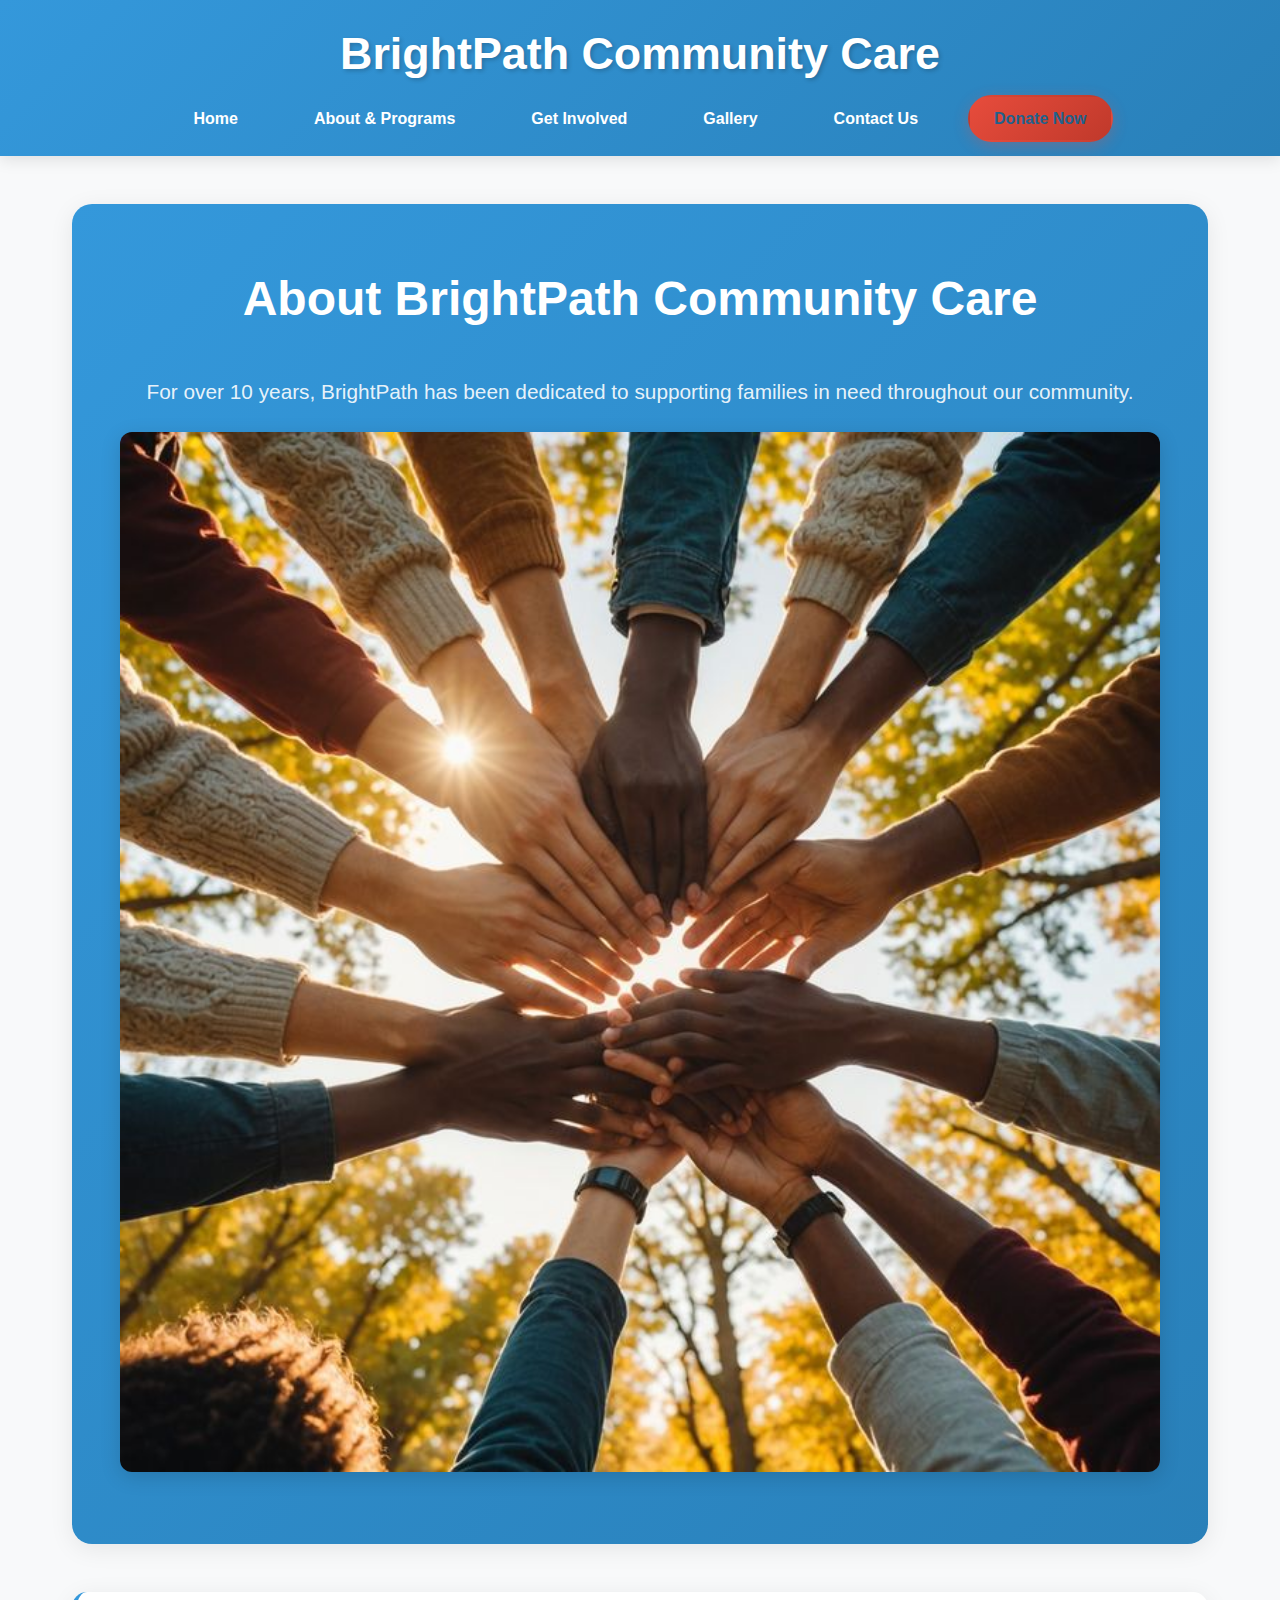
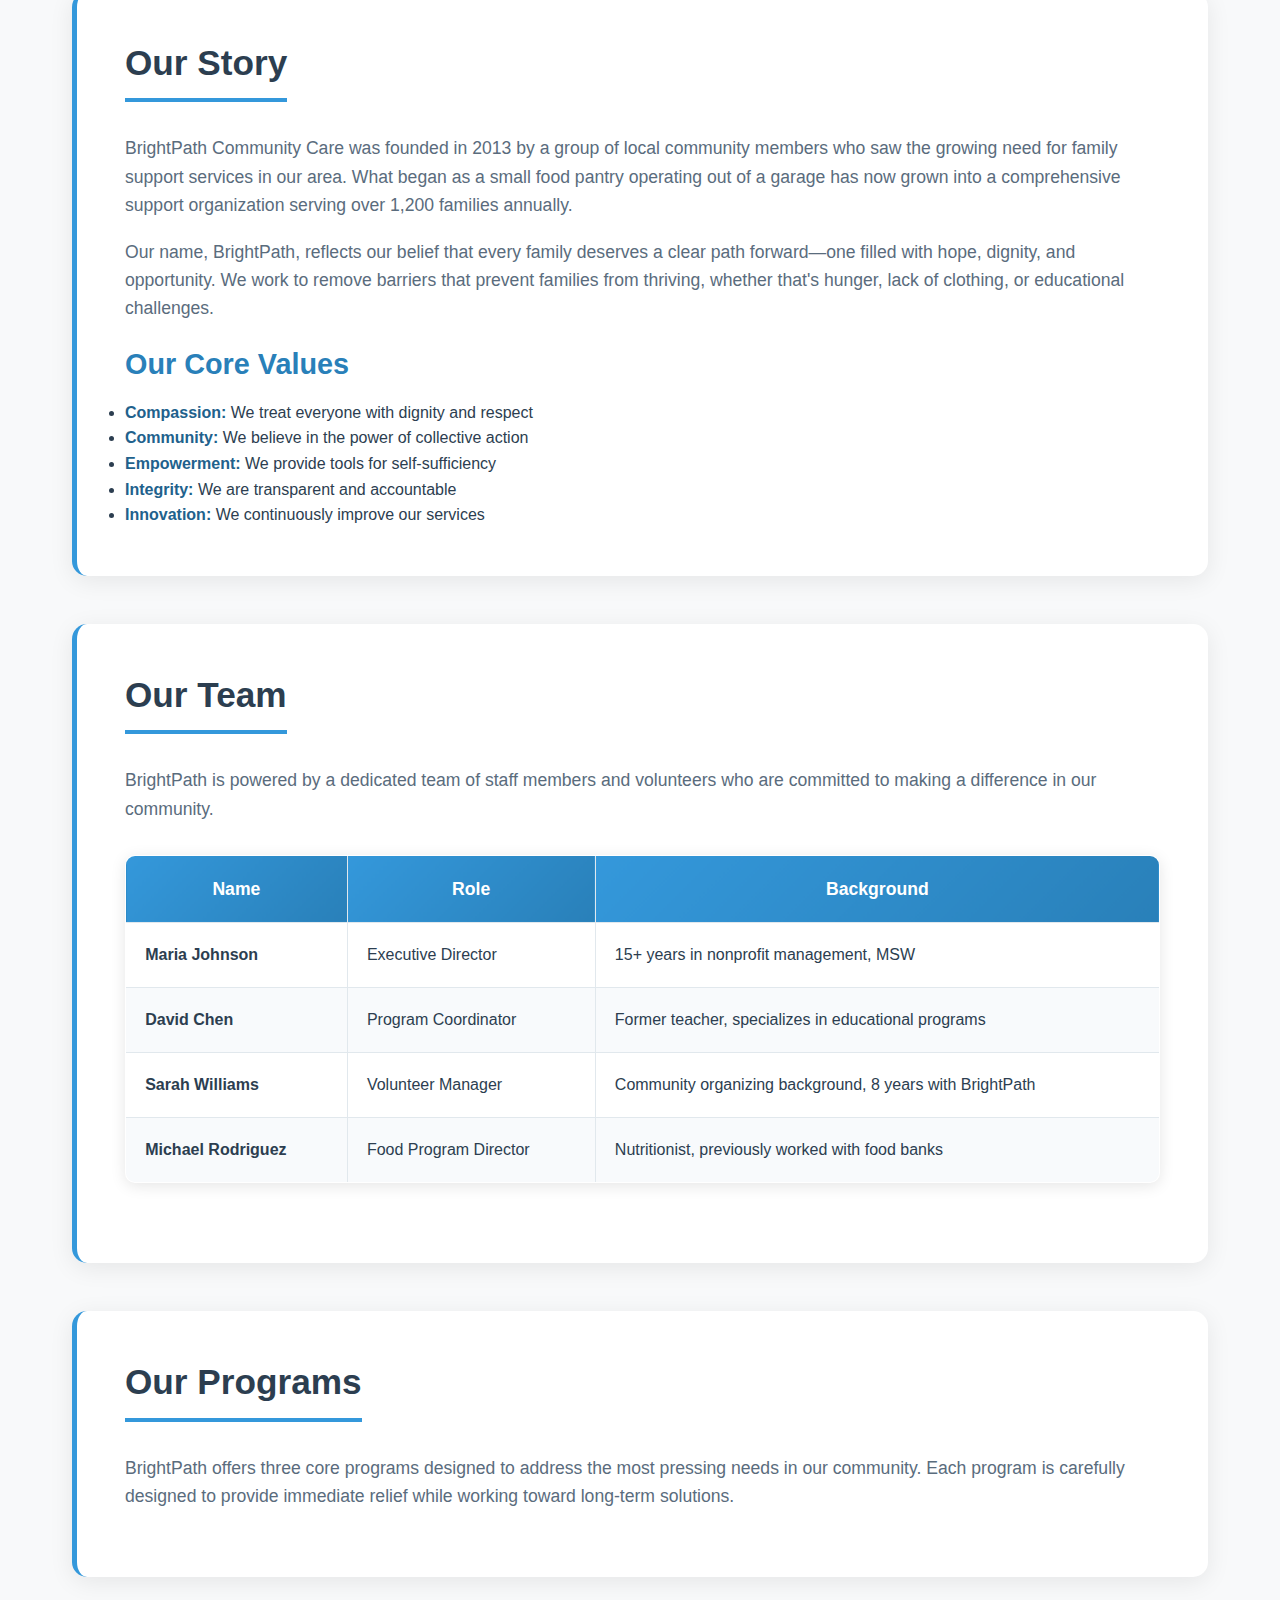
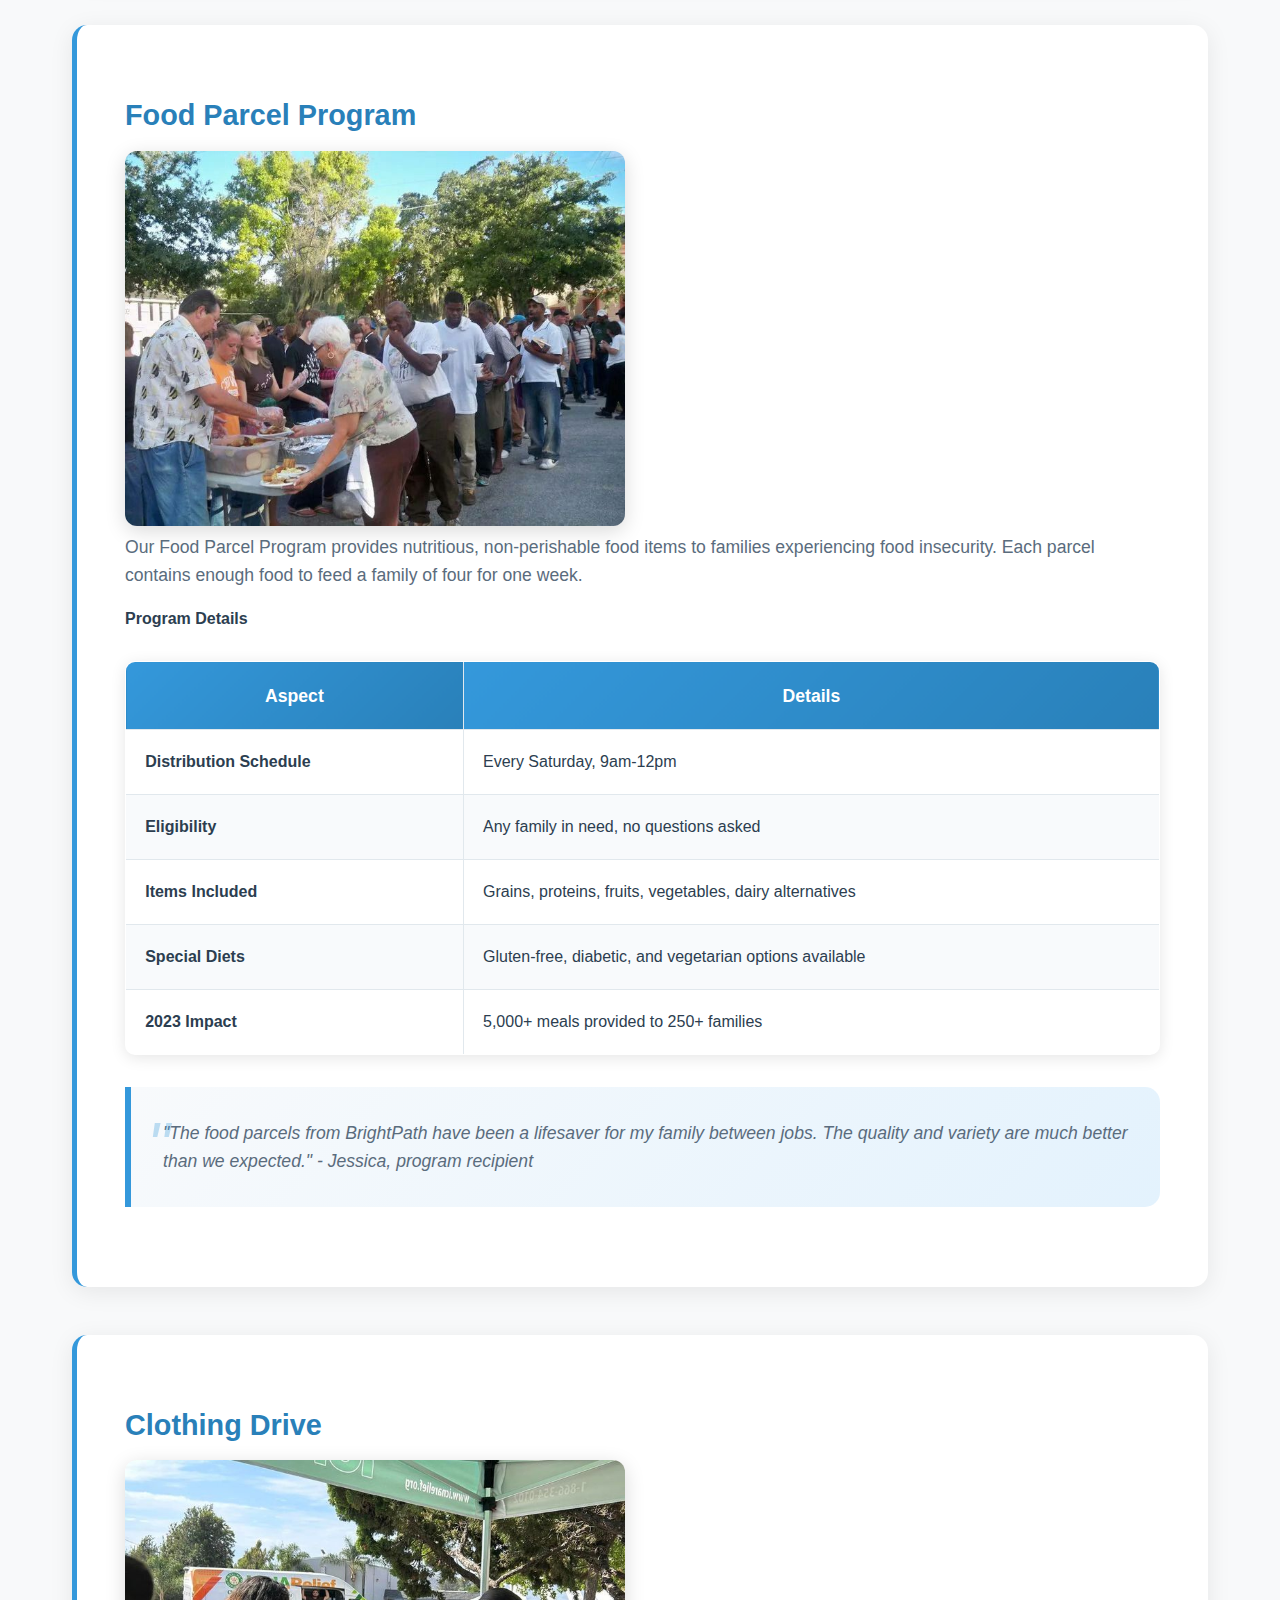
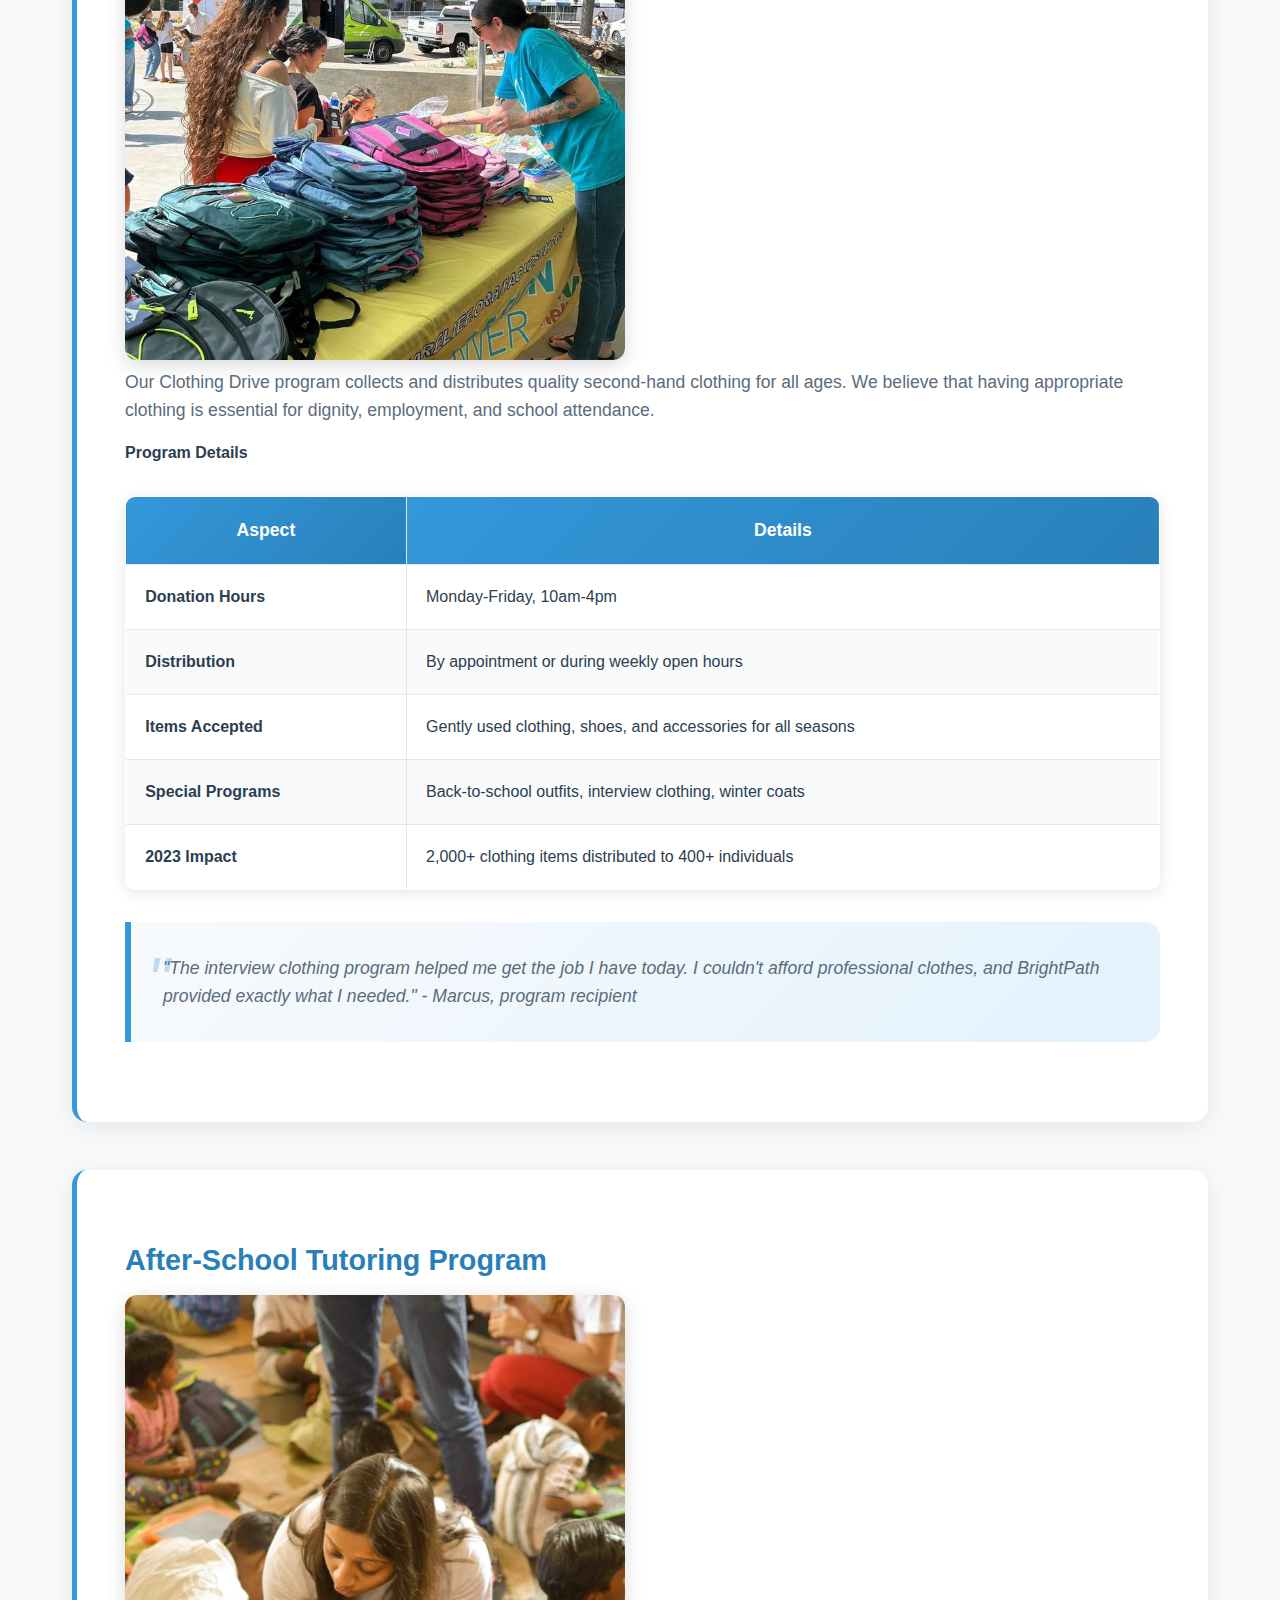
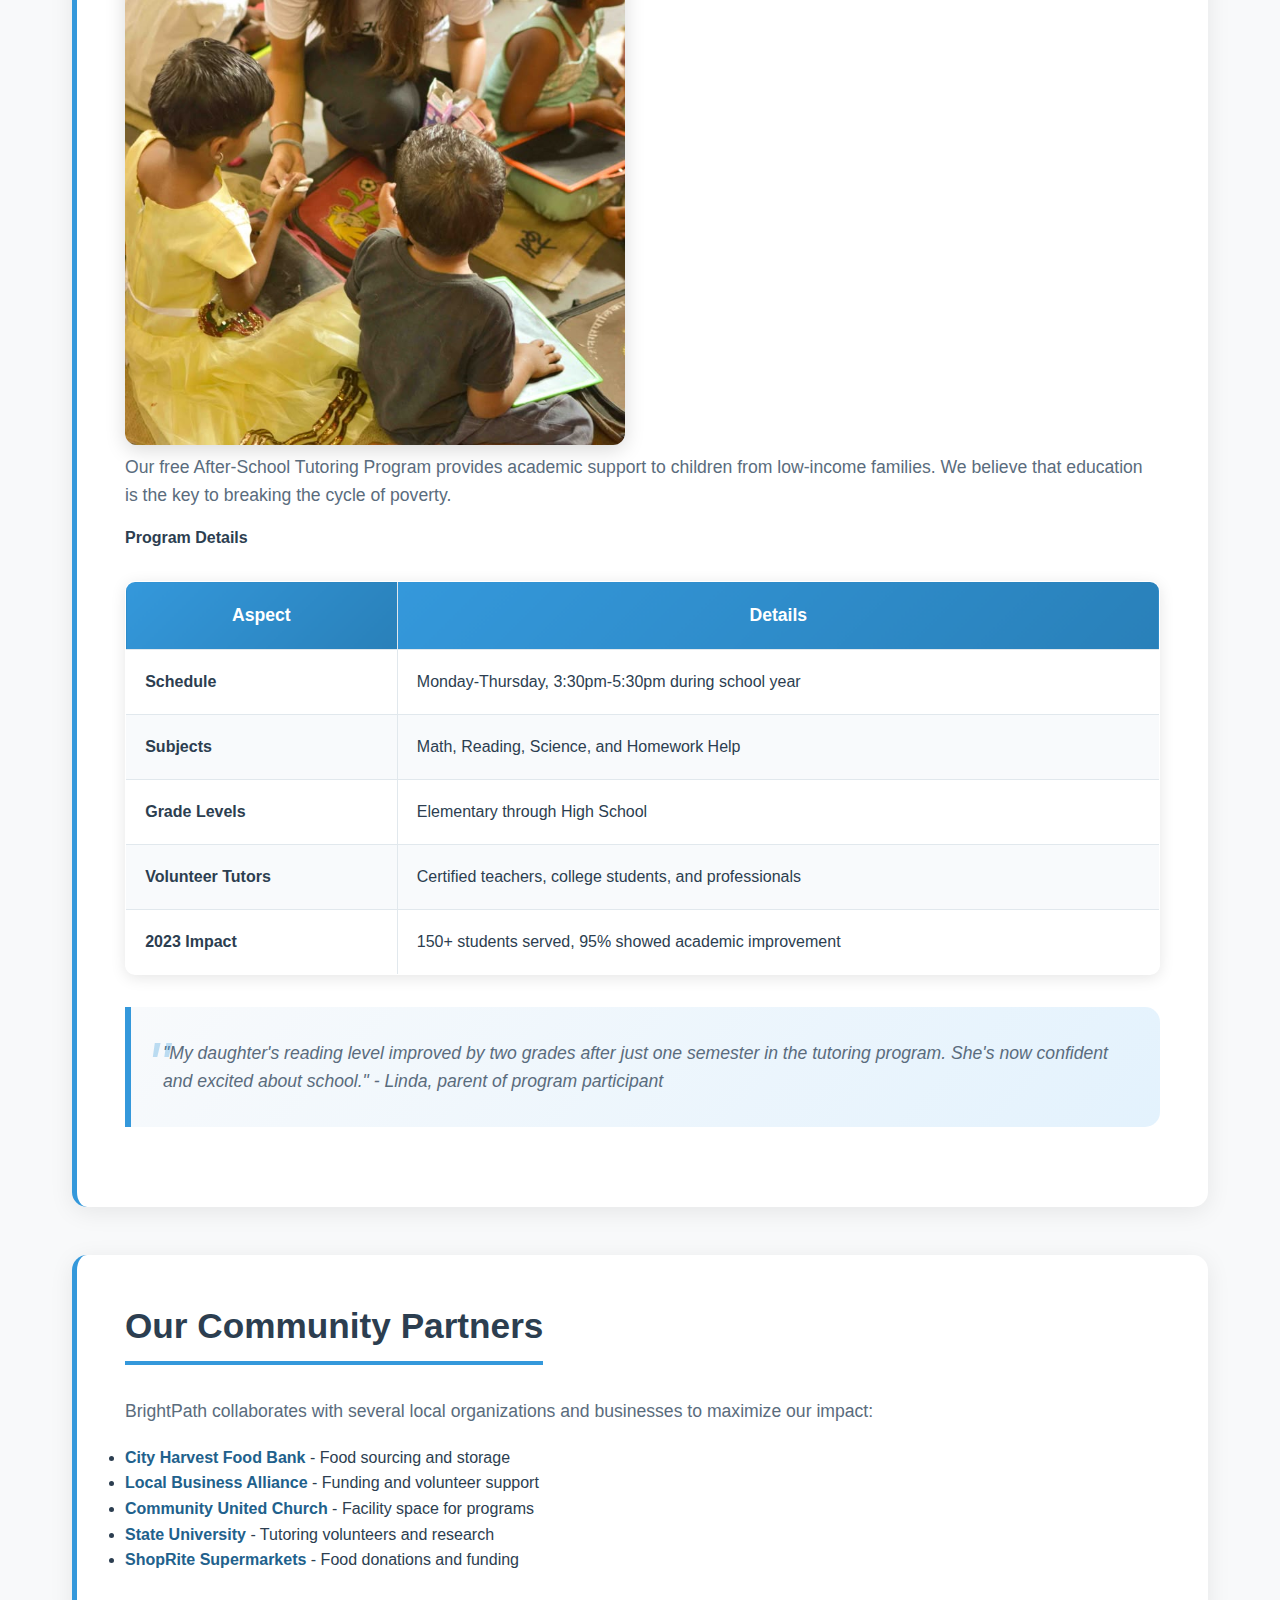
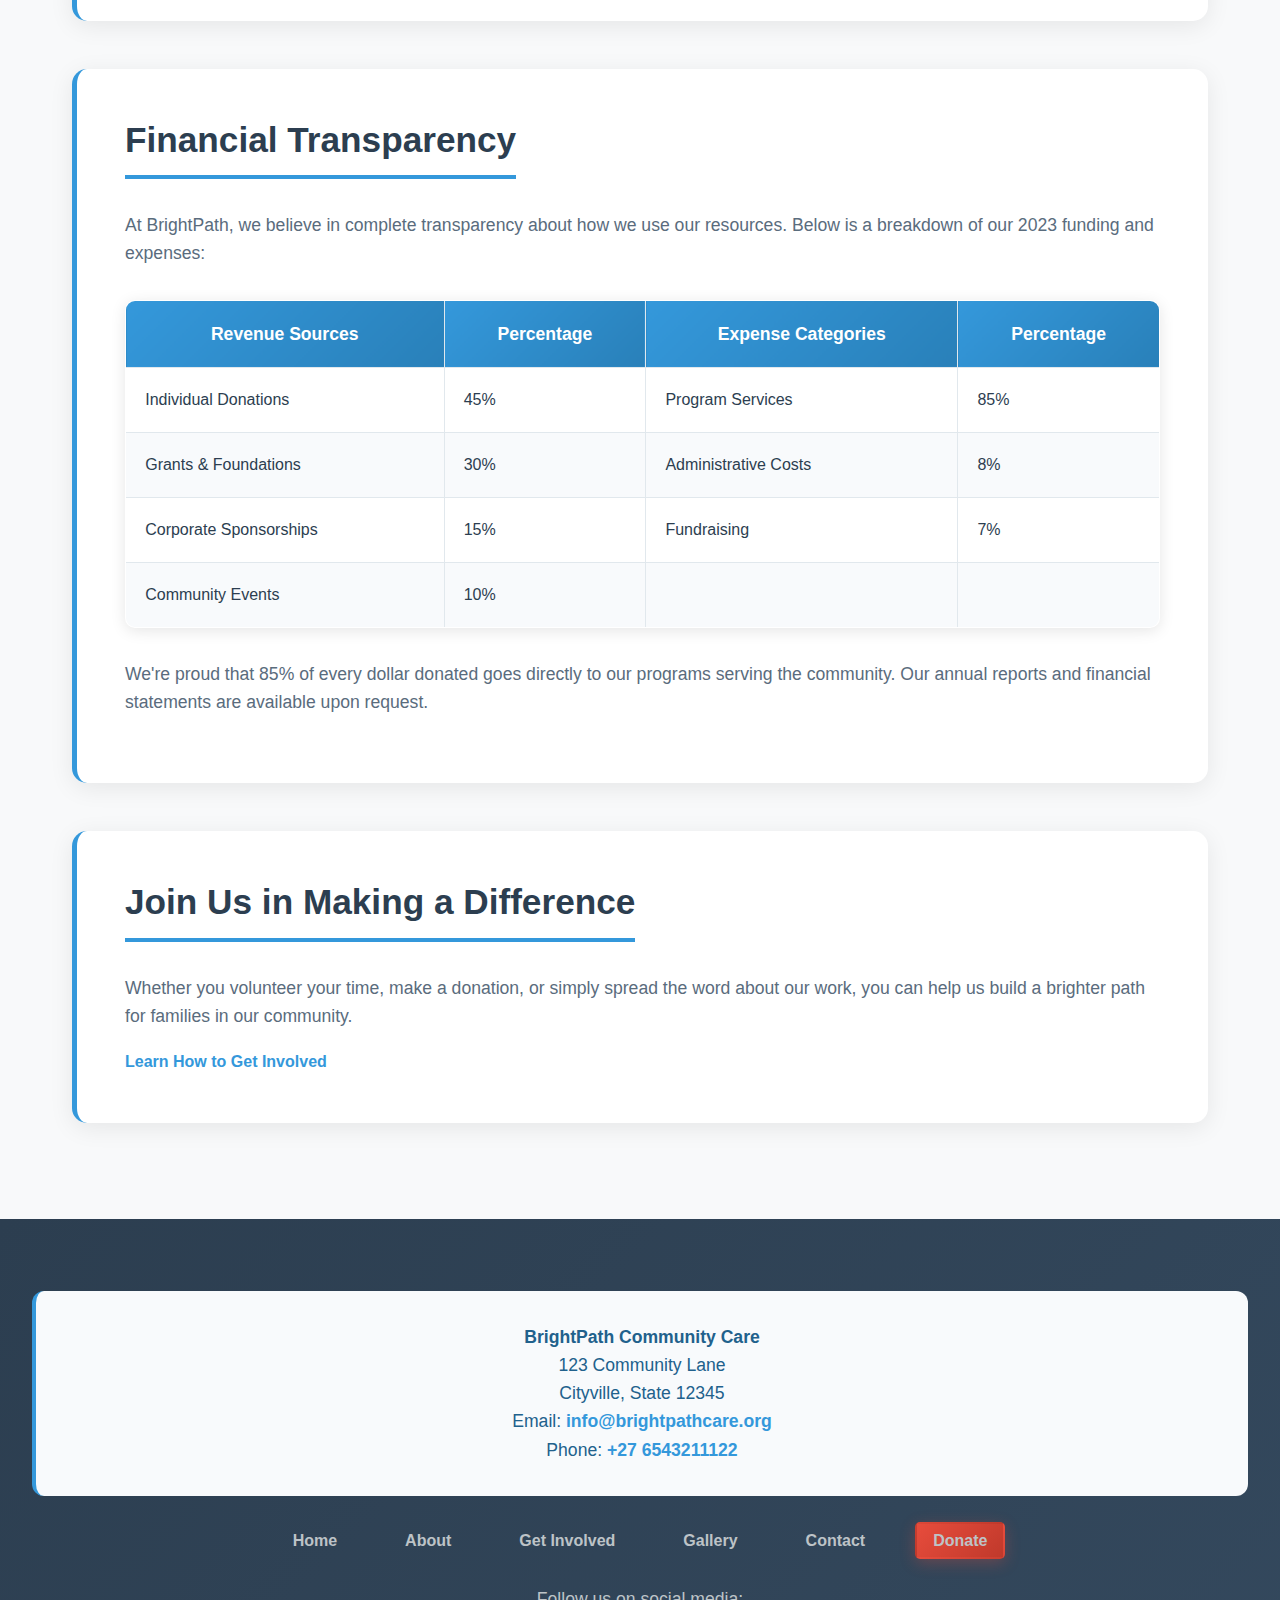
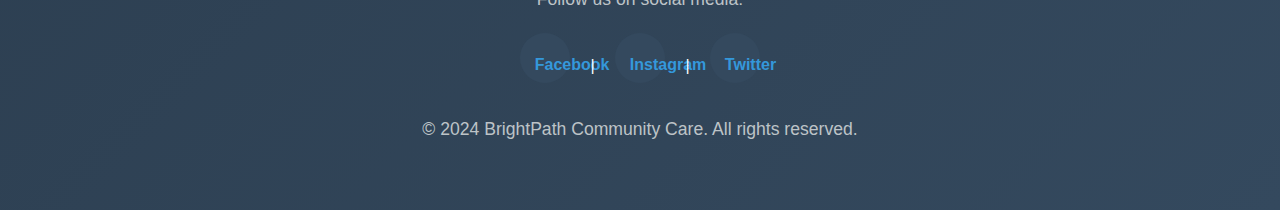
<file: WEDE5020 POE/about.html>
<!DOCTYPE html>
<html lang="en">
<head>
    <meta charset="UTF-8">
    <meta name="viewport" content="width=device-width, initial-scale=1.0">
    <title>About & Programs - BrightPath Community Care</title>
    <link rel="stylesheet" href="css/style.css">
</head>
<body>
    <!-- Header with Navigation -->
    <header>
        <h1>BrightPath Community Care</h1>
        <nav>
            <ul>
                <li><a href="index.html">Home</a></li>
                <li><a href="about.html">About & Programs</a></li>
                <li><a href="get-involved.html">Get Involved</a></li>
                <li><a href="gallery.html">Gallery</a></li>
                <li><a href="contact.html">Contact Us</a></li>
                <li><a href="donate.html"><strong>Donate Now</strong></a></li>
            </ul>
        </nav>
    </header>

    <!-- Main Content -->
    <main>
        <!-- Page Header -->
        <section>
            <h2>About BrightPath Community Care</h2>
            <p>For over 10 years, BrightPath has been dedicated to supporting families in need throughout our community.</p>
            <img src="images/bg.jfif"    alt="Community volunteers working together" height="500" width="100%">
        </section>

        <!-- Our Story -->
        <section>
            <h2>Our Story</h2>
            <p>BrightPath Community Care was founded in 2013 by a group of local community members who saw the growing need for family support services in our area. What began as a small food pantry operating out of a garage has now grown into a comprehensive support organization serving over 1,200 families annually.</p>
            
            <p>Our name, BrightPath, reflects our belief that every family deserves a clear path forward—one filled with hope, dignity, and opportunity. We work to remove barriers that prevent families from thriving, whether that's hunger, lack of clothing, or educational challenges.</p>
            
            <h3>Our Core Values</h3>
            <ul>
                <li><strong>Compassion:</strong> We treat everyone with dignity and respect</li>
                <li><strong>Community:</strong> We believe in the power of collective action</li>
                <li><strong>Empowerment:</strong> We provide tools for self-sufficiency</li>
                <li><strong>Integrity:</strong> We are transparent and accountable</li>
                <li><strong>Innovation:</strong> We continuously improve our services</li>
            </ul>
        </section>

        <!-- Team Section -->
        <section>
            <h2>Our Team</h2>
            <p>BrightPath is powered by a dedicated team of staff members and volunteers who are committed to making a difference in our community.</p>
            
            <table border="1" cellpadding="10" cellspacing="0" width="100%">
                <thead>
                    <tr>
                        <th  scope="col">Name</th>
                        <th  scope="col">Role</th>
                        <th  scope="col">Background</th>
                    </tr>
                </thead>
                <tbody>
                    <tr>
                        <td><strong>Maria Johnson</strong></td>
                        <td>Executive Director</td>
                        <td>15+ years in nonprofit management, MSW</td>
                    </tr>
                    <tr>
                        <td><strong>David Chen</strong></td>
                        <td>Program Coordinator</td>
                        <td>Former teacher, specializes in educational programs</td>
                    </tr>
                    <tr>
                        <td><strong>Sarah Williams</strong></td>
                        <td>Volunteer Manager</td>
                        <td>Community organizing background, 8 years with BrightPath</td>
                    </tr>
                    <tr>
                        <td><strong>Michael Rodriguez</strong></td>
                        <td>Food Program Director</td>
                        <td>Nutritionist, previously worked with food banks</td>
                    </tr>
                </tbody>
            </table>
        </section>

        <!-- Programs Overview -->
        <section>
            <h2>Our Programs</h2>
            <p>BrightPath offers three core programs designed to address the most pressing needs in our community. Each program is carefully designed to provide immediate relief while working toward long-term solutions.</p>
        </section>

        <!-- Food Parcel Program -->
        <section>
            <h3>Food Parcel Program</h3>
            <img src="images/food3.jfif" 
                 alt="Food parcels" width="500" height="500">
            
            <p>Our Food Parcel Program provides nutritious, non-perishable food items to families experiencing food insecurity. Each parcel contains enough food to feed a family of four for one week.</p>
            
            <h4>Program Details</h4>
            <table border="1" cellpadding="10" cellspacing="0" width="100%">
                <thead>
                    <tr>
                        <th  scope="col">Aspect</th>
                        <th  scope="col">Details</th>
                    </tr>
                </thead>
                <tbody>
                    <tr>
                        <td><strong>Distribution Schedule</strong></td>
                        <td>Every Saturday, 9am-12pm</td>
                    </tr>
                    <tr>
                        <td><strong>Eligibility</strong></td>
                        <td>Any family in need, no questions asked</td>
                    </tr>
                    <tr>
                        <td><strong>Items Included</strong></td>
                        <td>Grains, proteins, fruits, vegetables, dairy alternatives</td>
                    </tr>
                    <tr>
                        <td><strong>Special Diets</strong></td>
                        <td>Gluten-free, diabetic, and vegetarian options available</td>
                    </tr>
                    <tr>
                        <td><strong>2023 Impact</strong></td>
                        <td>5,000+ meals provided to 250+ families</td>
                    </tr>
                </tbody>
            </table>
            
            <blockquote>
                "The food parcels from BrightPath have been a lifesaver for my family between jobs. The quality and variety are much better than we expected." - Jessica, program recipient
            </blockquote>
        </section>

        <!-- Clothing Drive -->
        <section>
            <h3>Clothing Drive</h3>
            <img src="images/clothing2.jfif" 
                 alt="Clothing donation" width="500" height="500">
            
            <p>Our Clothing Drive program collects and distributes quality second-hand clothing for all ages. We believe that having appropriate clothing is essential for dignity, employment, and school attendance.</p>
            
            <h4>Program Details</h4>
            <table border="1" cellpadding="10" cellspacing="0" width="100%">
                <thead>
                    <tr>
                        <th  scope="col">Aspect</th>
                        <th  scope="col">Details</th>
                    </tr>
                </thead>
                <tbody>
                    <tr>
                        <td><strong>Donation Hours</strong></td>
                        <td>Monday-Friday, 10am-4pm</td>
                    </tr>
                    <tr>
                        <td><strong>Distribution</strong></td>
                        <td>By appointment or during weekly open hours</td>
                    </tr>
                    <tr>
                        <td><strong>Items Accepted</strong></td>
                        <td>Gently used clothing, shoes, and accessories for all seasons</td>
                    </tr>
                    <tr>
                        <td><strong>Special Programs</strong></td>
                        <td>Back-to-school outfits, interview clothing, winter coats</td>
                    </tr>
                    <tr>
                        <td><strong>2023 Impact</strong></td>
                        <td>2,000+ clothing items distributed to 400+ individuals</td>
                    </tr>
                </tbody>
            </table>
            
            <blockquote>
                "The interview clothing program helped me get the job I have today. I couldn't afford professional clothes, and BrightPath provided exactly what I needed." - Marcus, program recipient
            </blockquote>
        </section>

        <!-- Tutoring Program -->
        <section>
            <h3>After-School Tutoring Program</h3>
            <img src="images/tut1.jfif" 
                 alt="Tutoring session" width="500" height="500">
            
            <p>Our free After-School Tutoring Program provides academic support to children from low-income families. We believe that education is the key to breaking the cycle of poverty.</p>
            
            <h4>Program Details</h4>
            <table border="1" cellpadding="10" cellspacing="0" width="100%">
                <thead>
                    <tr>
                        <th  scope="col">Aspect</th>
                        <th  scope="col">Details</th>
                    </tr>
                </thead>
                <tbody>
                    <tr>
                        <td><strong>Schedule</strong></td>
                        <td>Monday-Thursday, 3:30pm-5:30pm during school year</td>
                    </tr>
                    <tr>
                        <td><strong>Subjects</strong></td>
                        <td>Math, Reading, Science, and Homework Help</td>
                    </tr>
                    <tr>
                        <td><strong>Grade Levels</strong></td>
                        <td>Elementary through High School</td>
                    </tr>
                    <tr>
                        <td><strong>Volunteer Tutors</strong></td>
                        <td>Certified teachers, college students, and professionals</td>
                    </tr>
                    <tr>
                        <td><strong>2023 Impact</strong></td>
                        <td>150+ students served, 95% showed academic improvement</td>
                    </tr>
                </tbody>
            </table>
            
            <blockquote>
                "My daughter's reading level improved by two grades after just one semester in the tutoring program. She's now confident and excited about school." - Linda, parent of program participant
            </blockquote>
        </section>

        <!-- Partners Section -->
        <section>
            <h2>Our Community Partners</h2>
            <p>BrightPath collaborates with several local organizations and businesses to maximize our impact:</p>
            <ul>
                <li><strong>City Harvest Food Bank</strong> - Food sourcing and storage</li>
                <li><strong>Local Business Alliance</strong> - Funding and volunteer support</li>
                <li><strong>Community United Church</strong> - Facility space for programs</li>
                <li><strong>State University</strong> - Tutoring volunteers and research</li>
                <li><strong>ShopRite Supermarkets</strong> - Food donations and funding</li>
            </ul>
        </section>

        <!-- Financial Transparency -->
        <section>
            <h2>Financial Transparency</h2>
            <p>At BrightPath, we believe in complete transparency about how we use our resources. Below is a breakdown of our 2023 funding and expenses:</p>
            
            <table border="1" cellpadding="10" cellspacing="0" width="100%">
                <thead>
                    <tr>
                        <th  scope="col">Revenue Sources</th>
                        <th  scope="col">Percentage</th>
                        <th  scope="col">Expense Categories</th>
                        <th  scope="col">Percentage</th>
                    </tr>
                </thead>
                <tbody>
                    <tr>
                        <td>Individual Donations</td>
                        <td align="center">45%</td>
                        <td>Program Services</td>
                        <td align="center">85%</td>
                    </tr>
                    <tr>
                        <td>Grants & Foundations</td>
                        <td align="center">30%</td>
                        <td>Administrative Costs</td>
                        <td align="center">8%</td>
                    </tr>
                    <tr>
                        <td>Corporate Sponsorships</td>
                        <td align="center">15%</td>
                        <td>Fundraising</td>
                        <td align="center">7%</td>
                    </tr>
                    <tr>
                        <td>Community Events</td>
                        <td align="center">10%</td>
                        <td></td>
                        <td></td>
                    </tr>
                </tbody>
            </table>
            
            <p>We're proud that 85% of every dollar donated goes directly to our programs serving the community. Our annual reports and financial statements are available upon request.</p>
        </section>

        <!-- Call to Action -->
        <section>
            <h2>Join Us in Making a Difference</h2>
            <p>Whether you volunteer your time, make a donation, or simply spread the word about our work, you can help us build a brighter path for families in our community.</p>
            <a href="get-involved.html">Learn How to Get Involved</a>
        </section>
    </main>

    <!-- Footer -->
    <footer>
        <address>
            <strong>BrightPath Community Care</strong><br>
            123 Community Lane<br>
            Cityville, State 12345<br>
            Email: <a href="mailto:info@brightpathcare.org">info@brightpathcare.org</a><br>
            Phone: <a href="tel:+15551234567">+27 6543211122</a>
        </address>
        
        <nav>
            <ul>
                <li><a href="index.html">Home</a></li>
                <li><a href="about.html">About</a></li>
                <li><a href="get-involved.html">Get Involved</a></li>
                <li><a href="gallery.html">Gallery</a></li>
                <li><a href="contact.html">Contact</a></li>
                <li><a href="donate.html">Donate</a></li>
            </ul>
        </nav>
        
        <div>
            <p>Follow us on social media:</p>
            <a href="https://facebook.com">Facebook</a> | 
            <a href="https://instagram.com">Instagram</a> | 
            <a href="https://twitter.com">Twitter</a>
        </div>
        
        <p>&copy; 2024 BrightPath Community Care. All rights reserved.</p>
    </footer>
</body>
</html>
</file>
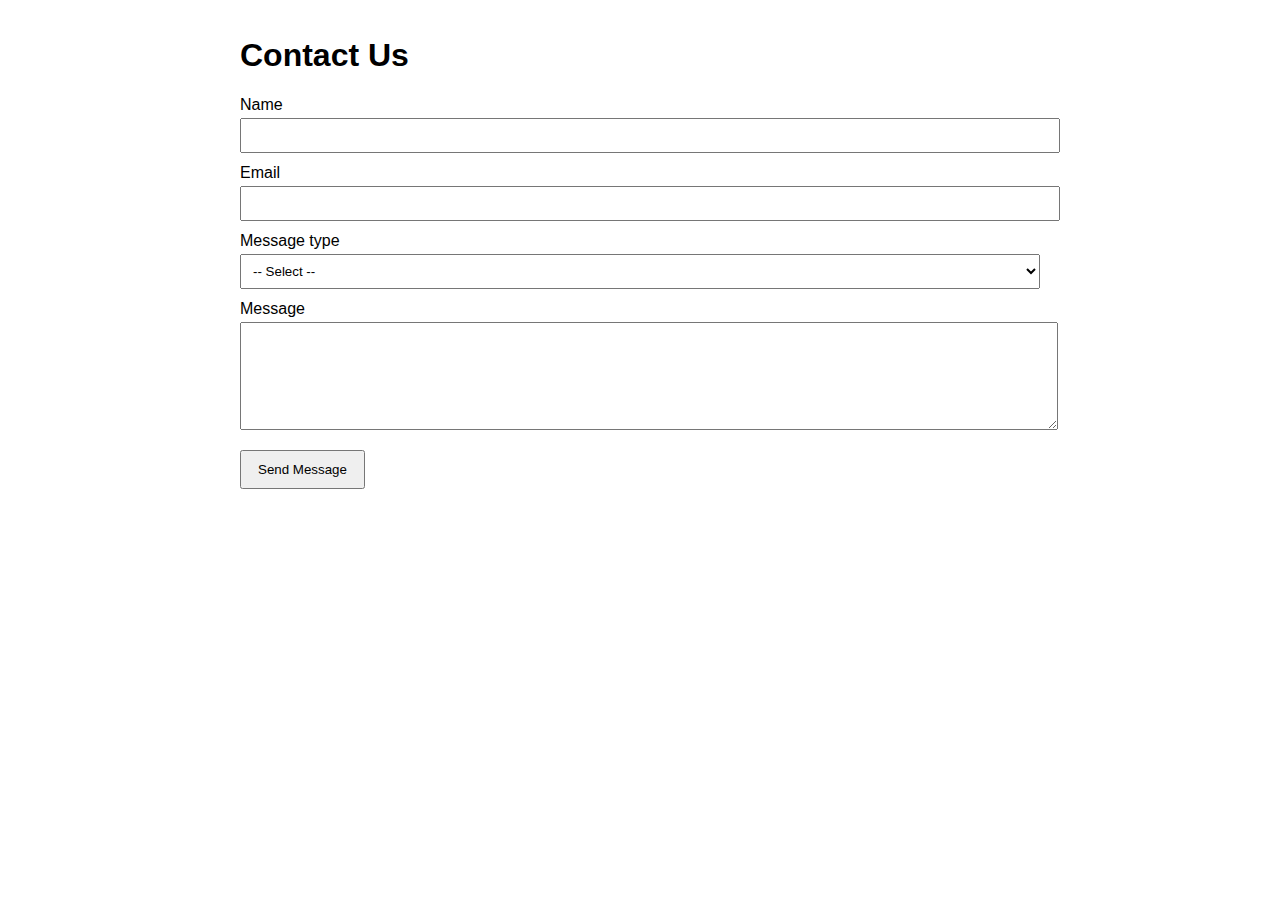
<file: WEDE5020 POE/contact.html>
<!doctype html>
<html lang="en">
<head><meta charset="utf-8"><meta name="viewport" content="width=device-width,initial-scale=1">
<title>Contact Us</title><meta name="description" content="Contact us.">
<style>body{font-family:Arial;padding:1rem;max-width:800px;margin:auto;}label{display:block;margin-top:.7rem;}input,textarea,select{width:100%;padding:.5rem;margin-top:.25rem}.error{color:#b00020}.success{color:#006600;font-weight:600}button{margin-top:1rem;padding:.6rem 1rem}</style>
</head>
<body><h1>Contact Us</h1>
<form id="contactForm" novalidate>
<label>Name<input type="text" id="name" required minlength="2"><div class="error" id="err-name"></div></label>
<label>Email<input type="email" id="email" required><div class="error" id="err-email"></div></label>
<label>Message type<select id="messageType" required><option value="">-- Select --</option><option>General</option><option>Feedback</option><option>Volunteer Inquiry</option><option>Other</option></select><div class="error" id="err-messageType"></div></label>
<label>Message<textarea id="message" rows="6" required minlength="10" maxlength="2000"></textarea><div class="error" id="err-message"></div></label>
<button type="submit">Send Message</button><div id="status"></div></form>
<script>
(function(){const f=document.getElementById('contactForm'),s=document.getElementById('status');
function c(){document.querySelectorAll('.error').forEach(e=>e.textContent='');s.textContent='';}
function e(i,m){document.getElementById('err-'+i).textContent=m;}
function v(){c();let o=true;const n=name.value.trim(),mail=email.value.trim(),t=messageType.value,m=message.value.trim();
if(n.length<2){e('name','Enter name');o=false;}if(!/^\S+@\S+\.\S+$/.test(mail)){e('email','Enter valid email');o=false;}
if(!t){e('messageType','Select type');o=false;}if(m.length<10){e('message','Message too short');o=false;}return o;}
f.addEventListener('submit',async ev=>{ev.preventDefault();if(!v())return;const p={name:name.value.trim(),email:email.value.trim(),type:messageType.value,message:message.value.trim()};
s.textContent='Sending...';try{const resp=await fetch('/api/contact',{method:'POST',headers:{'Content-Type':'application/json'},body:JSON.stringify(p)});
if(resp.ok){s.textContent='Message sent';f.reset();}else{openMail(p);}}catch(err){openMail(p);} });
function openMail(p){const to='info@yourdomain.org';window.location.href=`mailto:${to}?subject=${encodeURIComponent(p.type)}&body=${encodeURIComponent(p.message)}`;}
})();</script></body></html>
</file>
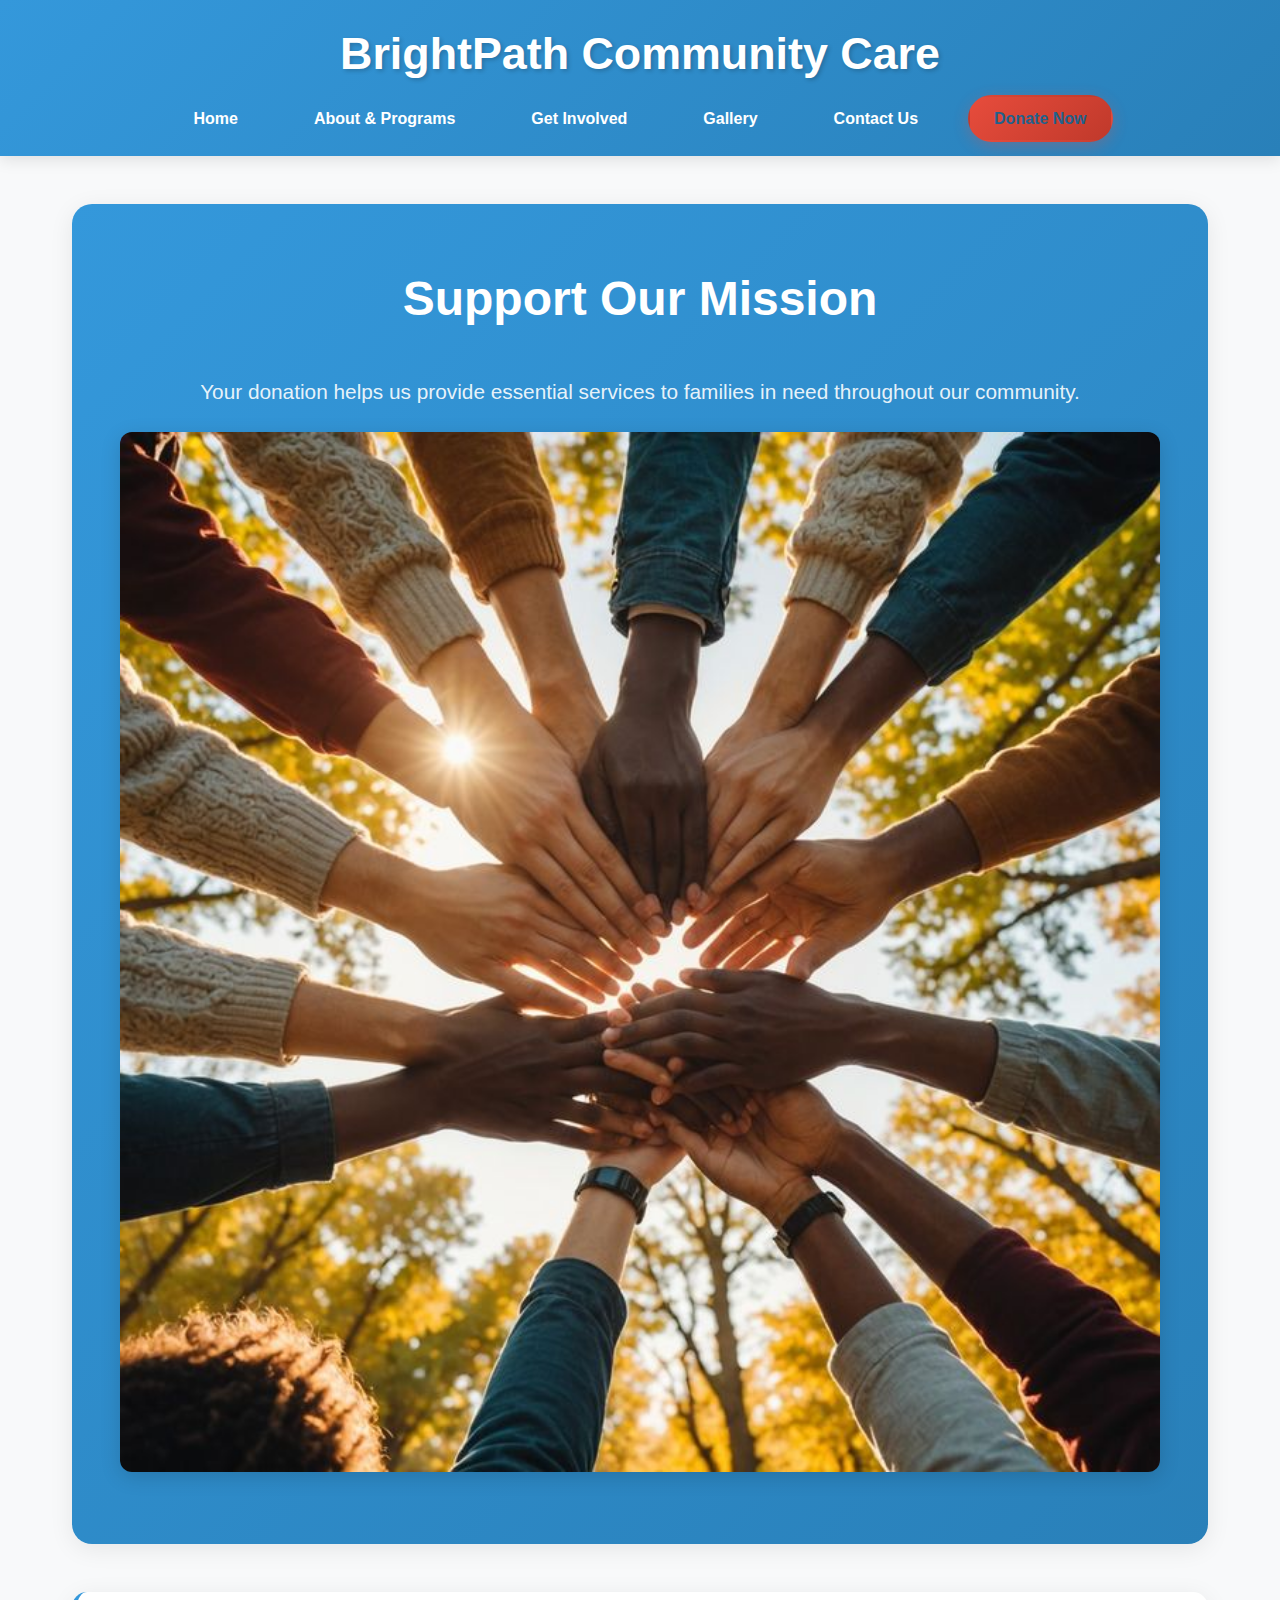
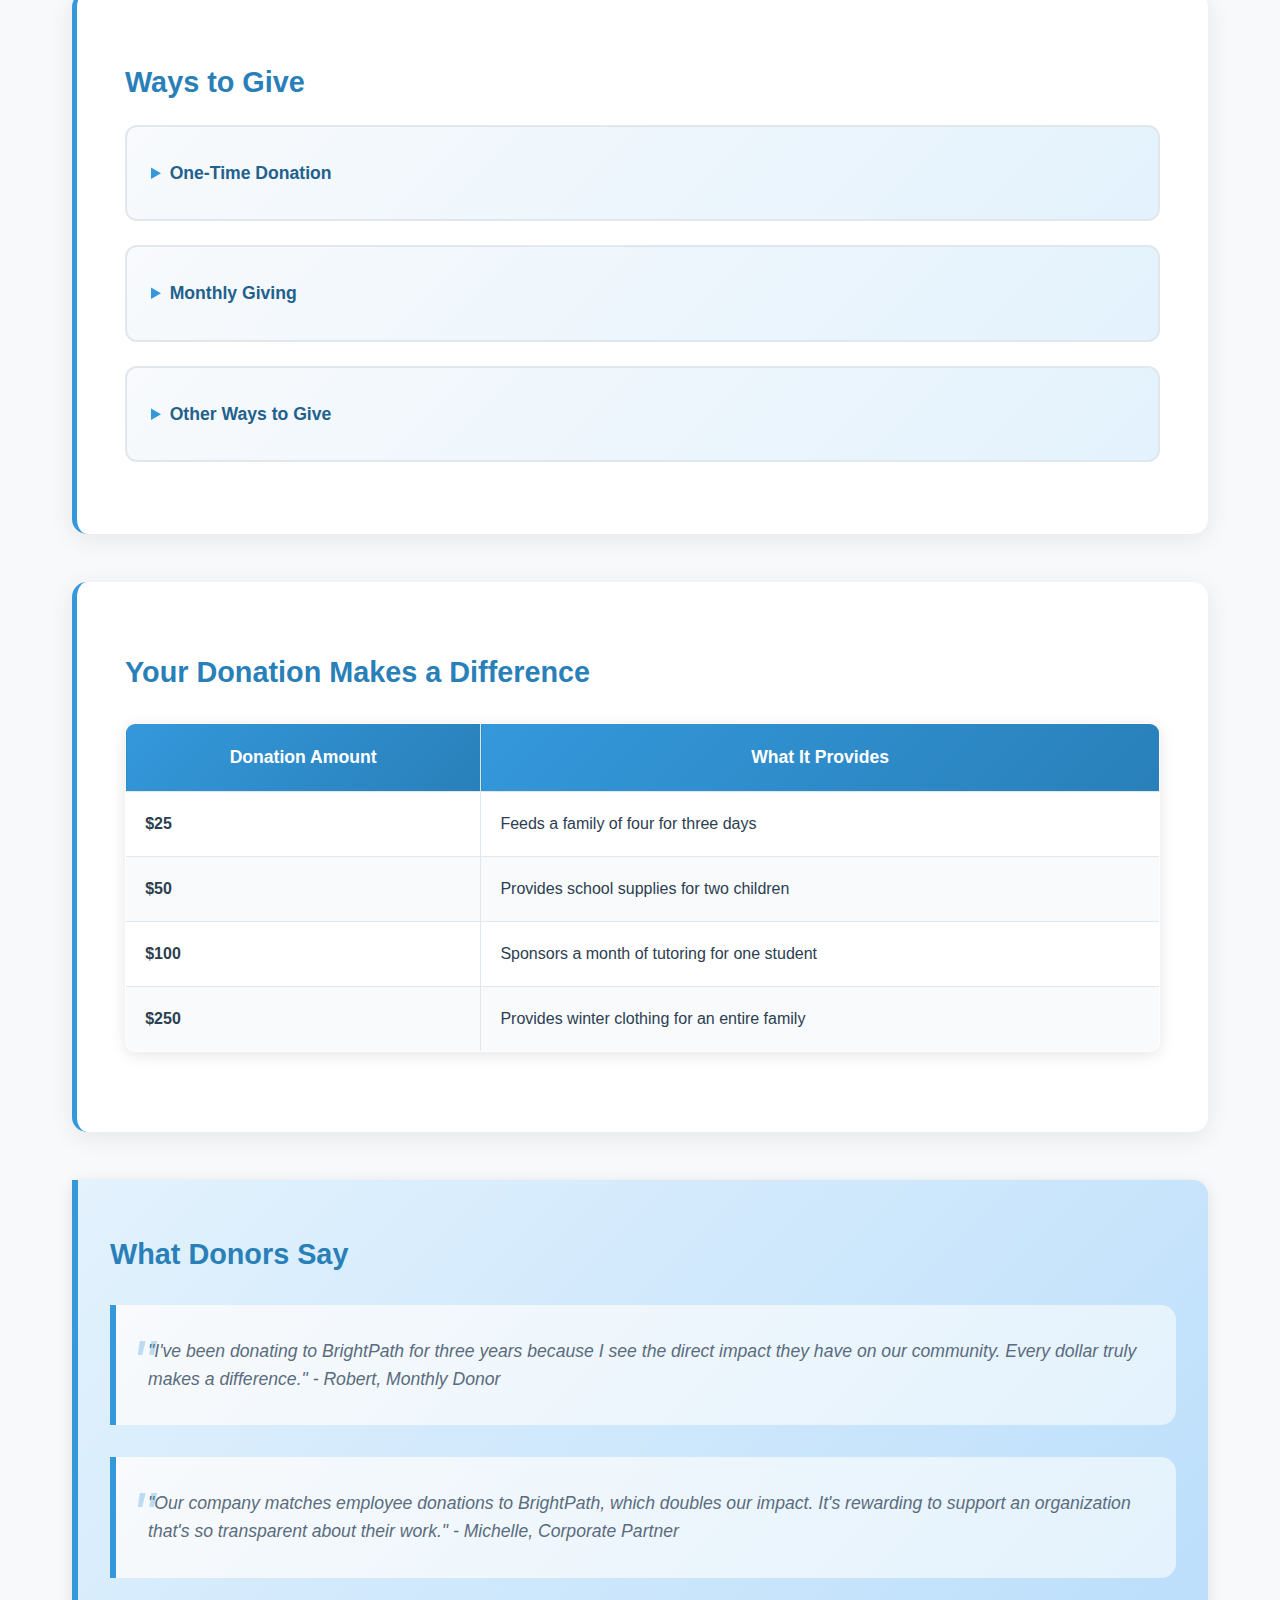
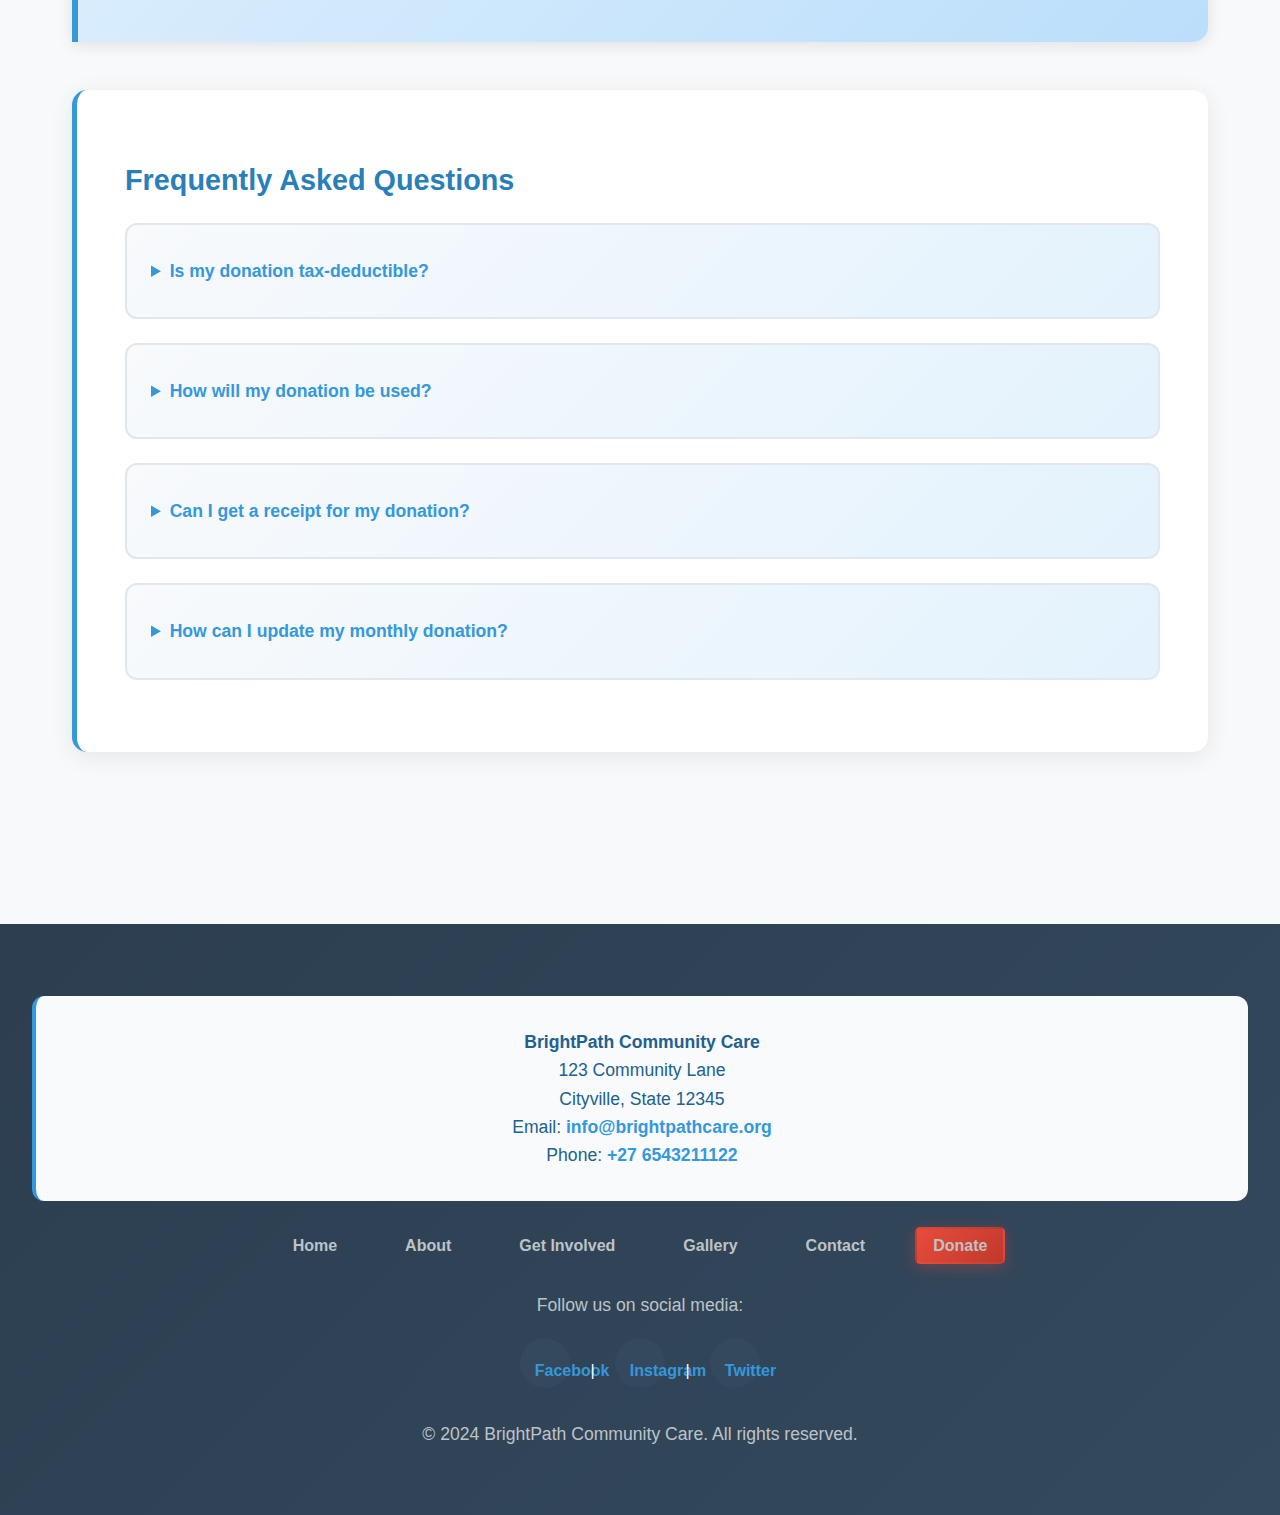
<file: WEDE5020 POE/donate.html>
<!DOCTYPE html>
<html lang="en">
<head>
    <meta charset="UTF-8">
    <meta name="viewport" content="width=device-width, initial-scale=1.0">
    <title>Donate - BrightPath Community Care</title>
    <link rel="stylesheet" href="css/style.css">
</head>
<body>
    <!-- Header with Navigation -->
    <header>
        <h1>BrightPath Community Care</h1>
        <nav>
            <ul>
                <li><a href="index.html">Home</a></li>
                <li><a href="about.html">About & Programs</a></li>
                <li><a href="get-involved.html">Get Involved</a></li>
                <li><a href="gallery.html">Gallery</a></li>
                <li><a href="contact.html">Contact Us</a></li>
                <li><a href="donate.html"><strong>Donate Now</strong></a></li>
            </ul>
        </nav>
    </header>

    <!-- Main Content -->
    <main>
        <section>
            <h2>Support Our Mission</h2>
            <p>Your donation helps us provide essential services to families in need throughout our community.</p>
            <img src="images/bg.jfif"  height="500"  alt="Community volunteers working together" width="100%">
        </section>

        <!-- Donation Options -->
        <section>
            <h3>Ways to Give</h3>
            
            <details>
                <summary><strong>One-Time Donation</strong></summary>
                <p>Make a single donation to support our programs.</p>
                <form>
                    <fieldset>
                        <legend>Donation Amount</legend>
                        <label><input type="radio" name="amount" value="25"> $25</label>
                        <label><input type="radio" name="amount" value="50"> $50</label>
                        <label><input type="radio" name="amount" value="100"> $100</label>
                        <label><input type="radio" name="amount" value="other"> Other: $<input type="number" name="customAmount"></label>
                    </fieldset>
                    
                    <fieldset>
                        <legend>Payment Information</legend>
                        <label>Full Name: <input type="text" name="name" required></label>
                        <label>Email: <input type="email" name="email" required></label>
                        <label>Credit Card Number: <input type="text" name="card" required></label>
                        <label>Expiration Date: <input type="month" name="expiry" required></label>
                        <label>CVV: <input type="text" name="cvv" required size="3"></label>
                    </fieldset>
                    
                    <button type="submit">Donate Now</button>
                </form>
            </details>
            
            <details>
                <summary><strong>Monthly Giving</strong></summary>
                <p>Become a sustaining member with automatic monthly donations.</p>
                <form>
                    <fieldset>
                        <legend>Monthly Donation Amount</legend>
                        <label><input type="radio" name="monthlyAmount" value="10"> $10/month</label>
                        <label><input type="radio" name="monthlyAmount" value="25"> $25/month</label>
                        <label><input type="radio" name="monthlyAmount" value="50"> $50/month</label>
                        <label><input type="radio" name="monthlyAmount" value="other"> Other: $<input type="number" name="customMonthlyAmount"></label>
                    </fieldset>
                    
                    <fieldset>
                        <legend>Payment Information</legend>
                        <label>Full Name: <input type="text" name="name" required></label>
                        <label>Email: <input type="email" name="email" required></label>
                        <label>Credit Card Number: <input type="text" name="card" required></label>
                        <label>Expiration Date: <input type="month" name="expiry" required></label>
                        <label>CVV: <input type="text" name="cvv" required size="3"></label>
                    </fieldset>
                    
                    <button type="submit">Start Monthly Giving</button>
                </form>
            </details>
            
            <details>
                <summary><strong>Other Ways to Give</strong></summary>
                <article>
                    <h4>Mail a Check</h4>
                    <address>
                        BrightPath Community Care<br>
                        123 Community Lane<br>
                        Cityville, State 12345
                    </address>
                    <p>Please make checks payable to "BrightPath Community Care"</p>
                </article>
                
                <article>
                    <h4>Corporate Matching</h4>
                    <p>Many employers will match your charitable contributions. Check with your HR department to double your impact!</p>
                </article>
                
                <article>
                    <h4>Donate Goods</h4>
                    <p>We accept donations of non-perishable food, clothing, and school supplies during our regular business hours.</p>
                </article>
            </details>
        </section>

        <!-- Impact Section -->
        <section>
            <h3>Your Donation Makes a Difference</h3>
            <table border="1" cellpadding="10" cellspacing="0" width="100%">
                <thead>
                    <tr>
                        <th scope="col">Donation Amount</th>
                        <th scope="col">What It Provides</th>
                    </tr>
                </thead>
                <tbody>
                    <tr>
                        <td align="center"><strong>$25</strong></td>
                        <td>Feeds a family of four for three days</td>
                    </tr>
                    <tr>
                        <td align="center"><strong>$50</strong></td>
                        <td>Provides school supplies for two children</td>
                    </tr>
                    <tr>
                        <td align="center"><strong>$100</strong></td>
                        <td>Sponsors a month of tutoring for one student</td>
                    </tr>
                    <tr>
                        <td align="center"><strong>$250</strong></td>
                        <td>Provides winter clothing for an entire family</td>
                    </tr>
                </tbody>
            </table>
        </section>

        <!-- Testimonials -->
        <aside>
            <h3>What Donors Say</h3>
            <blockquote>
                "I've been donating to BrightPath for three years because I see the direct impact they have on our community. Every dollar truly makes a difference." - Robert, Monthly Donor
            </blockquote>
            
            <blockquote>
                "Our company matches employee donations to BrightPath, which doubles our impact. It's rewarding to support an organization that's so transparent about their work." - Michelle, Corporate Partner
            </blockquote>
        </aside>

        <!-- FAQ -->
        <section>
            <h3>Frequently Asked Questions</h3>
            <details>
                <summary>Is my donation tax-deductible?</summary>
                <p>Yes, BrightPath Community Care is a 501(c)(3) nonprofit organization. All donations are tax-deductible to the extent allowed by law.</p>
            </details>
            
            <details>
                <summary>How will my donation be used?</summary>
                <p>85% of your donation goes directly to program services, 8% to administrative costs, and 7% to fundraising efforts.</p>
            </details>
            
            <details>
                <summary>Can I get a receipt for my donation?</summary>
                <p>Yes, we provide receipts for all donations. Electronic donations receive an immediate email confirmation, and mailed donations receive a receipt by mail within 2-3 weeks.</p>
            </details>
            
            <details>
                <summary>How can I update my monthly donation?</summary>
                <p>You can contact us at <a href="mailto:donations@brightpathcare.org">donations@brightpathcare.org</a> or call (555) 123-4567 to update your monthly donation amount.</p>
            </details>
        </section>
    </main>
     <br><br><br>
    <!-- Footer -->
    <footer>
        <address>
            <strong>BrightPath Community Care</strong><br>
            123 Community Lane<br>
            Cityville, State 12345<br>
            Email: <a href="mailto:info@brightpathcare.org">info@brightpathcare.org</a><br>
            Phone: <a href="tel:+15551234567">+27 6543211122</a>
        </address>
        
        <nav>
            <ul>
                <li><a href="index.html">Home</a></li>
                <li><a href="about.html">About</a></li>
                <li><a href="get-involved.html">Get Involved</a></li>
                <li><a href="gallery.html">Gallery</a></li>
                <li><a href="contact.html">Contact</a></li>
                <li><a href="donate.html">Donate</a></li>
            </ul>
        </nav>
        
        <div>
            <p>Follow us on social media:</p>
            <a href="https://facebook.com">Facebook</a> | 
            <a href="https://instagram.com">Instagram</a> | 
            <a href="https://twitter.com">Twitter</a>
        </div>
        
        <p>&copy; 2024 BrightPath Community Care. All rights reserved.</p>
    </footer>
</body>
</html>
</file>
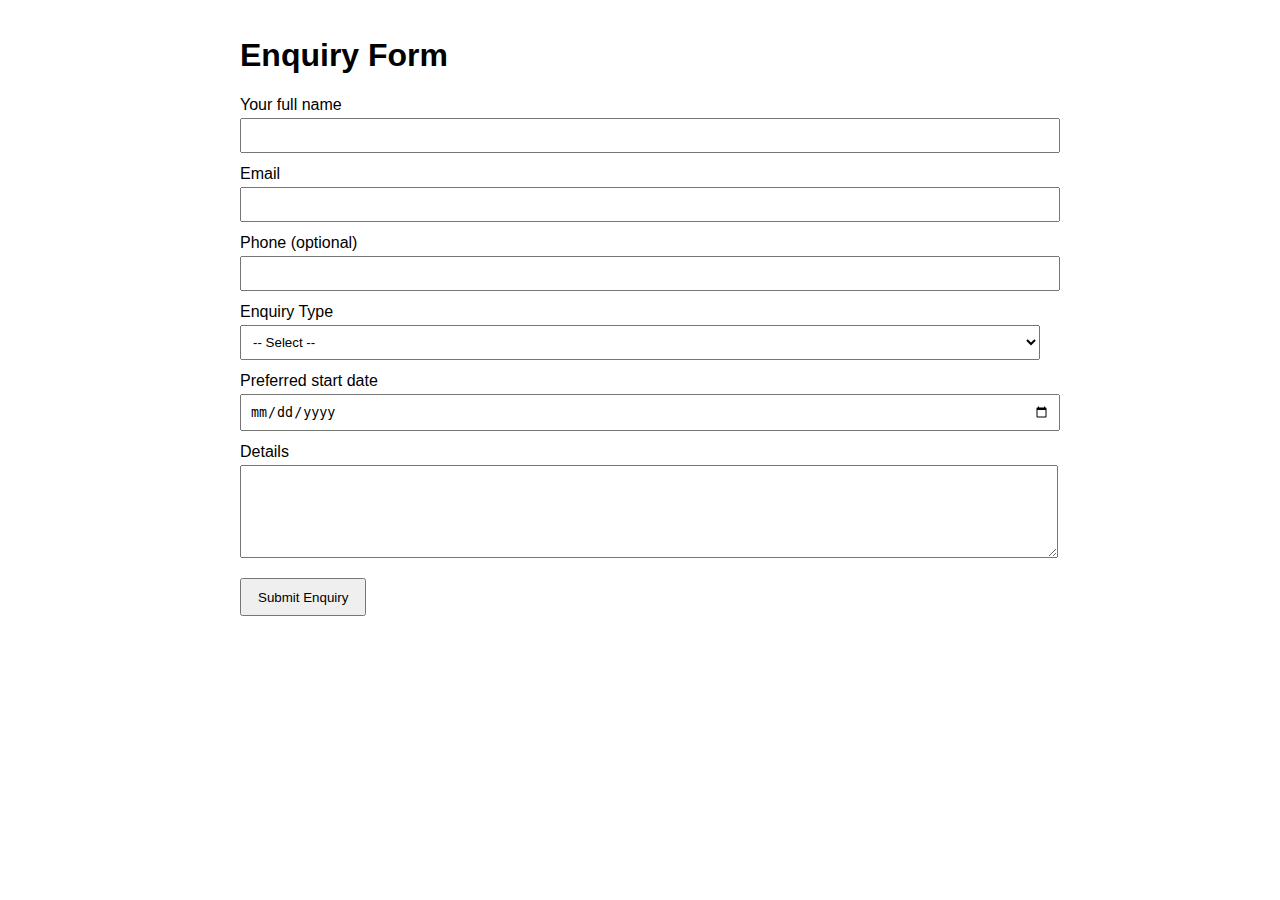
<file: WEDE5020 POE/enquiry.html>
<!doctype html>
<html lang="en">
<head>
  <meta charset="utf-8" />
  <meta name="viewport" content="width=device-width,initial-scale=1" />
  <title>Enquire — Volunteer, Sponsor or Request Services</title>
  <meta name="description" content="Make an enquiry about programs, volunteering or sponsorship.">
  <style>body{font-family:Arial,sans-serif;padding:1rem;max-width:800px;margin:auto;}label{display:block;margin-top:.75rem;}input,select,textarea{width:100%;padding:.5rem;margin-top:.25rem}.error{color:#b00020}.success{color:#006600;font-weight:600}button{margin-top:1rem;padding:.6rem 1rem}</style>
</head>
<body>
<h1>Enquiry Form</h1>
<form id="enquiryForm" novalidate>
<label>Your full name<input type="text" id="name" required minlength="2"><div class="error" id="err-name"></div></label>
<label>Email<input type="email" id="email" required><div class="error" id="err-email"></div></label>
<label>Phone (optional)<input type="tel" id="phone" pattern="^\+?[0-9\s\-]{7,15}$"><div class="error" id="err-phone"></div></label>
<label>Enquiry Type<select id="type" required>
<option value="">-- Select --</option><option value="service">Request Service</option><option value="volunteer">Volunteer</option><option value="sponsor">Sponsor</option>
</select><div class="error" id="err-type"></div></label>
<label>Preferred start date<input type="date" id="startDate"><div class="error" id="err-startDate"></div></label>
<label>Details<textarea id="details" rows="5" maxlength="1000" required></textarea><div class="error" id="err-details"></div></label>
<button type="submit">Submit Enquiry</button>
<div id="result"></div></form>
<script>
(function(){const f=document.getElementById('enquiryForm'),r=document.getElementById('result');function c(){document.querySelectorAll('.error').forEach(e=>e.textContent='');r.textContent='';}
function e(i,m){document.getElementById('err-'+i).textContent=m;}
function v(){c();let o=true;const n=name.value.trim(),mail=email.value.trim(),t=type.value,d=details.value.trim(),p=phone.value.trim();
if(n.length<2){e('name','Enter name');o=false;}if(!/^\S+@\S+\.\S+$/.test(mail)){e('email','Enter valid email');o=false;}
if(!t){e('type','Select type');o=false;}if(d.length<10){e('details','Write more details');o=false;}
if(p && !/^\+?[0-9\s\-]{7,15}$/.test(p)){e('phone','Invalid phone');o=false;}return o;}
function q(d){if(d.type==='service')return`Estimated cost: R${Math.round(150+Math.random()*350)}`;
if(d.type==='volunteer')return`Next orientation soon.`;
if(d.type==='sponsor')return`Sponsorship options will be emailed.`;return'Thank you';}
f.addEventListener('submit',async ev=>{ev.preventDefault();if(!v())return;const p={name:name.value.trim(),email:email.value.trim(),phone:phone.value.trim(),type:type.value,startDate:startDate.value,details:details.value.trim()};
r.textContent='Processing...';try{const resp=await fetch('/api/enquiry',{method:'POST',headers:{'Content-Type':'application/json'},body:JSON.stringify(p)});
if(resp.ok){r.textContent=q(p);}else{r.textContent=q(p)+' (server error)';}}catch(err){r.textContent=q(p)+' (offline demo)';}});})();
</script></body></html>
</file>
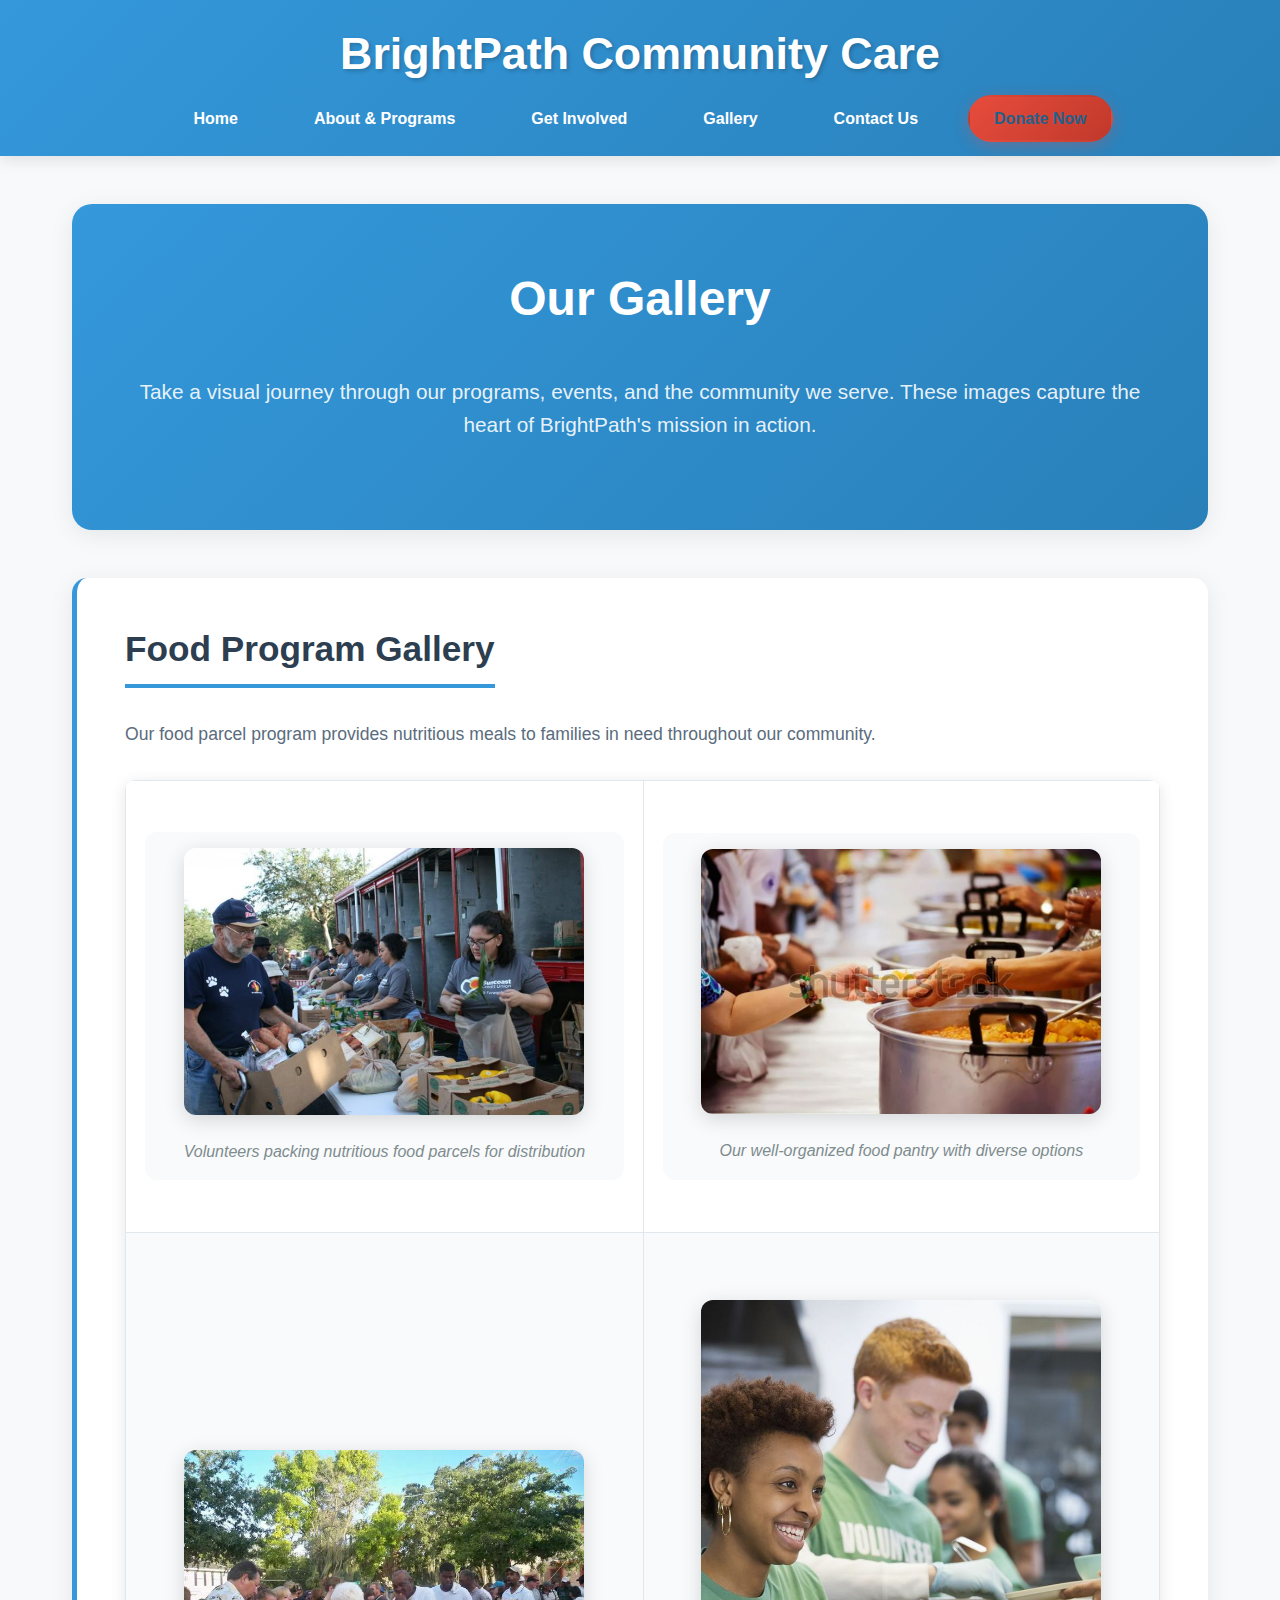
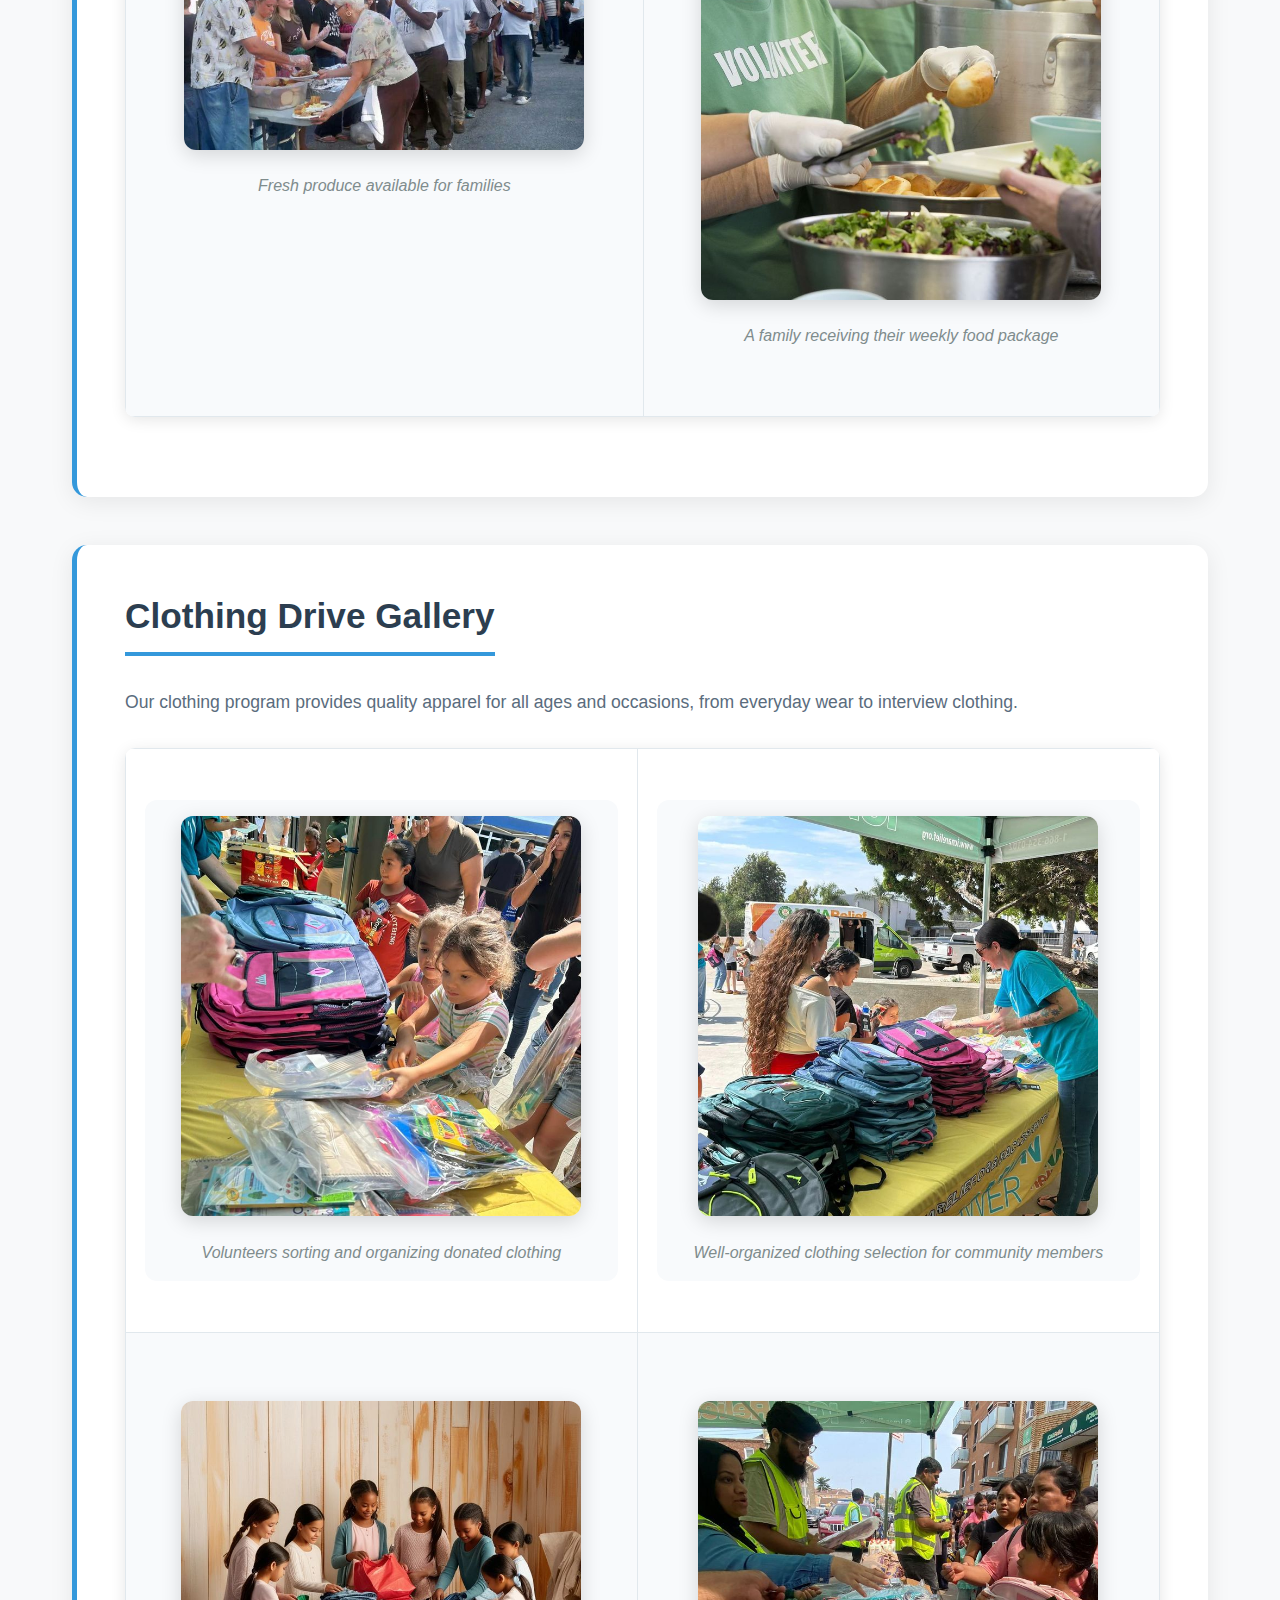
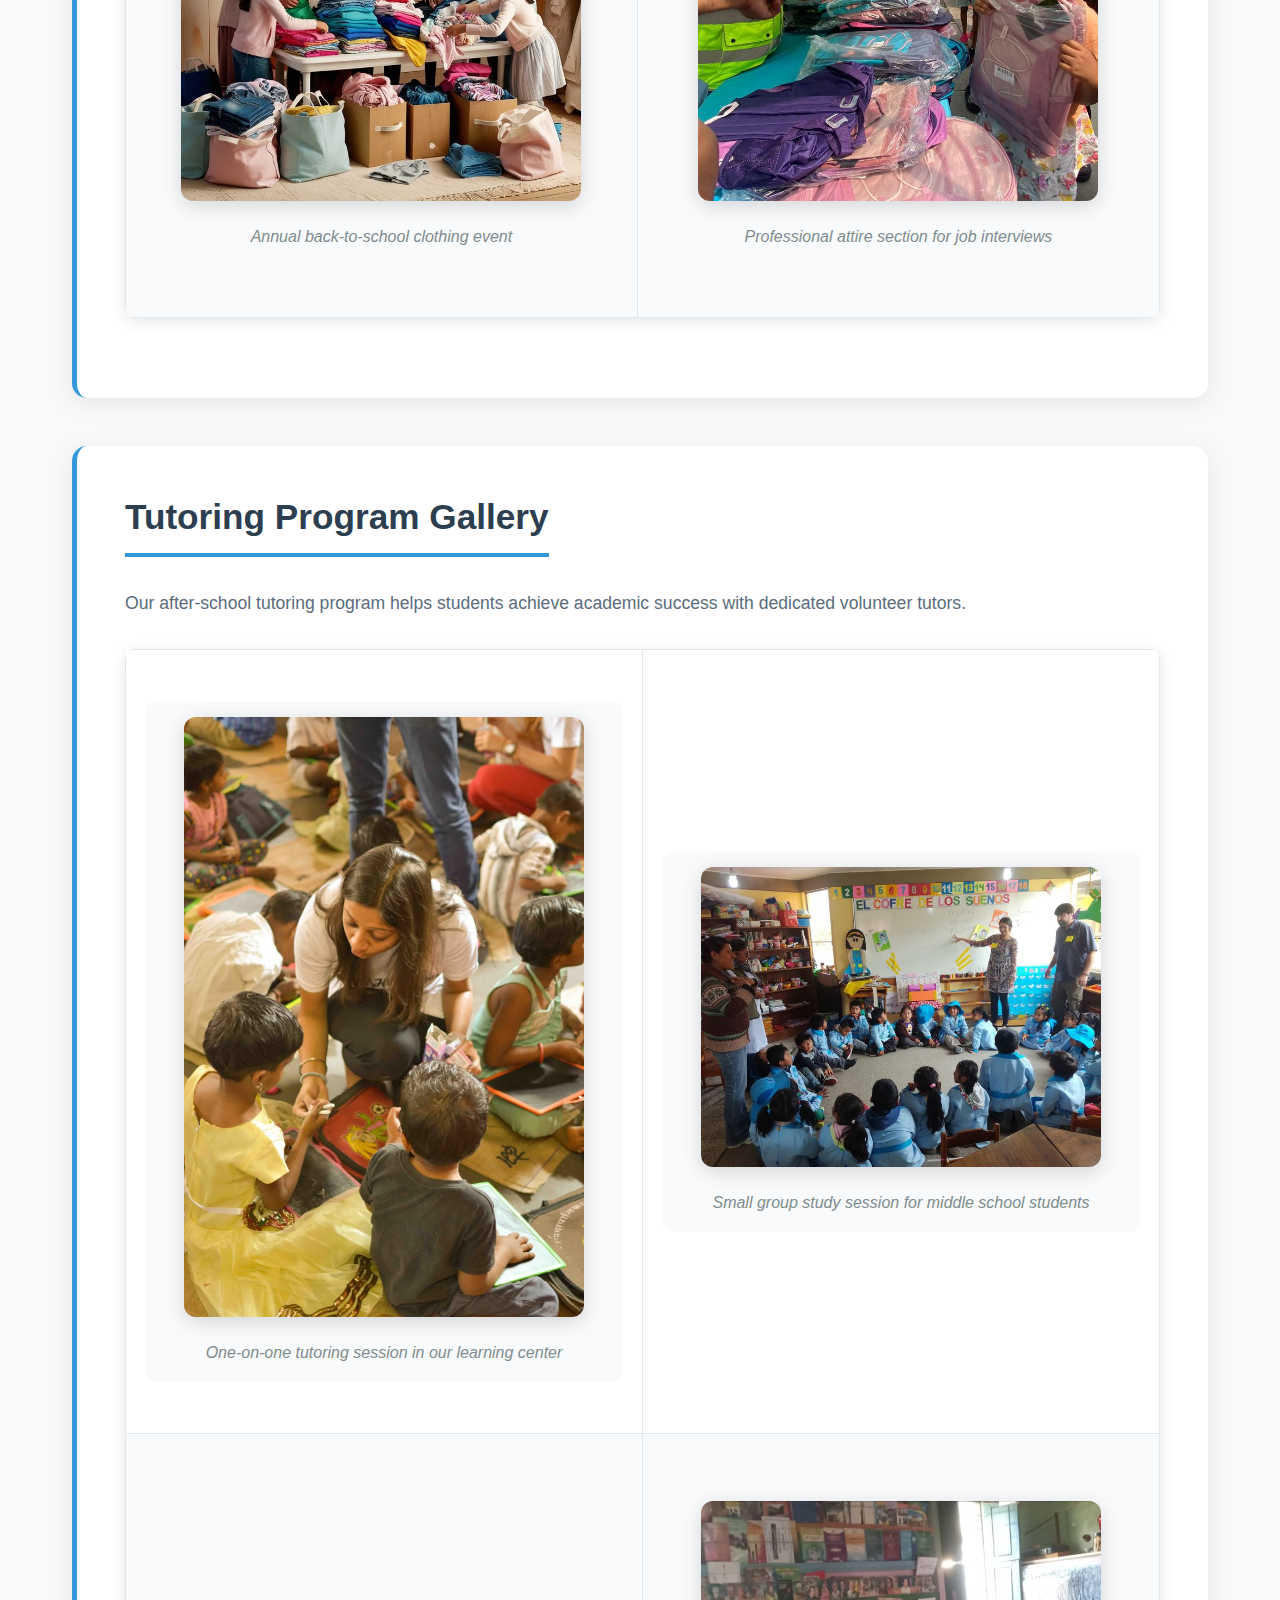
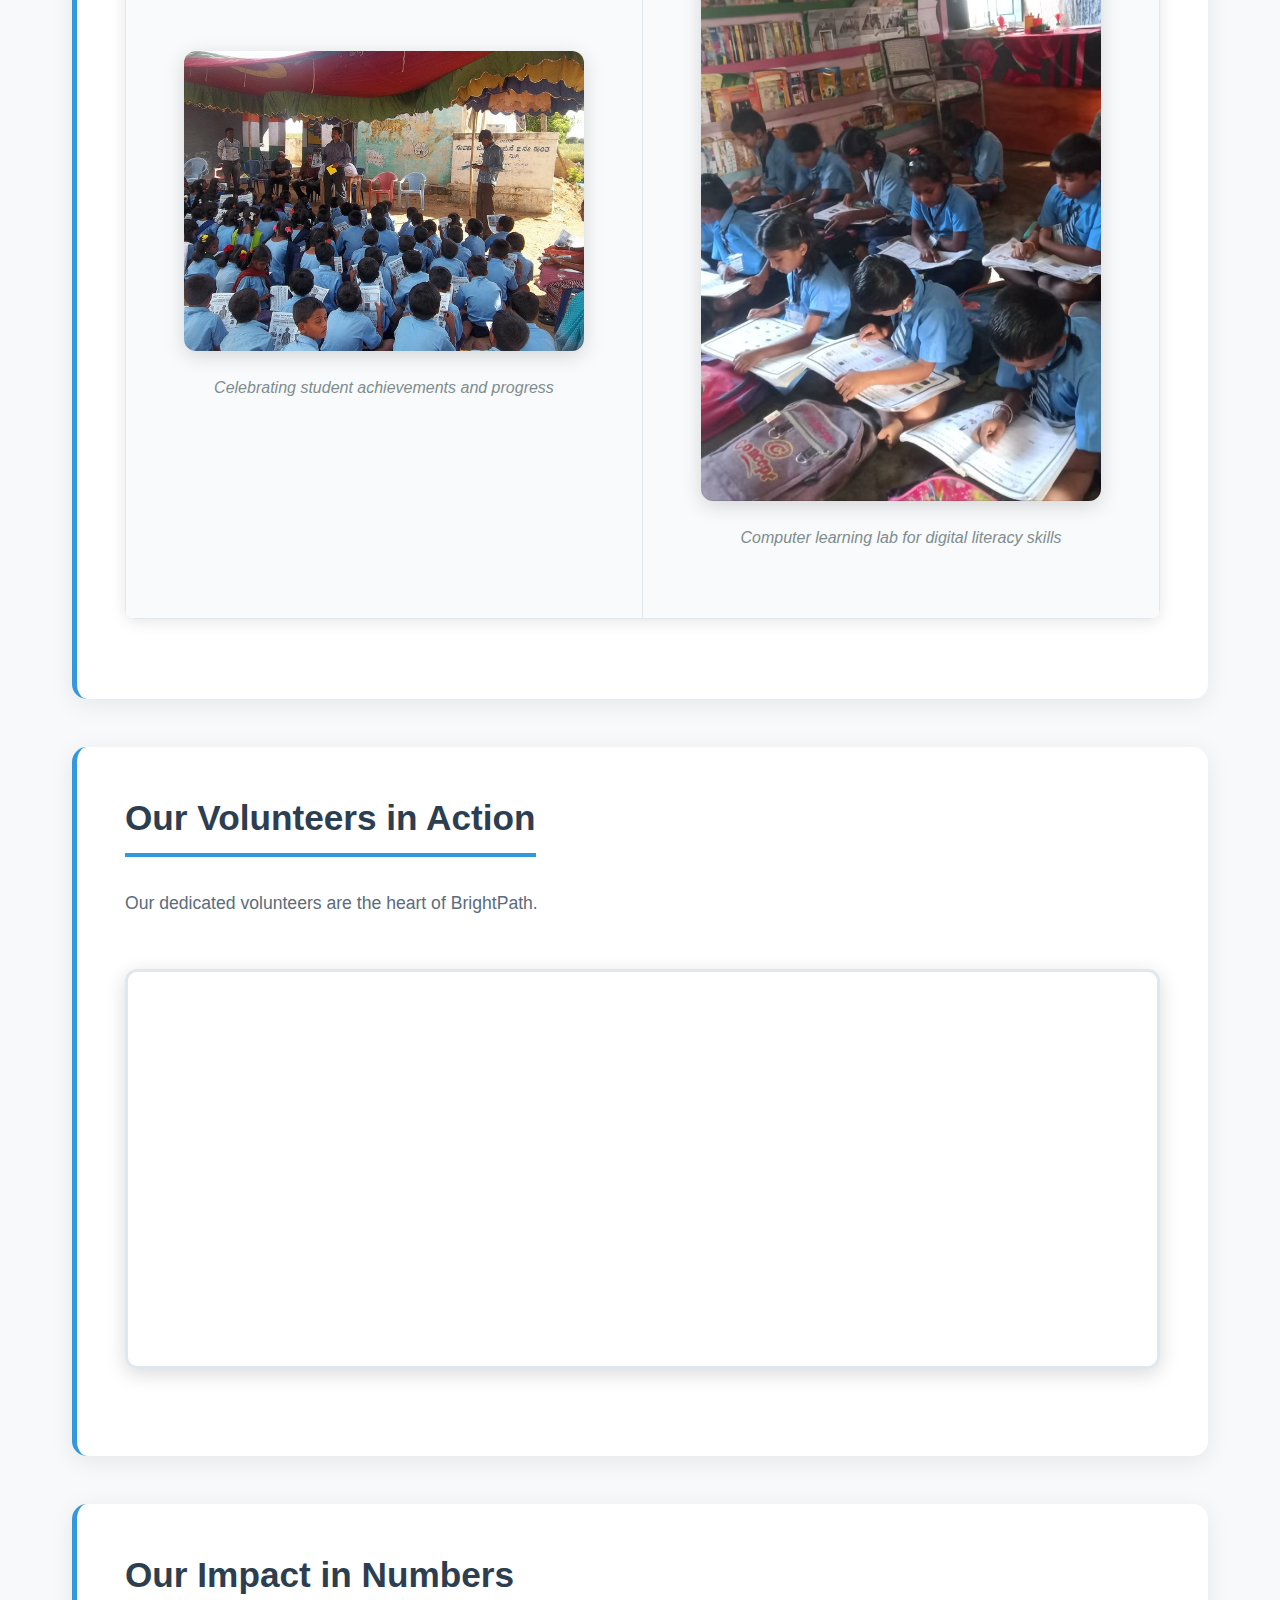
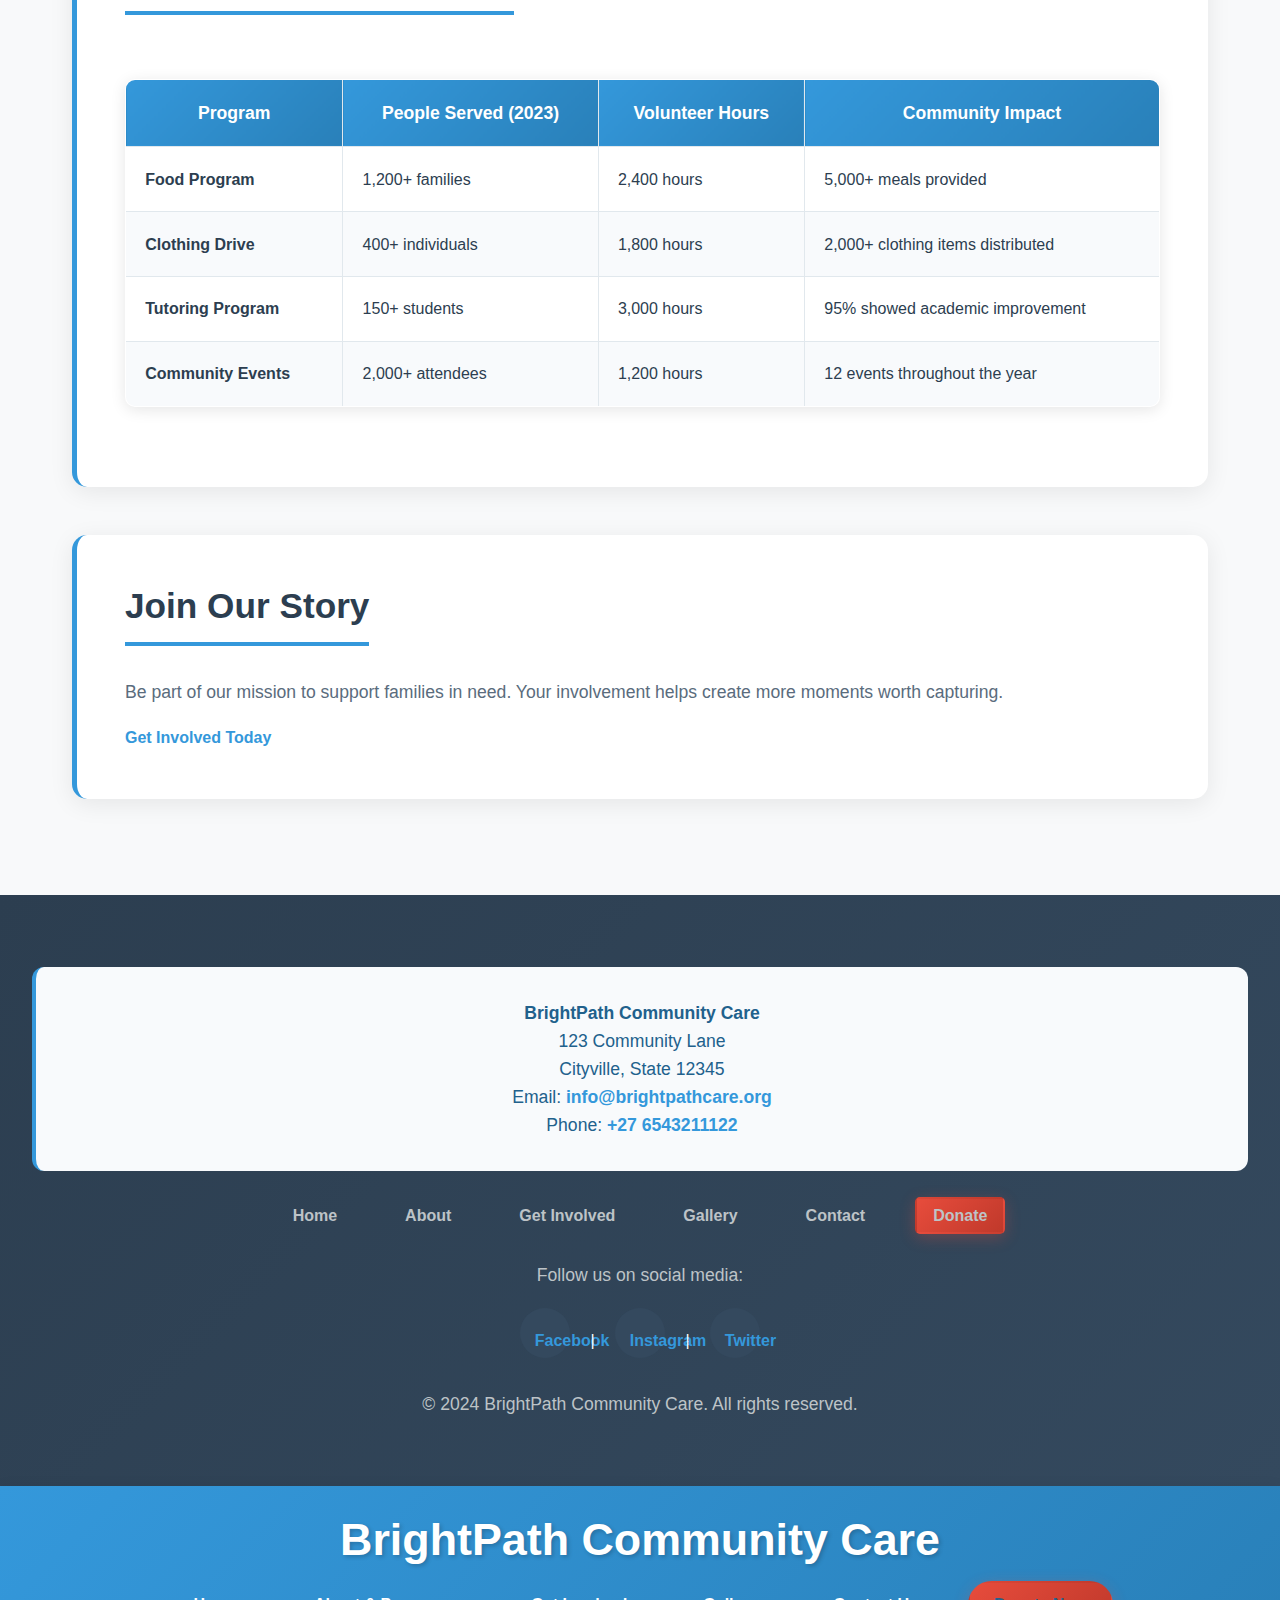
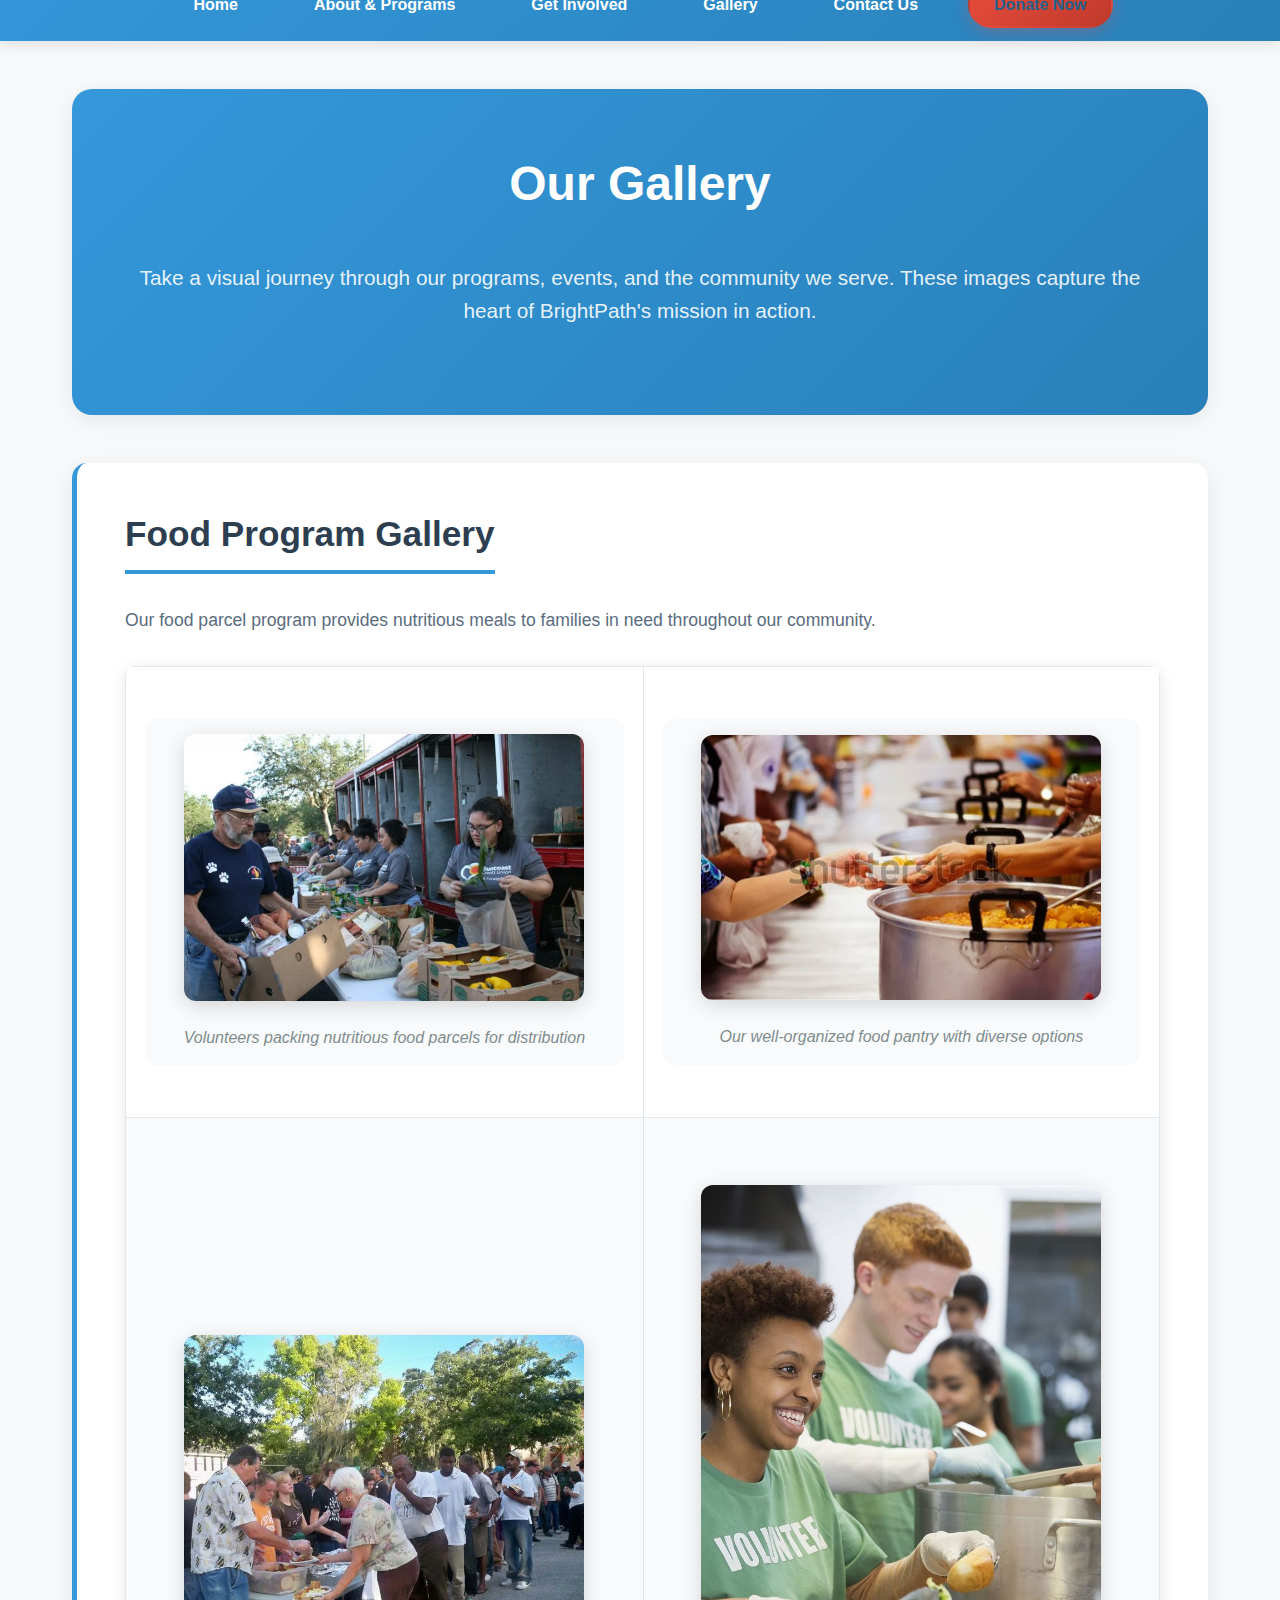
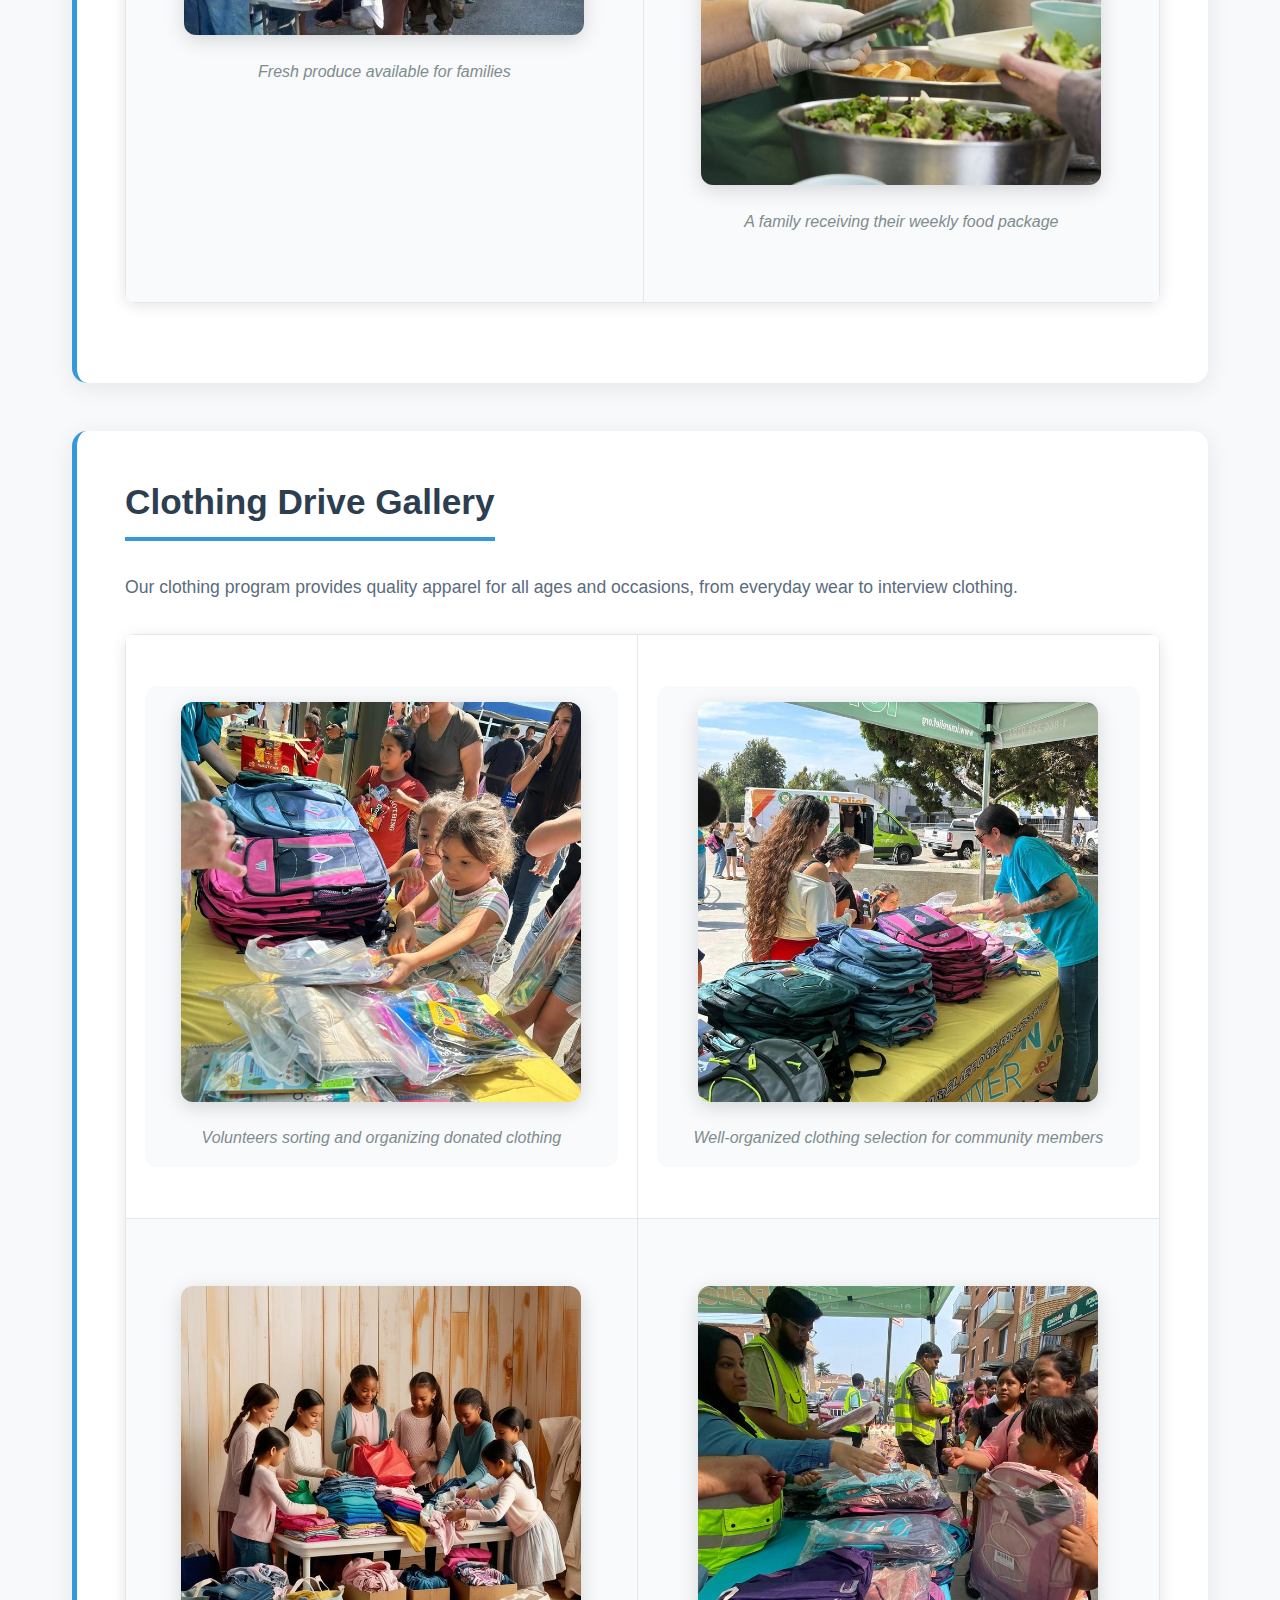
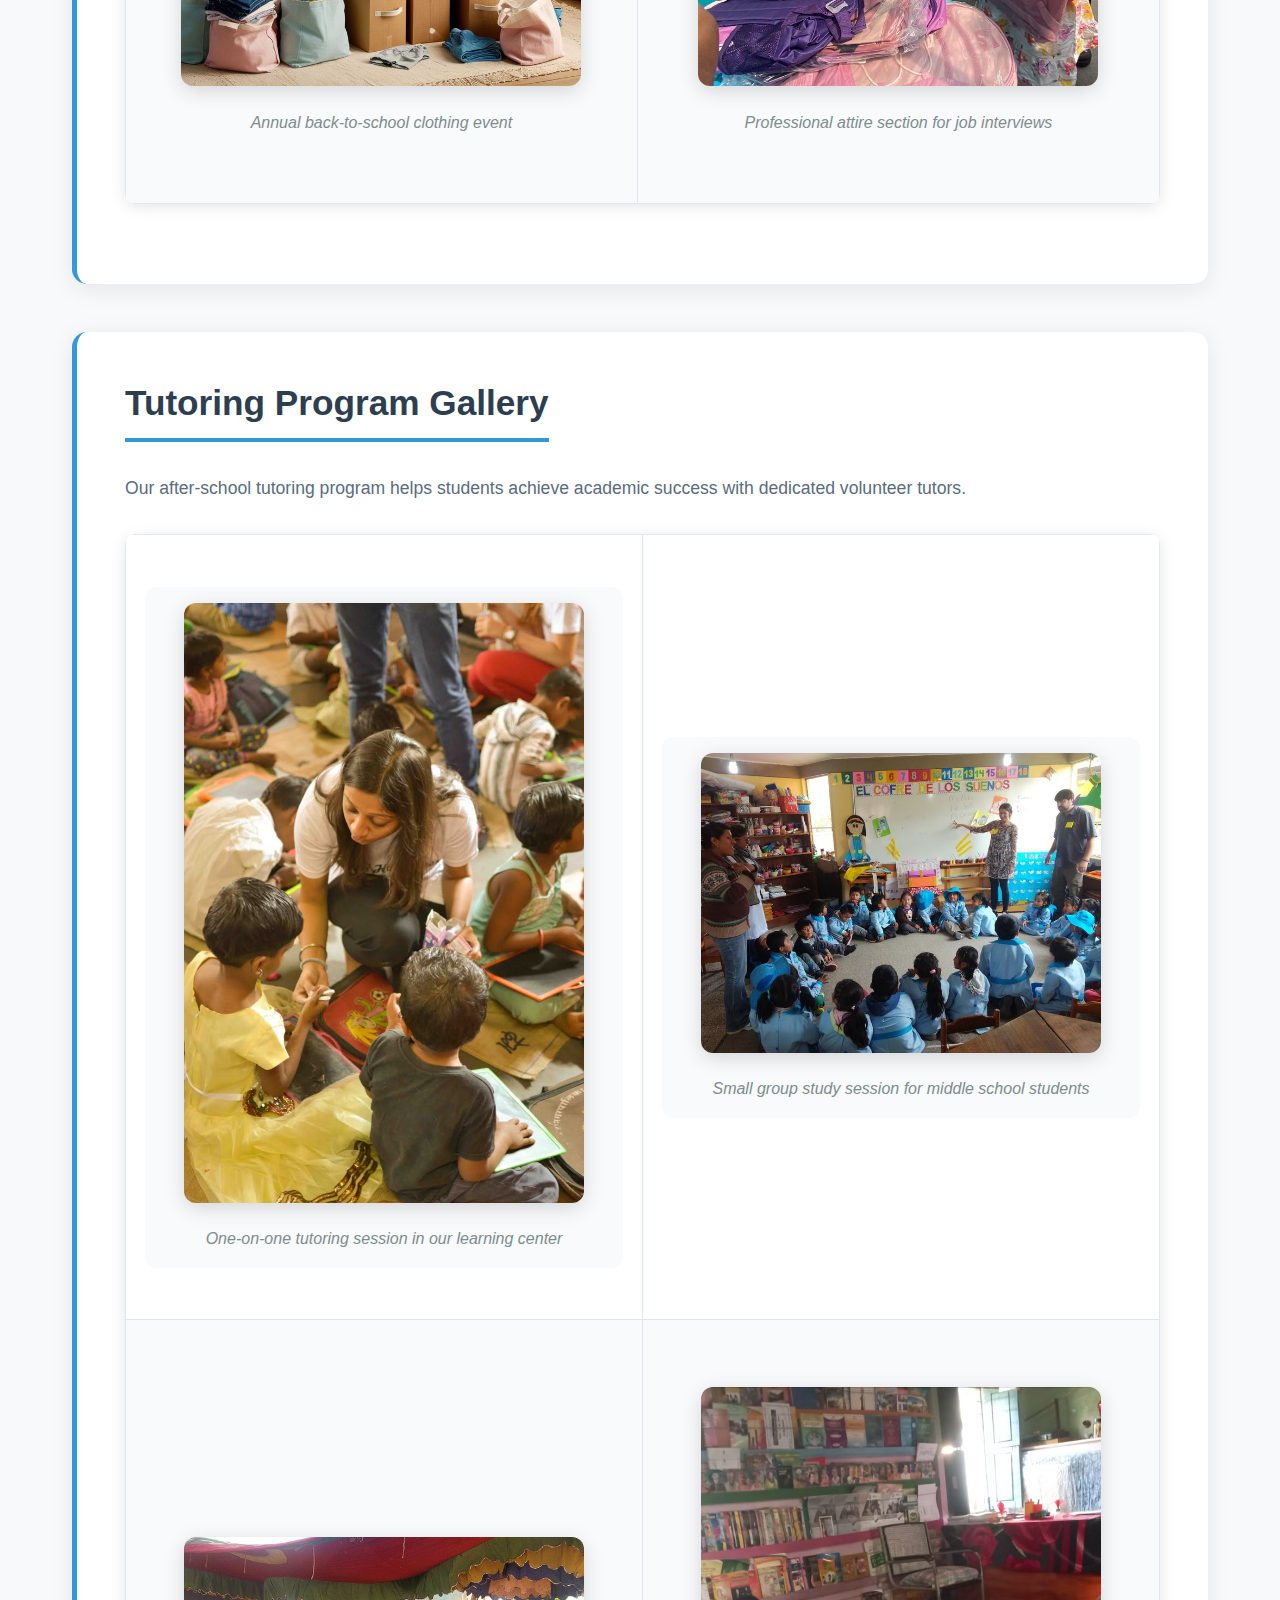
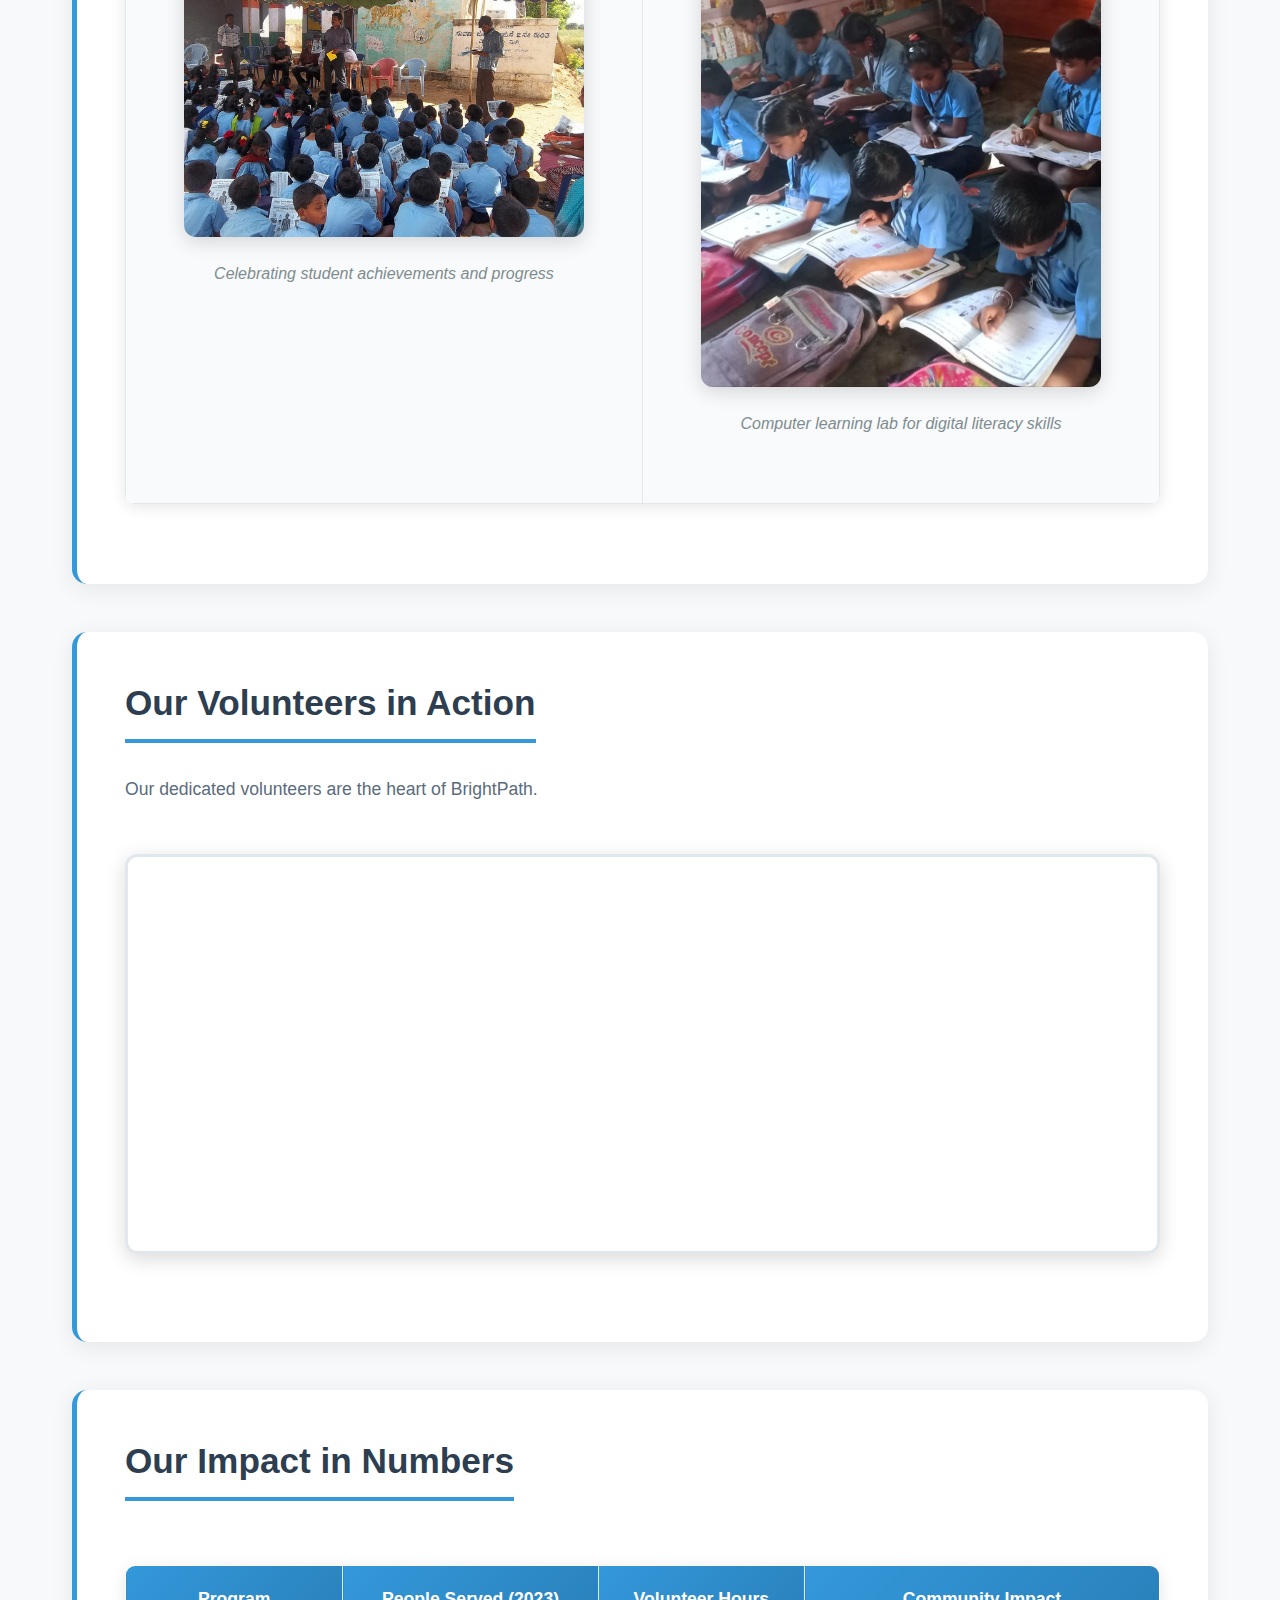
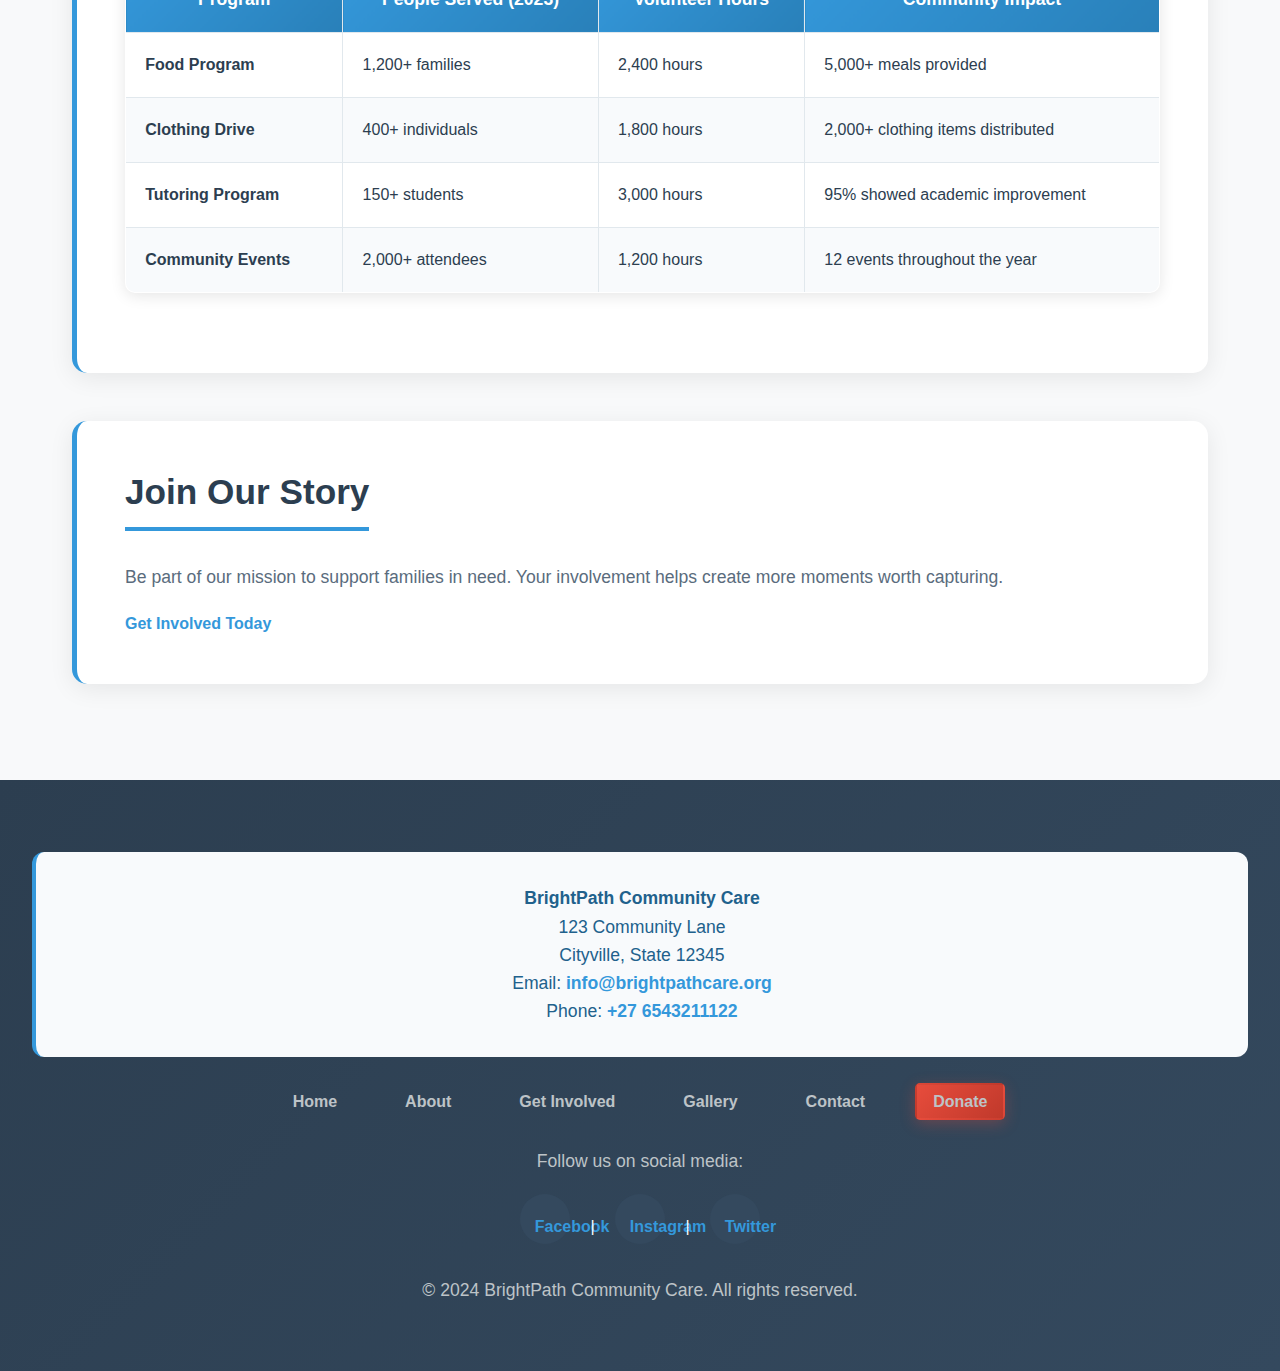
<file: WEDE5020 POE/gallery.html>
<!DOCTYPE html>
<html lang="en">
<head>
    <meta charset="UTF-8">
    <meta name="viewport" content="width=device-width, initial-scale=1.0">
    <title>Gallery - BrightPath Community Care</title>
    <link rel="stylesheet" href="css/style.css">
</head>
<body>
    <!-- Header with Navigation -->
    <header>
        <h1>BrightPath Community Care</h1>
        <nav>
            <ul>
                <li><a href="index.html">Home</a></li>
                <li><a href="about.html">About & Programs</a></li>
                <li><a href="get-involved.html">Get Involved</a></li>
                <li><a href="gallery.html">Gallery</a></li>
                <li><a href="contact.html">Contact Us</a></li>
                <li><a href="donate.html"><strong>Donate Now</strong></a></li>
            </ul>
        </nav>
    </header>

    <!-- Main Content -->
    <main>
        <!-- Page Header -->
        <section>
            <h2>Our Gallery</h2>
            <p>Take a visual journey through our programs, events, and the community we serve. These images capture the heart of BrightPath's mission in action.</p>
        </section>


        <!-- Food Program Gallery -->
        <section id="food-program">
            <h2>Food Program Gallery</h2>
            <p>Our food parcel program provides nutritious meals to families in need throughout our community.</p>
            
            <table>
                <tr>
                    <td>
                        <figure>
                            <img src="images/food1.jfif" alt="Volunteers packing food parcels" width="400" height="300">
                            <figcaption>Volunteers packing nutritious food parcels for distribution</figcaption>
                        </figure>
                    </td>
                    <td>
                        <figure>
                            <img src="images/food2.jfif" alt="Volunteers packing food parcels" width="400" height="300">
                            <figcaption>Our well-organized food pantry with diverse options</figcaption>
                        </figure>
                    </td>
                </tr>
                <tr>
                    <td>
                        <figure>
                            <img src="images/food3.jfif" alt="Volunteers packing food parcels" width="400" height="300">
                            <figcaption>Fresh produce available for families</figcaption>
                        </figure>
                    </td>
                    <td>
                        <figure>
                            <img src="images/food4.jfif" alt="Volunteers packing food parcels" width="400" height="300">
                            <figcaption>A family receiving their weekly food package</figcaption>
                        </figure>
                    </td>
                </tr>
            </table>
        </section>

        <!-- Clothing Drive Gallery -->
        <section id="clothing-drive">
            <h2>Clothing Drive Gallery</h2>
            <p>Our clothing program provides quality apparel for all ages and occasions, from everyday wear to interview clothing.</p>
            
            <table>
                <tr>
                    <td>
                        <figure>
                            <img src="images/clothing1.jfif" alt="Volunteers packing food parcels" width="400" height="300">
                            <figcaption>Volunteers sorting and organizing donated clothing</figcaption>
                        </figure>
                    </td>
                    <td>
                        <figure>
                            <img src="images/clothing2.jfif" alt="Volunteers packing food parcels" width="400" height="300">
                            <figcaption>Well-organized clothing selection for community members</figcaption>
                        </figure>
                    </td>
                </tr>
                <tr>
                    <td>
                        <figure>
                            <img src="images/clothing3.jfif" alt="Volunteers packing food parcels" width="400" height="300">
                            <figcaption>Annual back-to-school clothing event</figcaption>
                        </figure>
                    </td>
                    <td>
                        <figure>
                            <img src="images/clothing4.jfif" alt="Volunteers packing food parcels" width="400" height="300">
                            <figcaption>Professional attire section for job interviews</figcaption>
                        </figure>
                    </td>
                </tr>
            </table>
        </section>

        <!-- Tutoring Program Gallery -->
        <section id="tutoring">
            <h2>Tutoring Program Gallery</h2>
            <p>Our after-school tutoring program helps students achieve academic success with dedicated volunteer tutors.</p>
            
            <table>
                <tr>
                    <td>
                        <figure>
                            <img src="images/tut1.jfif" alt="Volunteers packing food parcels" width="400" height="300">
                            <figcaption>One-on-one tutoring session in our learning center</figcaption>
                        </figure>
                    </td>
                    <td>
                        <figure>
                            <img src="images/tut2.jfif" alt="Volunteers packing food parcels" width="400" height="300">
                            <figcaption>Small group study session for middle school students</figcaption>
                        </figure>
                    </td>
                </tr>
                <tr>
                    <td>
                        <figure>
                            <img src="images/tut3.jfif" alt="Volunteers packing food parcels" width="400" height="300">
                            <figcaption>Celebrating student achievements and progress</figcaption>
                        </figure>
                    </td>
                    <td>
                        <figure>
                            <img src="images/tut4.jfif" alt="Volunteers packing food parcels" width="400" height="300">
                            <figcaption>Computer learning lab for digital literacy skills</figcaption>
                        </figure>
                    </td>
                </tr>
            </table>
        </section>



        <!-- Volunteers Gallery -->
        <section id="volunteers">
            <h2>Our Volunteers in Action</h2>
            <p>Our dedicated volunteers are the heart of BrightPath. </p>

            <iframe width="560" height="315" src="https://www.youtube.com/embed/bMHCaZc2xRM?si=5Ti17YaeKZdejS4i" title="YouTube video player" frameborder="0" allow="accelerometer; autoplay; clipboard-write; encrypted-media; gyroscope; picture-in-picture; web-share" referrerpolicy="strict-origin-when-cross-origin" allowfullscreen></iframe> 
           
        </section>

        <!-- Impact Statistics -->
        <section>
            <h2>Our Impact in Numbers</h2>
            <table border="1" cellpadding="10" cellspacing="0" width="100%">
                <thead>
                    <tr>
                        <th scope="col">Program</th>
                        <th scope="col">People Served (2023)</th>
                        <th scope="col">Volunteer Hours</th>
                        <th scope="col">Community Impact</th>
                    </tr>
                </thead>
                <tbody>
                    <tr>
                        <td><strong>Food Program</strong></td>
                        <td align="center">1,200+ families</td>
                        <td align="center">2,400 hours</td>
                        <td>5,000+ meals provided</td>
                    </tr>
                    <tr>
                        <td><strong>Clothing Drive</strong></td>
                        <td align="center">400+ individuals</td>
                        <td align="center">1,800 hours</td>
                        <td>2,000+ clothing items distributed</td>
                    </tr>
                    <tr>
                        <td><strong>Tutoring Program</strong></td>
                        <td align="center">150+ students</td>
                        <td align="center">3,000 hours</td>
                        <td>95% showed academic improvement</td>
                    </tr>
                    <tr>
                        <td><strong>Community Events</strong></td>
                        <td align="center">2,000+ attendees</td>
                        <td align="center">1,200 hours</td>
                        <td>12 events throughout the year</td>
                    </tr>
                </tbody>
            </table>
        </section>

        <!-- Call to Action -->
        <section>
            <h2>Join Our Story</h2>
            <p>Be part of our mission to support families in need. Your involvement helps create more moments worth capturing.</p>
            <a href="get-involved.html">Get Involved Today</a>
        </section>
    </main>

    <!-- Footer -->
    <footer>
        <address>
            <strong>BrightPath Community Care</strong><br>
            123 Community Lane<br>
            Cityville, State 12345<br>
            Email: <a href="mailto:info@brightpathcare.org">info@brightpathcare.org</a><br>
            Phone: <a href="tel:+15551234567">+27 6543211122</a>
        </address>
        
        <nav>
            <ul>
                <li><a href="index.html">Home</a></li>
                <li><a href="about.html">About</a></li>
                <li><a href="get-involved.html">Get Involved</a></li>
                <li><a href="gallery.html">Gallery</a></li>
                <li><a href="contact.html">Contact</a></li>
                <li><a href="donate.html">Donate</a></li>
            </ul>
        </nav>
        
        <div>
            <p>Follow us on social media:</p>
            <a href="https://facebook.com">Facebook</a> | 
            <a href="https://instagram.com">Instagram</a> | 
            <a href="https://twitter.com">Twitter</a>
        </div>
        
        <p>&copy; 2024 BrightPath Community Care. All rights reserved.</p>
    </footer>
</body>
</html><!DOCTYPE html>
<html lang="en">
<head>
    <meta charset="UTF-8">
    <meta name="viewport" content="width=device-width, initial-scale=1.0">
    <title>Gallery - BrightPath Community Care</title>
</head>
<body>
    <!-- Header with Navigation -->
    <header>
        <h1>BrightPath Community Care</h1>
        <nav>
            <ul>
                <li><a href="index.html">Home</a></li>
                <li><a href="about.html">About & Programs</a></li>
                <li><a href="get-involved.html">Get Involved</a></li>
                <li><a href="gallery.html">Gallery</a></li>
                <li><a href="contact.html">Contact Us</a></li>
                <li><a href="donate.html"><strong>Donate Now</strong></a></li>
            </ul>
        </nav>
    </header>

    <!-- Main Content -->
    <main>
        <!-- Page Header -->
        <section>
            <h2>Our Gallery</h2>
            <p>Take a visual journey through our programs, events, and the community we serve. These images capture the heart of BrightPath's mission in action.</p>
        </section>


        <!-- Food Program Gallery -->
        <section id="food-program">
            <h2>Food Program Gallery</h2>
            <p>Our food parcel program provides nutritious meals to families in need throughout our community.</p>
            
            <table>
                <tr>
                    <td>
                        <figure>
                            <img src="images/food1.jfif" alt="Volunteers packing food parcels" width="400" height="300">
                            <figcaption>Volunteers packing nutritious food parcels for distribution</figcaption>
                        </figure>
                    </td>
                    <td>
                        <figure>
                            <img src="images/food2.jfif" alt="Volunteers packing food parcels" width="400" height="300">
                            <figcaption>Our well-organized food pantry with diverse options</figcaption>
                        </figure>
                    </td>
                </tr>
                <tr>
                    <td>
                        <figure>
                            <img src="images/food3.jfif" alt="Volunteers packing food parcels" width="400" height="300">
                            <figcaption>Fresh produce available for families</figcaption>
                        </figure>
                    </td>
                    <td>
                        <figure>
                            <img src="images/food4.jfif" alt="Volunteers packing food parcels" width="400" height="300">
                            <figcaption>A family receiving their weekly food package</figcaption>
                        </figure>
                    </td>
                </tr>
            </table>
        </section>

        <!-- Clothing Drive Gallery -->
        <section id="clothing-drive">
            <h2>Clothing Drive Gallery</h2>
            <p>Our clothing program provides quality apparel for all ages and occasions, from everyday wear to interview clothing.</p>
            
            <table>
                <tr>
                    <td>
                        <figure>
                            <img src="images/clothing1.jfif" alt="Volunteers packing food parcels" width="400" height="300">
                            <figcaption>Volunteers sorting and organizing donated clothing</figcaption>
                        </figure>
                    </td>
                    <td>
                        <figure>
                            <img src="images/clothing2.jfif" alt="Volunteers packing food parcels" width="400" height="300">
                            <figcaption>Well-organized clothing selection for community members</figcaption>
                        </figure>
                    </td>
                </tr>
                <tr>
                    <td>
                        <figure>
                            <img src="images/clothing3.jfif" alt="Volunteers packing food parcels" width="400" height="300">
                            <figcaption>Annual back-to-school clothing event</figcaption>
                        </figure>
                    </td>
                    <td>
                        <figure>
                            <img src="images/clothing4.jfif" alt="Volunteers packing food parcels" width="400" height="300">
                            <figcaption>Professional attire section for job interviews</figcaption>
                        </figure>
                    </td>
                </tr>
            </table>
        </section>

        <!-- Tutoring Program Gallery -->
        <section id="tutoring">
            <h2>Tutoring Program Gallery</h2>
            <p>Our after-school tutoring program helps students achieve academic success with dedicated volunteer tutors.</p>
            
            <table>
                <tr>
                    <td>
                        <figure>
                            <img src="images/tut1.jfif" alt="Volunteers packing food parcels" width="400" height="300">
                            <figcaption>One-on-one tutoring session in our learning center</figcaption>
                        </figure>
                    </td>
                    <td>
                        <figure>
                            <img src="images/tut2.jfif" alt="Volunteers packing food parcels" width="400" height="300">
                            <figcaption>Small group study session for middle school students</figcaption>
                        </figure>
                    </td>
                </tr>
                <tr>
                    <td>
                        <figure>
                            <img src="images/tut3.jfif" alt="Volunteers packing food parcels" width="400" height="300">
                            <figcaption>Celebrating student achievements and progress</figcaption>
                        </figure>
                    </td>
                    <td>
                        <figure>
                            <img src="images/tut4.jfif" alt="Volunteers packing food parcels" width="400" height="300">
                            <figcaption>Computer learning lab for digital literacy skills</figcaption>
                        </figure>
                    </td>
                </tr>
            </table>
        </section>



        <!-- Volunteers Gallery -->
        <section id="volunteers">
            <h2>Our Volunteers in Action</h2>
            <p>Our dedicated volunteers are the heart of BrightPath. </p>

            <iframe width="560" height="315" src="https://www.youtube.com/embed/bMHCaZc2xRM?si=5Ti17YaeKZdejS4i" title="YouTube video player" frameborder="0" allow="accelerometer; autoplay; clipboard-write; encrypted-media; gyroscope; picture-in-picture; web-share" referrerpolicy="strict-origin-when-cross-origin" allowfullscreen></iframe> 
           
        </section>

        <!-- Impact Statistics -->
        <section>
            <h2>Our Impact in Numbers</h2>
            <table border="1" cellpadding="10" cellspacing="0" width="100%">
                <thead>
                    <tr>
                        <th scope="col">Program</th>
                        <th scope="col">People Served (2023)</th>
                        <th scope="col">Volunteer Hours</th>
                        <th scope="col">Community Impact</th>
                    </tr>
                </thead>
                <tbody>
                    <tr>
                        <td><strong>Food Program</strong></td>
                        <td align="center">1,200+ families</td>
                        <td align="center">2,400 hours</td>
                        <td>5,000+ meals provided</td>
                    </tr>
                    <tr>
                        <td><strong>Clothing Drive</strong></td>
                        <td align="center">400+ individuals</td>
                        <td align="center">1,800 hours</td>
                        <td>2,000+ clothing items distributed</td>
                    </tr>
                    <tr>
                        <td><strong>Tutoring Program</strong></td>
                        <td align="center">150+ students</td>
                        <td align="center">3,000 hours</td>
                        <td>95% showed academic improvement</td>
                    </tr>
                    <tr>
                        <td><strong>Community Events</strong></td>
                        <td align="center">2,000+ attendees</td>
                        <td align="center">1,200 hours</td>
                        <td>12 events throughout the year</td>
                    </tr>
                </tbody>
            </table>
        </section>

        <!-- Call to Action -->
        <section>
            <h2>Join Our Story</h2>
            <p>Be part of our mission to support families in need. Your involvement helps create more moments worth capturing.</p>
            <a href="get-involved.html">Get Involved Today</a>
        </section>
    </main>

    <!-- Footer -->
    <footer>
        <address>
            <strong>BrightPath Community Care</strong><br>
            123 Community Lane<br>
            Cityville, State 12345<br>
            Email: <a href="mailto:info@brightpathcare.org">info@brightpathcare.org</a><br>
            Phone: <a href="tel:+15551234567">+27 6543211122</a>
        </address>
        
        <nav>
            <ul>
                <li><a href="index.html">Home</a></li>
                <li><a href="about.html">About</a></li>
                <li><a href="get-involved.html">Get Involved</a></li>
                <li><a href="gallery.html">Gallery</a></li>
                <li><a href="contact.html">Contact</a></li>
                <li><a href="donate.html">Donate</a></li>
            </ul>
        </nav>
        
        <div>
            <p>Follow us on social media:</p>
            <a href="https://facebook.com">Facebook</a> | 
            <a href="https://instagram.com">Instagram</a> | 
            <a href="https://twitter.com">Twitter</a>
        </div>
        
        <p>&copy; 2024 BrightPath Community Care. All rights reserved.</p>
    </footer>
</body>
</html>
</file>
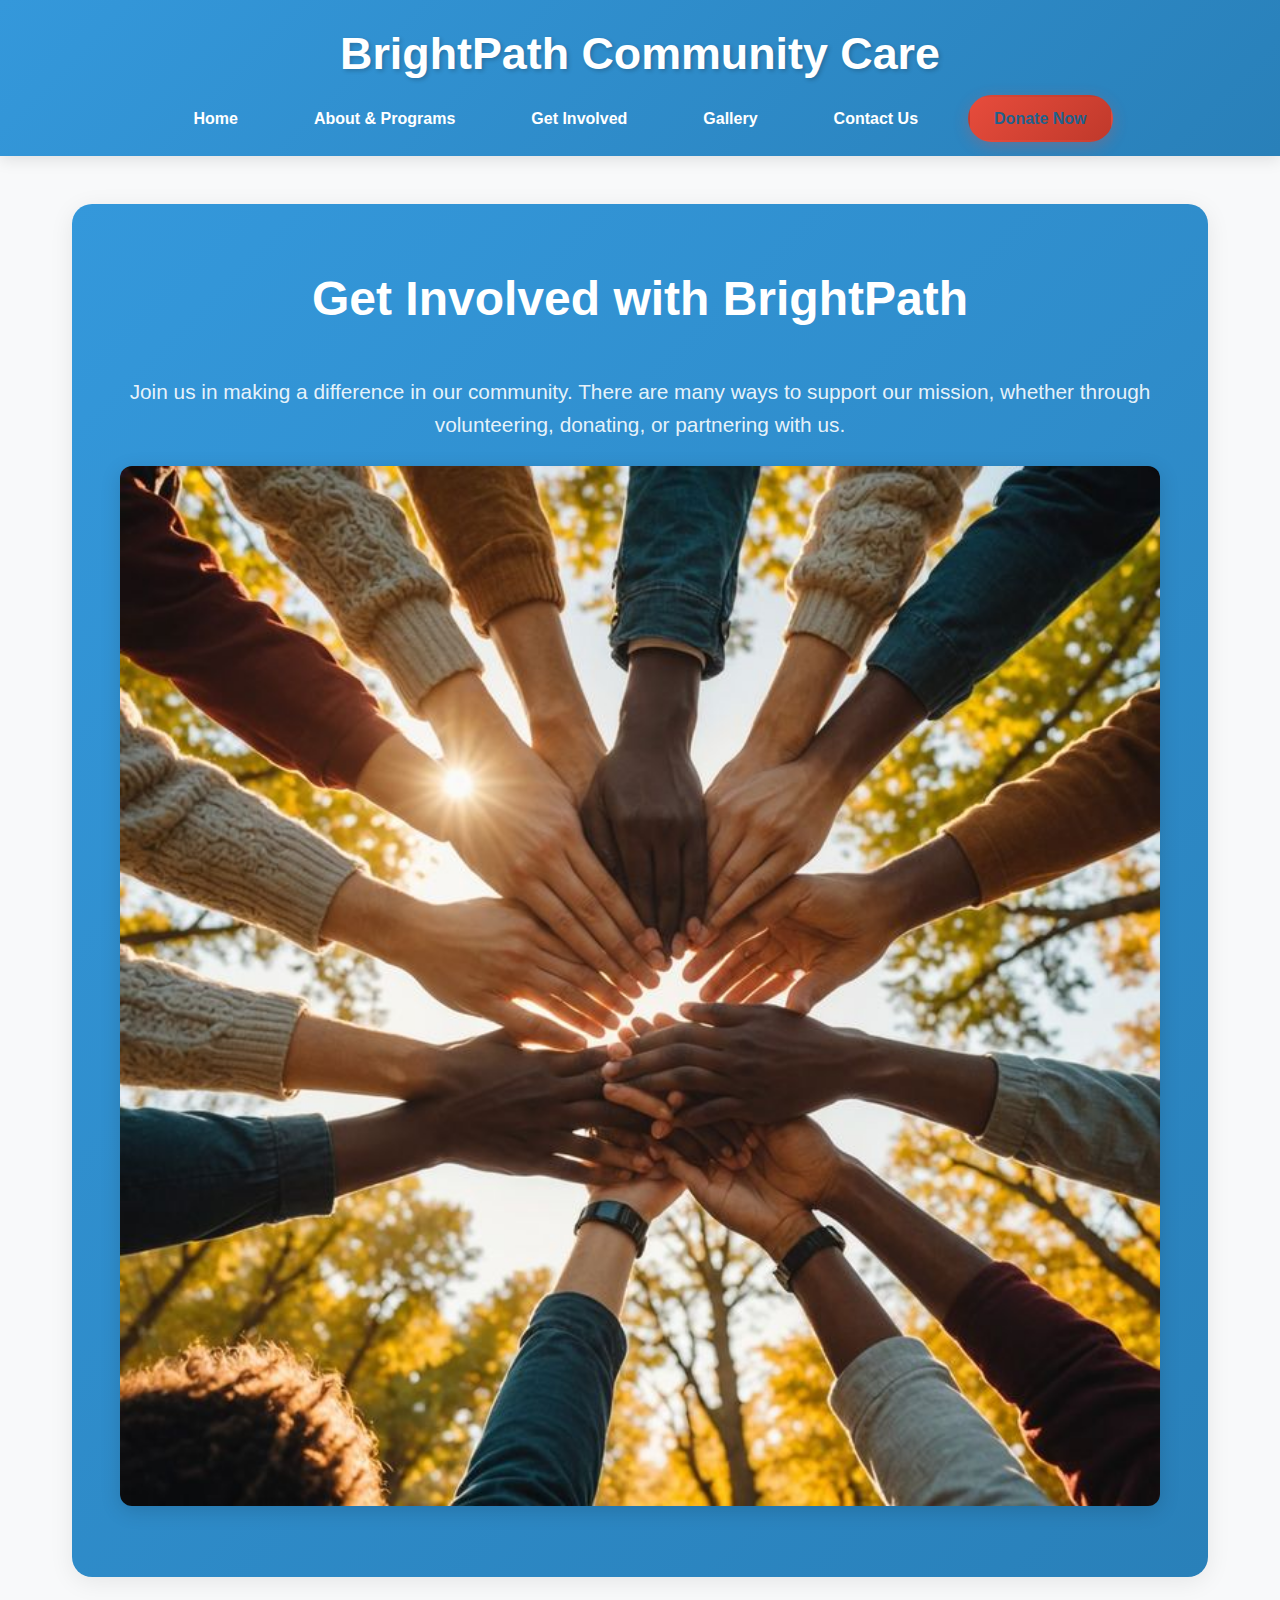
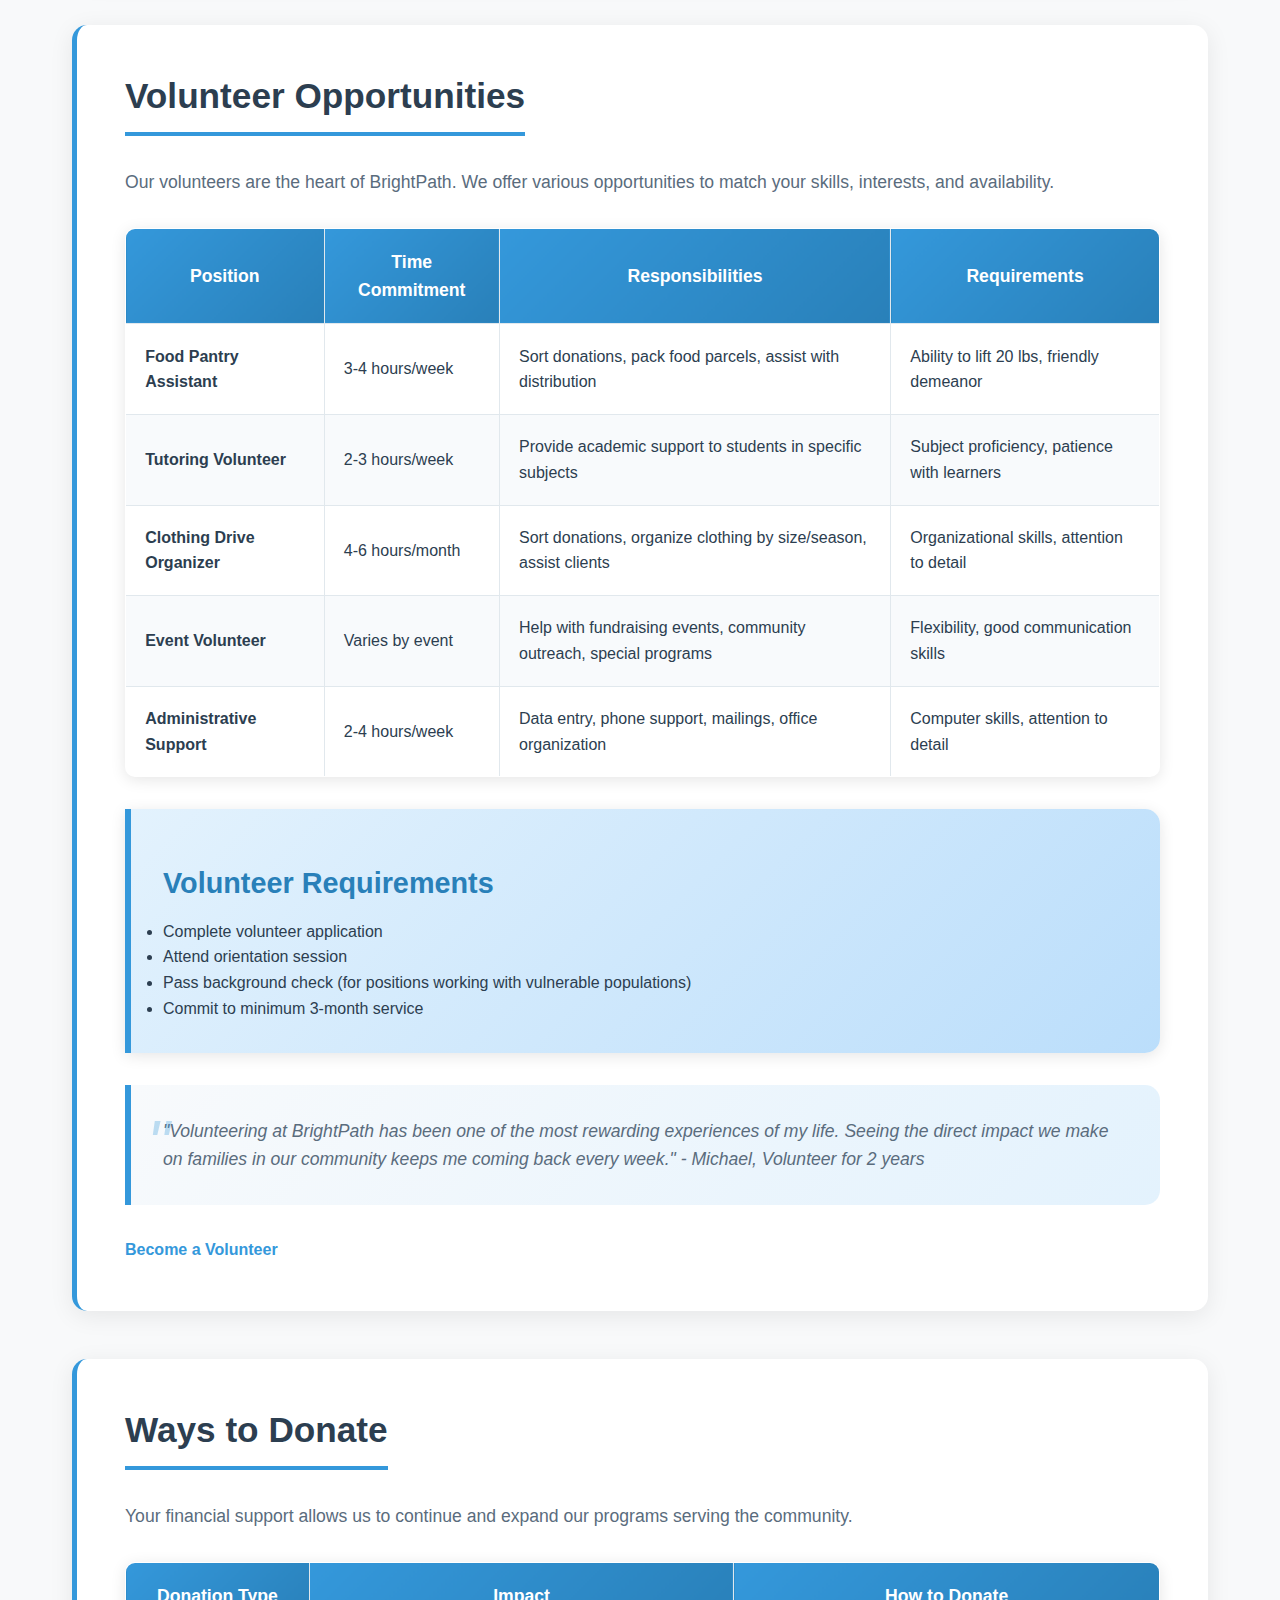
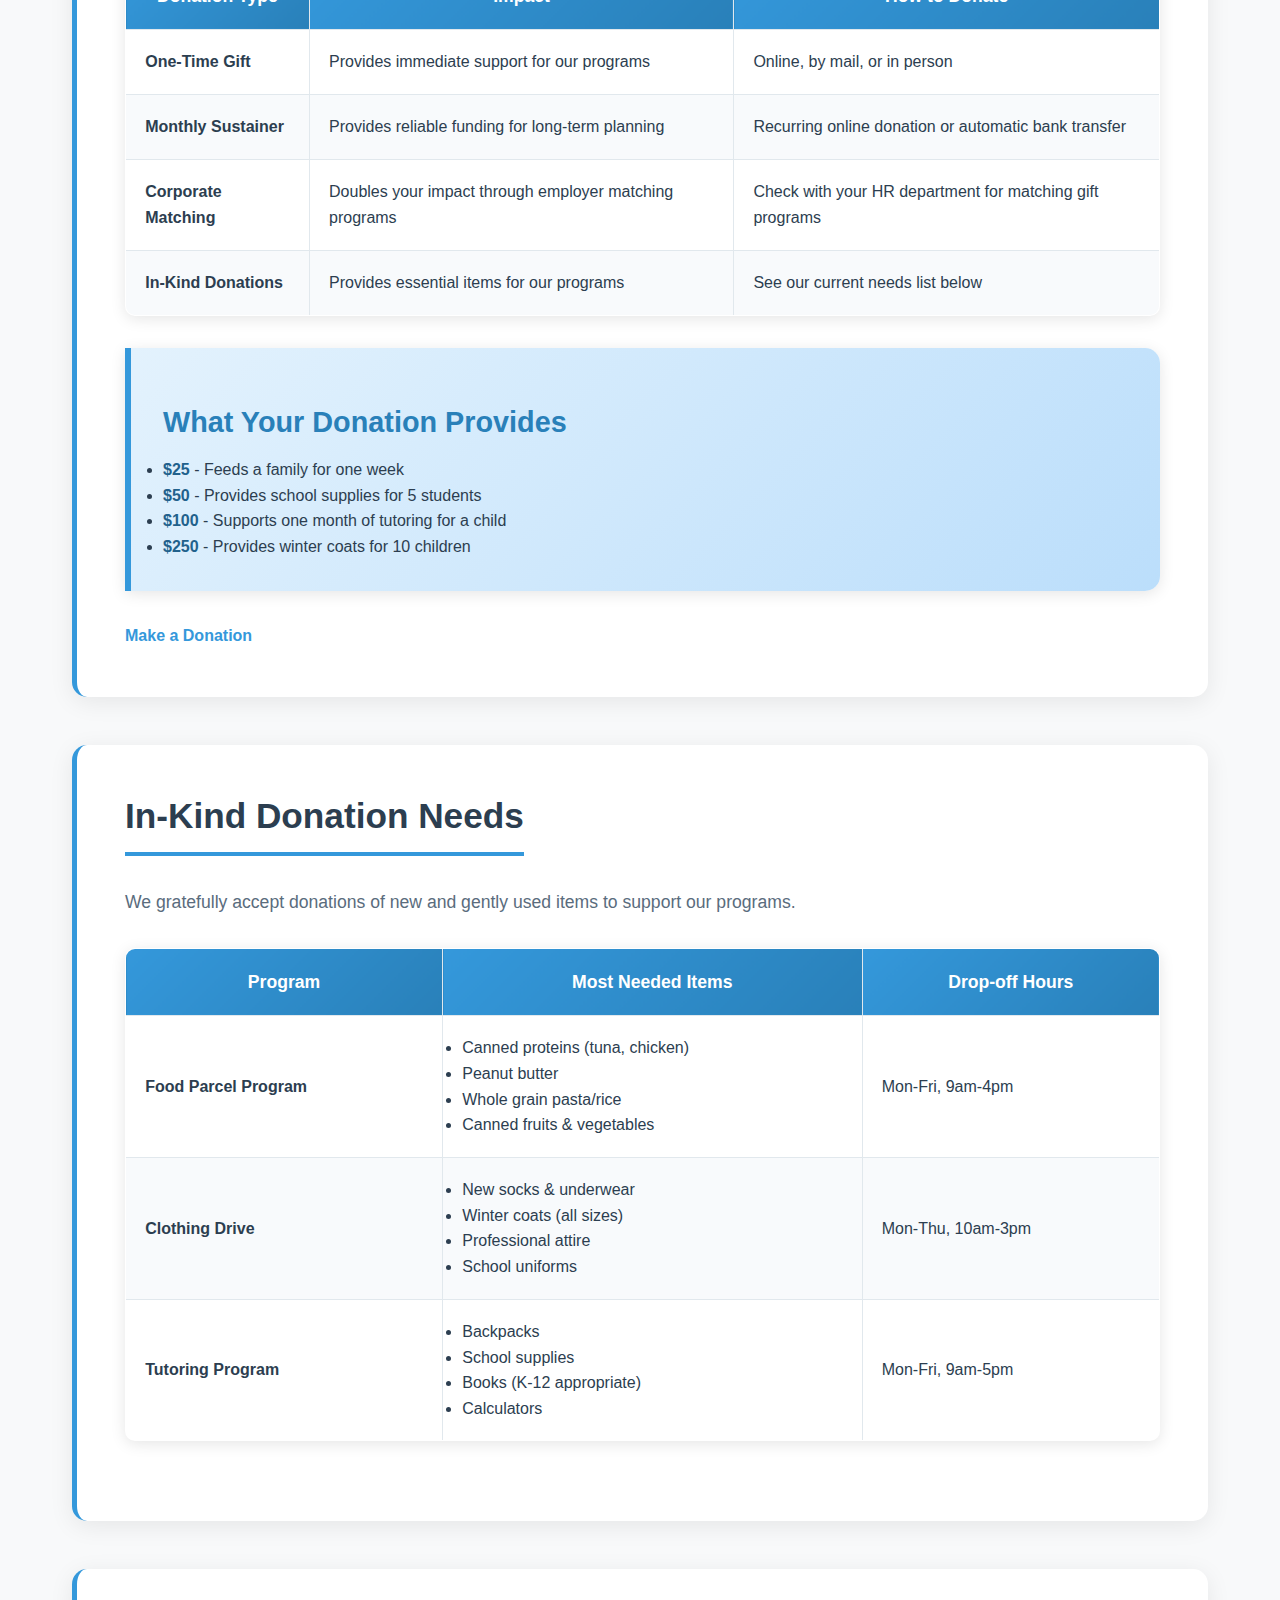
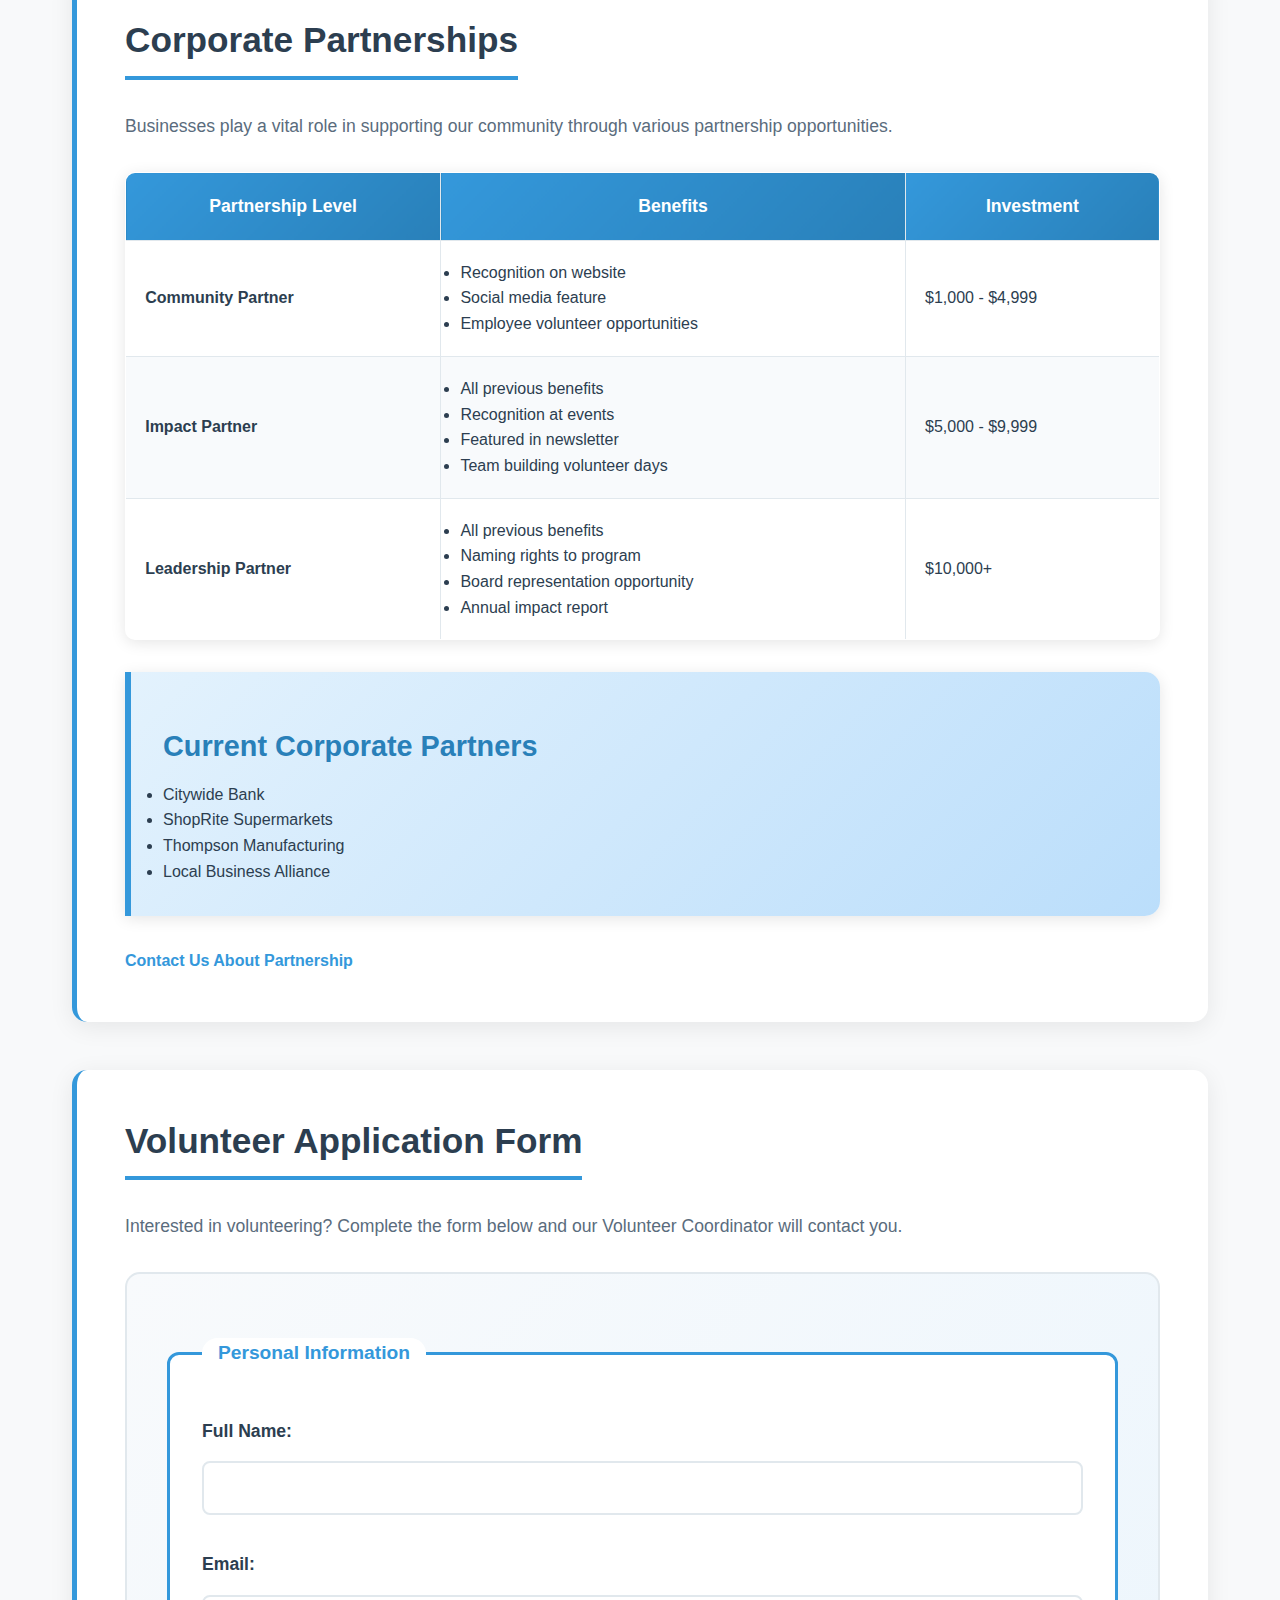
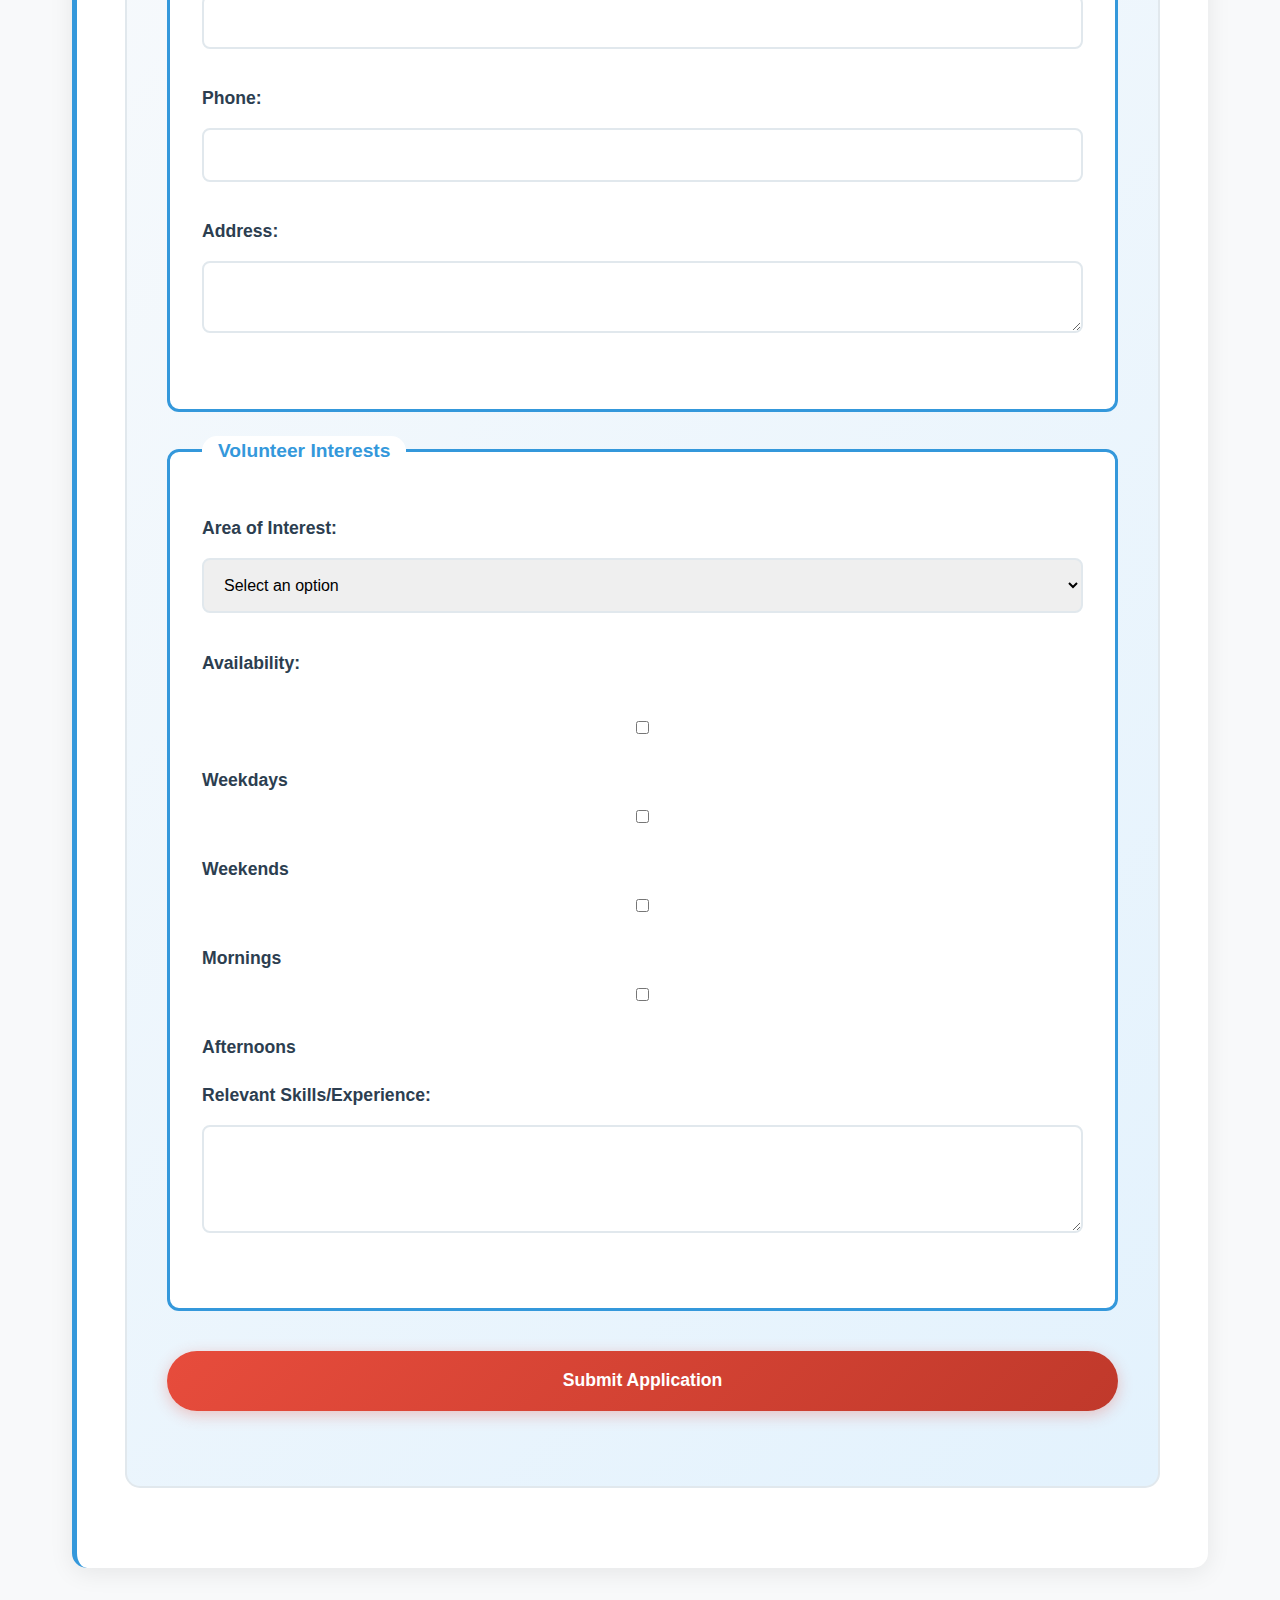
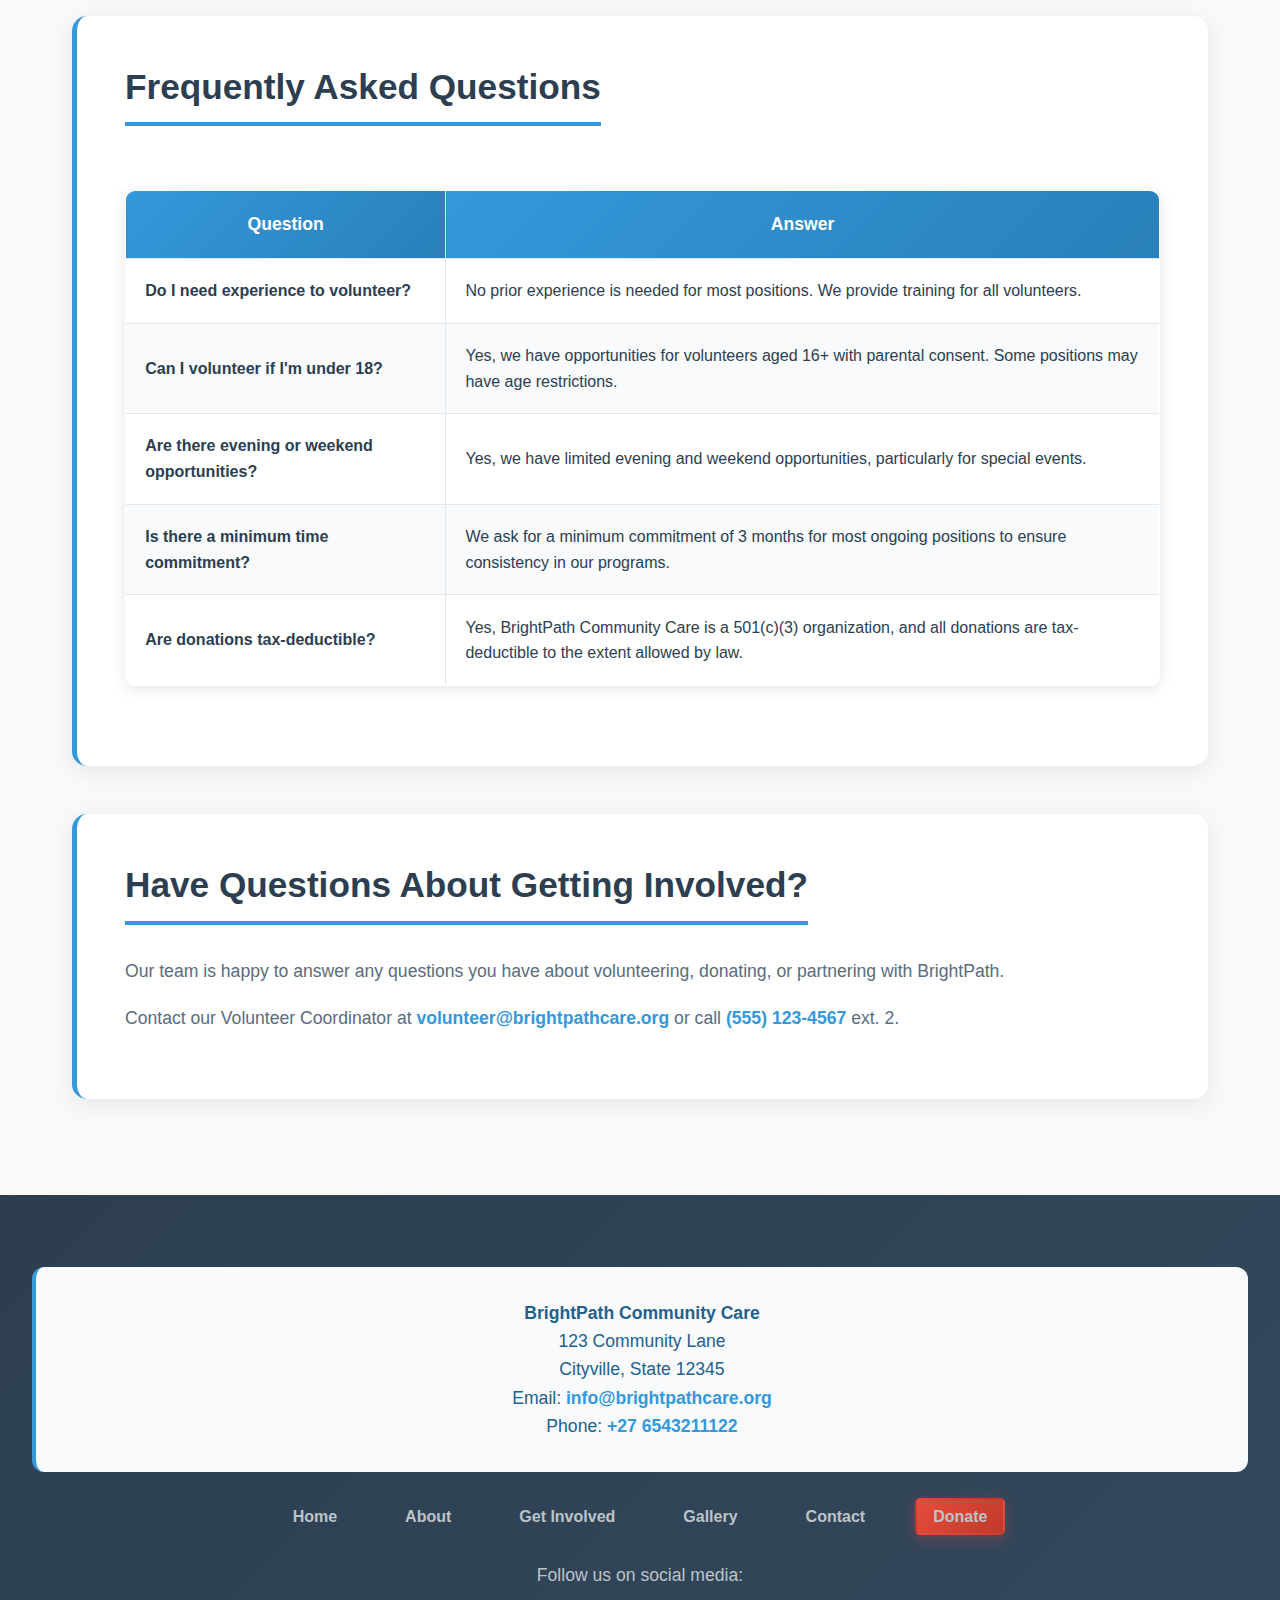
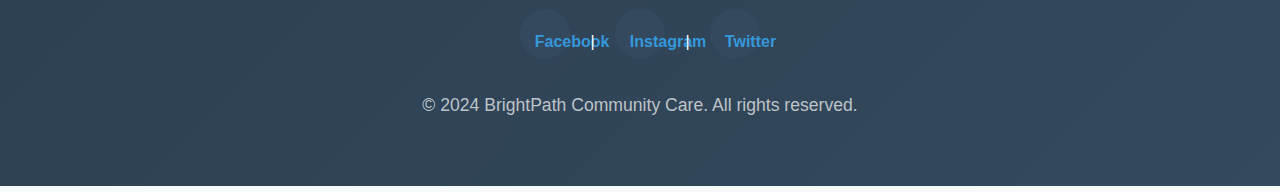
<file: WEDE5020 POE/get-involved.html>
<!DOCTYPE html>
<html lang="en">
<head>
    <meta charset="UTF-8">
    <meta name="viewport" content="width=device-width, initial-scale=1.0">
    <title>Get Involved - BrightPath Community Care</title>
    <link rel="stylesheet" href="css/style.css">
</head>
<body>
    <!-- Header with Navigation -->
    <header>
        <h1>BrightPath Community Care</h1>
        <nav>
            <ul>
                <li><a href="index.html">Home</a></li>
                <li><a href="about.html">About & Programs</a></li>
                <li><a href="get-involved.html">Get Involved</a></li>
                <li><a href="gallery.html">Gallery</a></li>
                <li><a href="contact.html">Contact Us</a></li>
                <li><a href="donate.html"><strong>Donate Now</strong></a></li>
            </ul>
        </nav>
    </header>

    <!-- Main Content -->
    <main>
        <!-- Page Header -->
        <section>
            <h2>Get Involved with BrightPath</h2>
            <p>Join us in making a difference in our community. There are many ways to support our mission, whether through volunteering, donating, or partnering with us.</p>
            <img src="images/bg.jfif"  height="500"  alt="Community volunteers working together" width="100%">
        </section>

        <!-- Volunteer Opportunities -->
        <section>
            <h2>Volunteer Opportunities</h2>
            <p>Our volunteers are the heart of BrightPath. We offer various opportunities to match your skills, interests, and availability.</p>
            
            <table border="1" cellpadding="10" cellspacing="0" width="100%">
                <thead>
                    <tr>
                        <th scope="col">Position</th>
                        <th scope="col">Time Commitment</th>
                        <th scope="col">Responsibilities</th>
                        <th scope="col">Requirements</th>
                    </tr>
                </thead>
                <tbody>
                    <tr>
                        <td><strong>Food Pantry Assistant</strong></td>
                        <td>3-4 hours/week</td>
                        <td>Sort donations, pack food parcels, assist with distribution</td>
                        <td>Ability to lift 20 lbs, friendly demeanor</td>
                    </tr>
                    <tr>
                        <td><strong>Tutoring Volunteer</strong></td>
                        <td>2-3 hours/week</td>
                        <td>Provide academic support to students in specific subjects</td>
                        <td>Subject proficiency, patience with learners</td>
                    </tr>
                    <tr>
                        <td><strong>Clothing Drive Organizer</strong></td>
                        <td>4-6 hours/month</td>
                        <td>Sort donations, organize clothing by size/season, assist clients</td>
                        <td>Organizational skills, attention to detail</td>
                    </tr>
                    <tr>
                        <td><strong>Event Volunteer</strong></td>
                        <td>Varies by event</td>
                        <td>Help with fundraising events, community outreach, special programs</td>
                        <td>Flexibility, good communication skills</td>
                    </tr>
                    <tr>
                        <td><strong>Administrative Support</strong></td>
                        <td>2-4 hours/week</td>
                        <td>Data entry, phone support, mailings, office organization</td>
                        <td>Computer skills, attention to detail</td>
                    </tr>
                </tbody>
            </table>
            
            <aside>
                <h3>Volunteer Requirements</h3>
                <ul>
                    <li>Complete volunteer application</li>
                    <li>Attend orientation session</li>
                    <li>Pass background check (for positions working with vulnerable populations)</li>
                    <li>Commit to minimum 3-month service</li>
                </ul>
            </aside>
            
            <blockquote>
                "Volunteering at BrightPath has been one of the most rewarding experiences of my life. Seeing the direct impact we make on families in our community keeps me coming back every week." - Michael, Volunteer for 2 years
            </blockquote>
            
            <a href="#volunteer-form">Become a Volunteer</a>
        </section>

        <!-- Donation Options -->
        <section>
            <h2>Ways to Donate</h2>
            <p>Your financial support allows us to continue and expand our programs serving the community.</p>
            
            <table border="1" cellpadding="10" cellspacing="0" width="100%">
                <thead>
                    <tr>
                        <th scope="col">Donation Type</th>
                        <th scope="col">Impact</th>
                        <th scope="col">How to Donate</th>
                    </tr>
                </thead>
                <tbody>
                    <tr>
                        <td><strong>One-Time Gift</strong></td>
                        <td>Provides immediate support for our programs</td>
                        <td>Online, by mail, or in person</td>
                    </tr>
                    <tr>
                        <td><strong>Monthly Sustainer</strong></td>
                        <td>Provides reliable funding for long-term planning</td>
                        <td>Recurring online donation or automatic bank transfer</td>
                    </tr>
                    <tr>
                        <td><strong>Corporate Matching</strong></td>
                        <td>Doubles your impact through employer matching programs</td>
                        <td>Check with your HR department for matching gift programs</td>
                    </tr>
                    <tr>
                        <td><strong>In-Kind Donations</strong></td>
                        <td>Provides essential items for our programs</td>
                        <td>See our current needs list below</td>
                    </tr>
                </tbody>
            </table>
            
            <aside>
                <h3>What Your Donation Provides</h3>
                <ul>
                    <li><strong>$25</strong> - Feeds a family for one week</li>
                    <li><strong>$50</strong> - Provides school supplies for 5 students</li>
                    <li><strong>$100</strong> - Supports one month of tutoring for a child</li>
                    <li><strong>$250</strong> - Provides winter coats for 10 children</li>
                </ul>
            </aside>
            
            <a href="donate.html">Make a Donation</a>
        </section>

        <!-- In-Kind Donations -->
        <section>
            <h2>In-Kind Donation Needs</h2>
            <p>We gratefully accept donations of new and gently used items to support our programs.</p>
            
            <table border="1" cellpadding="10" cellspacing="0" width="100%">
                <thead>
                    <tr>
                        <th scope="col">Program</th>
                        <th scope="col">Most Needed Items</th>
                        <th scope="col">Drop-off Hours</th>
                    </tr>
                </thead>
                <tbody>
                    <tr>
                        <td><strong>Food Parcel Program</strong></td>
                        <td>
                            <ul>
                                <li>Canned proteins (tuna, chicken)</li>
                                <li>Peanut butter</li>
                                <li>Whole grain pasta/rice</li>
                                <li>Canned fruits & vegetables</li>
                            </ul>
                        </td>
                        <td>Mon-Fri, 9am-4pm</td>
                    </tr>
                    <tr>
                        <td><strong>Clothing Drive</strong></td>
                        <td>
                            <ul>
                                <li>New socks & underwear</li>
                                <li>Winter coats (all sizes)</li>
                                <li>Professional attire</li>
                                <li>School uniforms</li>
                            </ul>
                        </td>
                        <td>Mon-Thu, 10am-3pm</td>
                    </tr>
                    <tr>
                        <td><strong>Tutoring Program</strong></td>
                        <td>
                            <ul>
                                <li>Backpacks</li>
                                <li>School supplies</li>
                                <li>Books (K-12 appropriate)</li>
                                <li>Calculators</li>
                            </ul>
                        </td>
                        <td>Mon-Fri, 9am-5pm</td>
                    </tr>
                </tbody>
            </table>
        </section>

        <!-- Corporate Partnerships -->
        <section>
            <h2>Corporate Partnerships</h2>
            <p>Businesses play a vital role in supporting our community through various partnership opportunities.</p>
            
            <table border="1" cellpadding="10" cellspacing="0" width="100%">
                <thead>
                    <tr>
                        <th scope="col">Partnership Level</th>
                        <th scope="col">Benefits</th>
                        <th scope="col">Investment</th>
                    </tr>
                </thead>
                <tbody>
                    <tr>
                        <td><strong>Community Partner</strong></td>
                        <td>
                            <ul>
                                <li>Recognition on website</li>
                                <li>Social media feature</li>
                                <li>Employee volunteer opportunities</li>
                            </ul>
                        </td>
                        <td>$1,000 - $4,999</td>
                    </tr>
                    <tr>
                        <td><strong>Impact Partner</strong></td>
                        <td>
                            <ul>
                                <li>All previous benefits</li>
                                <li>Recognition at events</li>
                                <li>Featured in newsletter</li>
                                <li>Team building volunteer days</li>
                            </ul>
                        </td>
                        <td>$5,000 - $9,999</td>
                    </tr>
                    <tr>
                        <td><strong>Leadership Partner</strong></td>
                        <td>
                            <ul>
                                <li>All previous benefits</li>
                                <li>Naming rights to program</li>
                                <li>Board representation opportunity</li>
                                <li>Annual impact report</li>
                            </ul>
                        </td>
                        <td>$10,000+</td>
                    </tr>
                </tbody>
            </table>
            
            <aside>
                <h3>Current Corporate Partners</h3>
                <ul>
                    <li>Citywide Bank</li>
                    <li>ShopRite Supermarkets</li>
                    <li>Thompson Manufacturing</li>
                    <li>Local Business Alliance</li>
                </ul>
            </aside>
            
            <a href="contact.html">Contact Us About Partnership</a>
        </section>

        <!-- Volunteer Form -->
        <section id="volunteer-form">
            <h2>Volunteer Application Form</h2>
            <p>Interested in volunteering? Complete the form below and our Volunteer Coordinator will contact you.</p>
            
            <form action="#" method="post">
                <fieldset>
                    <legend>Personal Information</legend>
                    <p>
                        <label for="fullname">Full Name:</label>
                        <input type="text" id="fullname" name="fullname" required>
                    </p>
                    <p>
                        <label for="email">Email:</label>
                        <input type="email" id="email" name="email" required>
                    </p>
                    <p>
                        <label for="phone">Phone:</label>
                        <input type="tel" id="phone" name="phone">
                    </p>
                    <p>
                        <label for="address">Address:</label>
                        <textarea id="address" name="address" rows="2"></textarea>
                    </p>
                </fieldset>
                
                <fieldset>
                    <legend>Volunteer Interests</legend>
                    <p>
                        <label for="interest">Area of Interest:</label>
                        <select id="interest" name="interest">
                            <option value="">Select an option</option>
                            <option value="food-pantry">Food Pantry</option>
                            <option value="tutoring">Tutoring</option>
                            <option value="clothing-drive">Clothing Drive</option>
                            <option value="events">Events</option>
                            <option value="admin">Administrative Support</option>
                        </select>
                    </p>
                    <p>
                        <label>Availability:</label><br>
                        <input type="checkbox" id="weekdays" name="availability" value="weekdays">
                        <label for="weekdays">Weekdays</label>
                        
                        <input type="checkbox" id="weekends" name="availability" value="weekends">
                        <label for="weekends">Weekends</label>
                        
                        <input type="checkbox" id="mornings" name="availability" value="mornings">
                        <label for="mornings">Mornings</label>
                        
                        <input type="checkbox" id="afternoons" name="availability" value="afternoons">
                        <label for="afternoons">Afternoons</label>
                    </p>
                    <p>
                        <label for="experience">Relevant Skills/Experience:</label>
                        <textarea id="experience" name="experience" rows="4"></textarea>
                    </p>
                </fieldset>
                
                <p>
                    <input type="submit" value="Submit Application">
                </p>
            </form>
        </section>

        <!-- FAQ Section -->
        <section>
            <h2>Frequently Asked Questions</h2>
            
            <table border="1" cellpadding="10" cellspacing="0" width="100%">
                <thead>
                    <tr>
                        <th scope="col">Question</th>
                        <th scope="col">Answer</th>
                    </tr>
                </thead>
                <tbody>
                    <tr>
                        <td><strong>Do I need experience to volunteer?</strong></td>
                        <td>No prior experience is needed for most positions. We provide training for all volunteers.</td>
                    </tr>
                    <tr>
                        <td><strong>Can I volunteer if I'm under 18?</strong></td>
                        <td>Yes, we have opportunities for volunteers aged 16+ with parental consent. Some positions may have age restrictions.</td>
                    </tr>
                    <tr>
                        <td><strong>Are there evening or weekend opportunities?</strong></td>
                        <td>Yes, we have limited evening and weekend opportunities, particularly for special events.</td>
                    </tr>
                    <tr>
                        <td><strong>Is there a minimum time commitment?</strong></td>
                        <td>We ask for a minimum commitment of 3 months for most ongoing positions to ensure consistency in our programs.</td>
                    </tr>
                    <tr>
                        <td><strong>Are donations tax-deductible?</strong></td>
                        <td>Yes, BrightPath Community Care is a 501(c)(3) organization, and all donations are tax-deductible to the extent allowed by law.</td>
                    </tr>
                </tbody>
            </table>
        </section>

        <!-- Contact for Involvement -->
        <section>
            <h2>Have Questions About Getting Involved?</h2>
            <p>Our team is happy to answer any questions you have about volunteering, donating, or partnering with BrightPath.</p>
            <p>Contact our Volunteer Coordinator at <a href="mailto:volunteer@brightpathcare.org">volunteer@brightpathcare.org</a> or call <a href="tel:+15551234567">(555) 123-4567</a> ext. 2.</p>
        </section>
    </main>

    <!-- Footer -->
    <footer>
        <address>
            <strong>BrightPath Community Care</strong><br>
            123 Community Lane<br>
            Cityville, State 12345<br>
            Email: <a href="mailto:info@brightpathcare.org">info@brightpathcare.org</a><br>
            Phone: <a href="tel:+15551234567">+27 6543211122</a>
        </address>
        
        <nav>
            <ul>
                <li><a href="index.html">Home</a></li>
                <li><a href="about.html">About</a></li>
                <li><a href="get-involved.html">Get Involved</a></li>
                <li><a href="gallery.html">Gallery</a></li>
                <li><a href="contact.html">Contact</a></li>
                <li><a href="donate.html">Donate</a></li>
            </ul>
        </nav>
        
        <div>
            <p>Follow us on social media:</p>
            <a href="https://facebook.com">Facebook</a> | 
            <a href="https://instagram.com">Instagram</a> | 
            <a href="https://twitter.com">Twitter</a>
        </div>
        
        <p>&copy; 2024 BrightPath Community Care. All rights reserved.</p>
    </footer>
</body>
</html>
</file>
<file: WEDE5020 POE/css/style.css>
* {
    margin: 0;
    padding: 0;
    box-sizing: border-box;
}

html {
    scroll-behavior: smooth;
}

body {
    font-family: 'Segoe UI', Roboto, 'Helvetica Neue', Arial, sans-serif;
    line-height: 1.6;
    color: #2c3e50;
    background-color: #f8f9fa;
    min-height: 100vh;
    display: flex;
    flex-direction: column;
}

h1, h2, h3, h4, h5, h6 {
    font-weight: 700;
    line-height: 1.3;
    margin-bottom: 1rem;
    color: #2c3e50;
}

h1 {
    font-size: 2.8rem;
    color: #3498db;
    text-shadow: 1px 1px 3px rgba(0,0,0,0.1);
}

h2 {
    font-size: 2.2rem;
    border-bottom: 4px solid #3498db;
    padding-bottom: 0.8rem;
    margin-bottom: 2rem;
    display: inline-block;
    width: auto;
}

h3 {
    font-size: 1.8rem;
    color: #2980b9;
    margin-top: 1.5rem;
}

p {
    margin-bottom: 1.2rem;
    font-size: 1.1rem;
    color: #5a6c7d;
}

header {
    background: linear-gradient(135deg, #3498db 0%, #2980b9 100%);
    color: white;
    padding: 1.5rem 0;
    box-shadow: 0 4px 15px rgba(0,0,0,0.1);
    position: relative;
    top: 0;
    z-index: 1000;
    width: 100%;
}

header h1 {
    text-align: center;
    color: white;
    font-size: 2.8rem;
    margin-bottom: 1.5rem;
    text-shadow: 2px 2px 4px rgba(0,0,0,0.2);
}

nav ul {
    display: flex;
    justify-content: center;
    list-style: none;
    flex-wrap: wrap;
    gap: 1.5rem;
    padding: 0 2rem;
}

nav a {
    color: white;
    text-decoration: none;
    padding: 0.8rem 1.5rem;
    border-radius: 25px;
    transition: all 0.3s ease;
    font-weight: 600;
    border: 2px solid transparent;
}

nav a:hover {
    background-color: rgba(255,255,255,0.15);
    transform: translateY(-2px);
    border-color: rgba(255,255,255,0.3);
}

nav a[href="donate.html"] {
    background: linear-gradient(135deg, #e74c3c, #c0392b);
    box-shadow: 0 4px 15px rgba(231, 76, 60, 0.3);
}

nav a[href="donate.html"]:hover {
    background: linear-gradient(135deg, #c0392b, #a93226);
    transform: translateY(-3px);
    box-shadow: 0 6px 20px rgba(231, 76, 60, 0.4);
}

/* ===== MAIN CONTENT ===== */
main {
    flex: 1;
    max-width: 1200px;
    margin: 0 auto;
    padding: 3rem 2rem;
    width: 100%;
}

section {
    background: white;
    margin: 3rem 0;
    padding: 3rem;
    border-radius: 15px;
    box-shadow: 0 5px 25px rgba(0,0,0,0.08);
    border-left: 5px solid #3498db;
    transition: transform 0.3s ease, box-shadow 0.3s ease;
}

section:hover {
    transform: translateY(-5px);
    box-shadow: 0 10px 35px rgba(0,0,0,0.12);
}

/* ===== TABLES ===== */
table {
    width: 100%;
    border-collapse: collapse;
    margin: 2rem 0;
    background: white;
    border-radius: 10px;
    overflow: hidden;
    box-shadow: 0 3px 15px rgba(0,0,0,0.1);
}

th, td {
    padding: 1.2rem;
    text-align: left;
    border: 1px solid #e1e8ed;
}

th {
    background: linear-gradient(135deg, #3498db, #2980b9);
    color: white;
    font-weight: 600;
    font-size: 1.1rem;
    text-align: center;
}

tbody tr:nth-child(even) {
    background-color: #f8fafc;
}

tbody tr:hover {
    background-color: #e3f2fd;
    transform: scale(1.01);
    transition: all 0.2s ease;
}

td strong {
    color: #2c3e50;
    font-weight: 700;
}

/* ===== IMAGES ===== */
img {
    max-width: 100%;
    height: auto;
    border-radius: 12px;
    box-shadow: 0 5px 20px rgba(0,0,0,0.15);
    transition: all 0.3s ease;
}

img:hover {
    transform: scale(1.02);
    box-shadow: 0 8px 30px rgba(0,0,0,0.2);
}

figure {
    margin: 2rem 0;
    text-align: center;
    padding: 1rem;
    background: #f8fafc;
    border-radius: 12px;
}

figcaption {
    font-style: italic;
    color: #7f8c8d;
    margin-top: 1rem;
    font-size: 1rem;
}

/* ===== FORMULAIRES ===== */
form {
    background: linear-gradient(135deg, #f8fafc 0%, #e3f2fd 100%);
    padding: 2.5rem;
    border-radius: 15px;
    margin: 2rem 0;
    border: 2px solid #e1e8ed;
}

fieldset {
    border: 3px solid #3498db;
    border-radius: 12px;
    padding: 2rem;
    margin: 1.5rem 0;
    background: white;
}

legend {
    font-weight: 700;
    color: #3498db;
    padding: 0 1rem;
    font-size: 1.2rem;
    background: white;
    border-radius: 25px;
}

label {
    display: block;
    margin: 1rem 0 0.5rem;
    font-weight: 600;
    color: #2c3e50;
}

input, select, textarea {
    width: 100%;
    padding: 1rem;
    border: 2px solid #e1e8ed;
    border-radius: 8px;
    margin: 0.5rem 0 1rem;
    font-size: 1rem;
    transition: all 0.3s ease;
}

input:focus, select:focus, textarea:focus {
    outline: none;
    border-color: #3498db;
    box-shadow: 0 0 0 3px rgba(52, 152, 219, 0.1);
    transform: translateY(-2px);
}

button, input[type="submit"] {
    background: linear-gradient(135deg, #e74c3c, #c0392b);
    color: white;
    padding: 1.2rem 3rem;
    border: none;
    border-radius: 50px;
    cursor: pointer;
    font-size: 1.1rem;
    font-weight: 700;
    transition: all 0.3s ease;
    box-shadow: 0 4px 15px rgba(231, 76, 60, 0.3);
    display: inline-block;
    margin: 1rem 0;
}

button:hover, input[type="submit"]:hover {
    transform: translateY(-3px);
    box-shadow: 0 8px 25px rgba(231, 76, 60, 0.4);
    background: linear-gradient(135deg, #c0392b, #a93226);
}

/* ===== DETAILS/SUMMARY ===== */
details {
    background: linear-gradient(135deg, #f8fafc 0%, #e3f2fd 100%);
    border: 2px solid #e1e8ed;
    border-radius: 12px;
    margin: 1.5rem 0;
    padding: 1.5rem;
    transition: all 0.3s ease;
}

details:hover {
    border-color: #3498db;
    transform: translateY(-2px);
}

summary {
    font-weight: 700;
    cursor: pointer;
    color: #3498db;
    font-size: 1.1rem;
    padding: 0.5rem 0;
}

details[open] {
    background: white;
}

/* ===== BLOCKQUOTES ===== */
blockquote {
    border-left: 6px solid #3498db;
    padding: 2rem;
    margin: 2rem 0;
    font-style: italic;
    background: linear-gradient(135deg, #f8fafc 0%, #e3f2fd 100%);
    border-radius: 0 15px 15px 0;
    font-size: 1.1rem;
    color: #5a6c7d;
    position: relative;
}

blockquote::before {
    content: '"';
    font-size: 4rem;
    color: #3498db;
    position: absolute;
    left: 1rem;
    top: 0.5rem;
    opacity: 0.3;
}

/* ===== LINKS ===== */
a {
    color: #3498db;
    text-decoration: none;
    transition: all 0.3s ease;
    font-weight: 600;
}

a:hover {
    color: #2980b9;
    text-decoration: underline;
}

/* ===== HERO SECTION ===== */
main > section:first-child {
    text-align: center;
    background: linear-gradient(135deg, #3498db 0%, #2980b9 100%);
    color: white;
    margin: 0 0 3rem 0;
    padding: 4rem 3rem;
    border-radius: 20px;
    border-left: none;
}

main > section:first-child h2 {
    color: white;
    border-bottom: none;
    font-size: 3rem;
    display: block;
    width: 100%;
}

main > section:first-child p {
    color: rgba(255,255,255,0.9);
    font-size: 1.3rem;
    margin: 1.5rem 0;
}

main > section:first-child a {
    display: inline-block;
    background: linear-gradient(135deg, #e74c3c, #c0392b);
    color: white;
    padding: 1.2rem 2.5rem;
    margin: 1rem;
    border-radius: 50px;
    text-decoration: none;
    font-weight: 700;
    transition: all 0.3s ease;
    box-shadow: 0 4px 15px rgba(0,0,0,0.2);
}

main > section:first-child a:hover {
    transform: translateY(-3px);
    box-shadow: 0 8px 25px rgba(0,0,0,0.3);
    text-decoration: none;
}

/* ===== ARTICLES ===== */
article {
    background: white;
    padding: 2rem;
    margin: 1.5rem 0;
    border-radius: 12px;
    box-shadow: 0 3px 15px rgba(0,0,0,0.1);
    transition: all 0.3s ease;
    border-left: 4px solid #3498db;
}

article:hover {
    transform: translateY(-5px);
    box-shadow: 0 8px 30px rgba(0,0,0,0.15);
}

/* ===== ASIDE ===== */
aside {
    background: linear-gradient(135deg, #e3f2fd 0%, #bbdefb 100%);
    padding: 2rem;
    border-left: 6px solid #3498db;
    margin: 2rem 0;
    border-radius: 0 15px 15px 0;
    box-shadow: 0 3px 15px rgba(0,0,0,0.1);
}

/* ===== FOOTER ===== */
footer {
    background: linear-gradient(135deg, #2c3e50 0%, #34495e 100%);
    color: white;
    padding: 3rem 2rem;
    text-align: center;
    margin-top: auto;
}

footer a {
    color: #3498db;
}

footer address {
    margin: 1.5rem 0;
    font-style: normal;
    font-size: 1.1rem;
}

footer nav ul {
    display: flex;
    justify-content: center;
    list-style: none;
    margin: 2rem 0;
    gap: 2rem;
    flex-wrap: wrap;
}

strong {
    color: #21618c;
}

address {
    color: #21618c;
}

footer nav a {
    color: #bdc3c7;
    padding: 0.5rem 1rem;
    border-radius: 5px;
    transition: all 0.3s ease;
}

footer nav a:hover {
    color: #3498db;
    background: rgba(255,255,255,0.1);
    text-decoration: none;
}

footer div {
    margin: 1.5rem 0;
}

footer div a {
    display: inline-block;
    margin: 0 1rem;
    padding: 0.8rem;
    background: #34495e;
    border-radius: 50%;
    width: 50px;
    height: 50px;
    text-align: center;
    line-height: 35px;
    transition: all 0.3s ease;
    border: 2px solid transparent;
}

footer div a:hover {
    background: #3498db;
    text-decoration: none;
    transform: translateY(-3px);
    border-color: rgba(255,255,255,0.3);
}

footer p {
    color: #bdc3c7;
    margin-top: 2rem;
}

/* ===== IFRAME VIDEO ===== */
iframe {
    width: 100%;
    height: 400px;
    border-radius: 12px;
    box-shadow: 0 5px 20px rgba(0,0,0,0.15);
    margin: 2rem 0;
    border: 3px solid #e1e8ed;
}


address {
    background: #f8fafc;
    padding: 2rem;
    border-radius: 12px;
    margin: 1.5rem 0;
    border-left: 4px solid #3498db;
}

/* ===== RESPONSIVE DESIGN ===== */
@media (max-width: 1024px) {
    main {
        padding: 2rem 1.5rem;
    }
    
    section {
        padding: 2.5rem;
        margin: 2rem 0;
    }
    
    h1 {
        font-size: 2.4rem;
    }
    
    h2 {
        font-size: 2rem;
    }
}

@media (max-width: 768px) {
    header h1 {
        font-size: 2.2rem;
    }
    
    nav ul {
        flex-direction: column;
        align-items: center;
        gap: 1rem;
    }
    
    nav a {
        display: block;
        width: 200px;
        text-align: center;
    }
    
    main {
        padding: 1.5rem 1rem;
    }
    
    section {
        padding: 2rem 1.5rem;
        margin: 1.5rem 0;
    }
    
    main > section:first-child {
        padding: 3rem 1.5rem;
    }
    
    main > section:first-child h2 {
        font-size: 2.2rem;
    }
    
    h1 {
        font-size: 2rem;
    }
    
    h2 {
        font-size: 1.8rem;
    }
    
    h3 {
        font-size: 1.5rem;
    }
    
    table {
        font-size: 0.9rem;
    }
    
    th, td {
        padding: 0.8rem;
    }
    
    form {
        padding: 2rem 1.5rem;
    }
    
    fieldset {
        padding: 1.5rem;
    }
    
    footer {
        padding: 2rem 1rem;
    }
    
    footer nav ul {
        gap: 1rem;
    }
    
    iframe {
        height: 300px;
    }
}

@media (max-width: 480px) {
    header h1 {
        font-size: 1.8rem;
    }
    
    main {
        padding: 1rem 0.5rem;
    }
    
    section {
        padding: 1.5rem 1rem;
        margin: 1rem 0;
    }
    
    h1 {
        font-size: 1.8rem;
    }
    
    h2 {
        font-size: 1.6rem;
    }
    
    table {
        display: block;
        overflow-x: auto;
    }
    
    th, td {
        padding: 0.6rem;
        font-size: 0.85rem;
    }
    
    form {
        padding: 1.5rem 1rem;
    }
    
    footer {
        padding: 1.5rem 0.5rem;
    }
}


@keyframes fadeInUp {
    from {
        opacity: 0;
        transform: translateY(30px);
    }
    to {
        opacity: 1;
        transform: translateY(0);
    }
}

section {
    animation: fadeInUp 0.6s ease-out;
}

@keyframes pulse {
    0% { transform: scale(1); }
    50% { transform: scale(1.05); }
    100% { transform: scale(1); }
}

.loading {
    animation: pulse 2s infinite;
}

::-webkit-scrollbar {
    width: 12px;
}

::-webkit-scrollbar-track {
    background: #f1f1f1;
    border-radius: 10px;
}

::-webkit-scrollbar-thumb {
    background: linear-gradient(135deg, #3498db, #2980b9);
    border-radius: 10px;
}

::-webkit-scrollbar-thumb:hover {
    background: linear-gradient(135deg, #2980b9, #21618c);
}

@media (prefers-reduced-motion: reduce) {
    * {
        animation-duration: 0.01ms !important;
        animation-iteration-count: 1 !important;
        transition-duration: 0.01ms !important;
    }
}

a:focus, button:focus, input:focus, select:focus, textarea:focus {
    outline: 3px solid #3498db;
    outline-offset: 2px;
}
</file>
